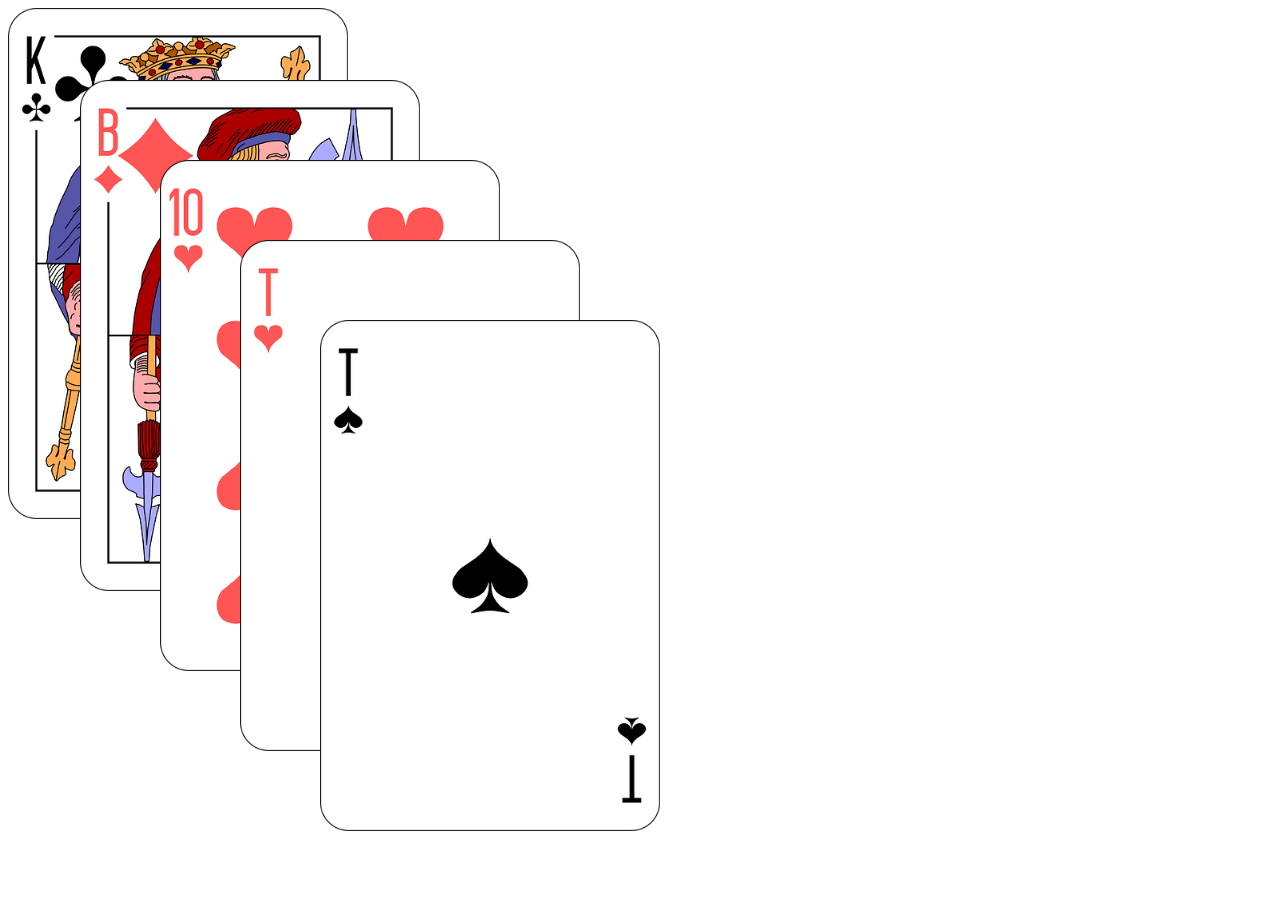
<file: cards/index.html>
<!DOCTYPE html>
<html lang="en">
  <head>
    <meta charset="UTF-8" />
    <meta name="viewport" content="width=device-width, initial-scale=1.0" />
    <link rel="stylesheet" href="style.css" />
    <title>Карты</title>
  </head>
  <body>
    <div class="one"></div>
    <div class="two"></div>
    <div class="three"></div>
    <div class="four"></div>
    <div class="five"></div>
  </body>
</html>
</file>
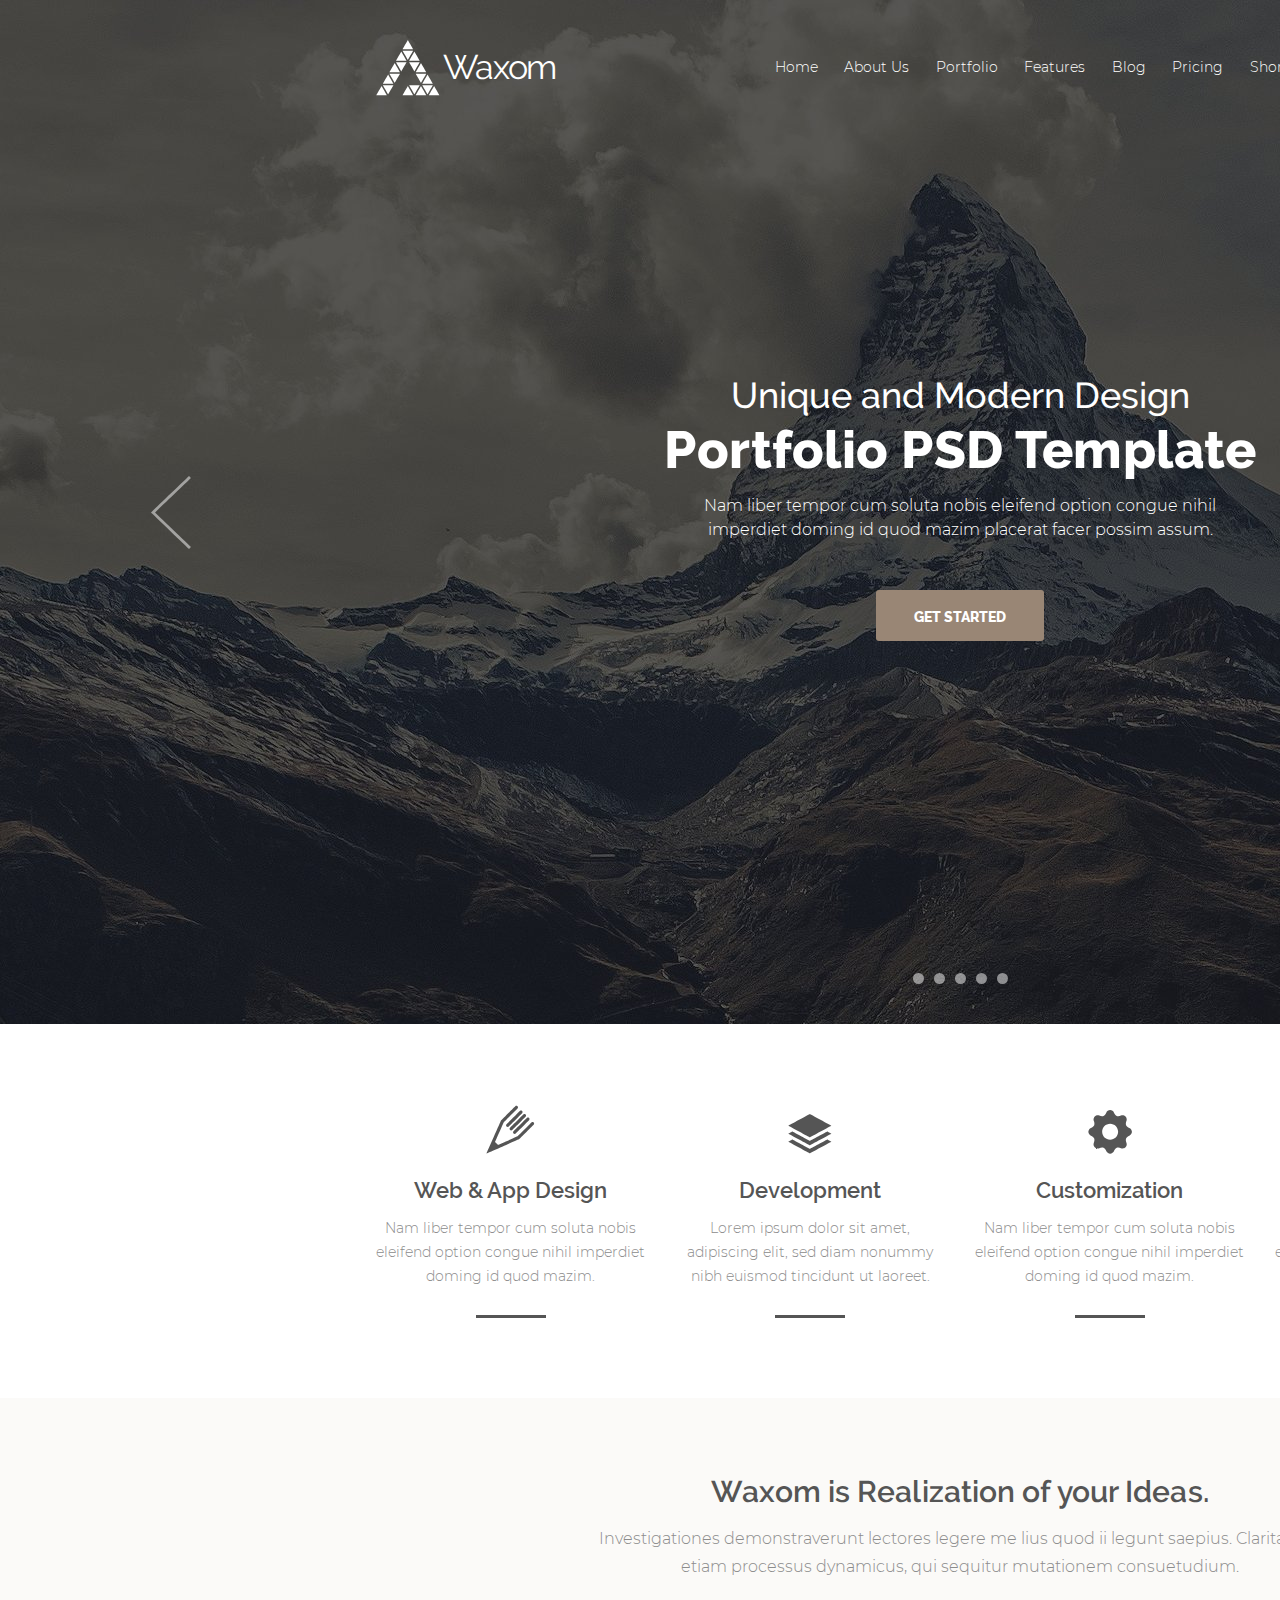
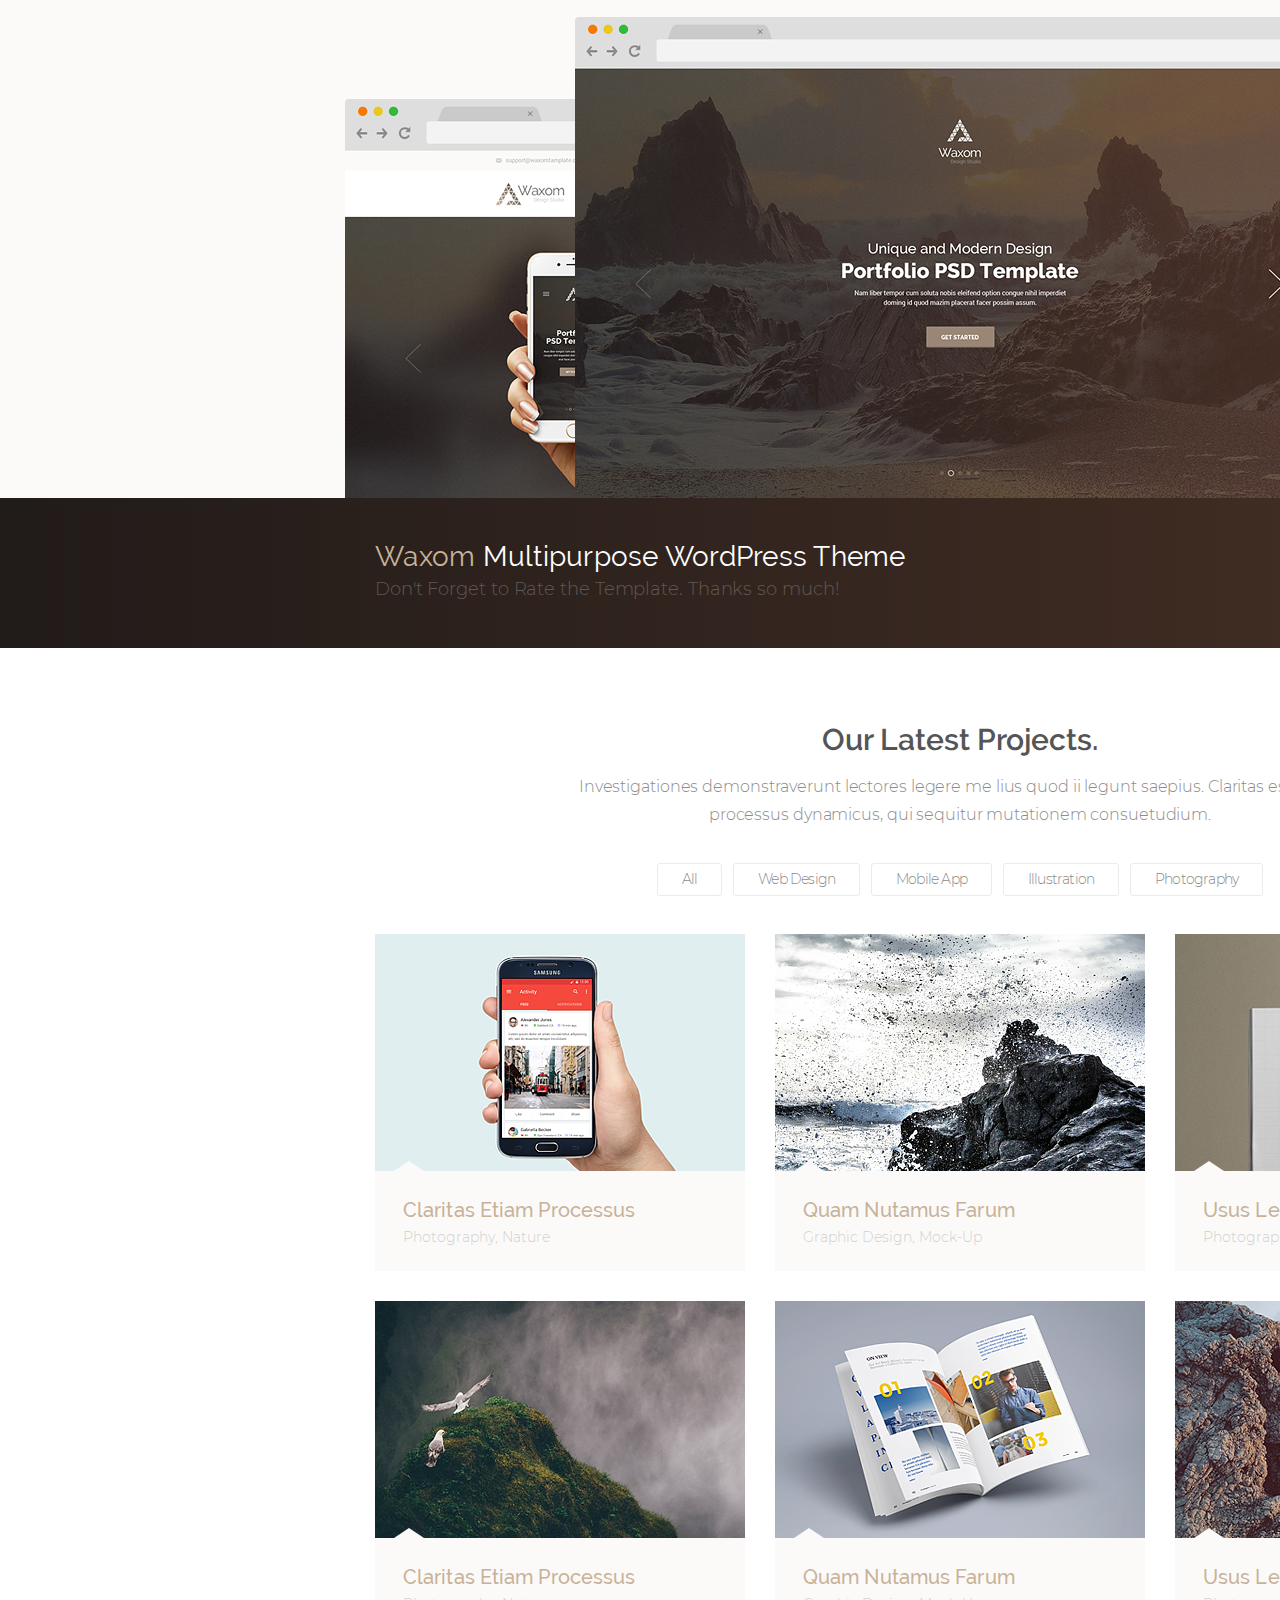
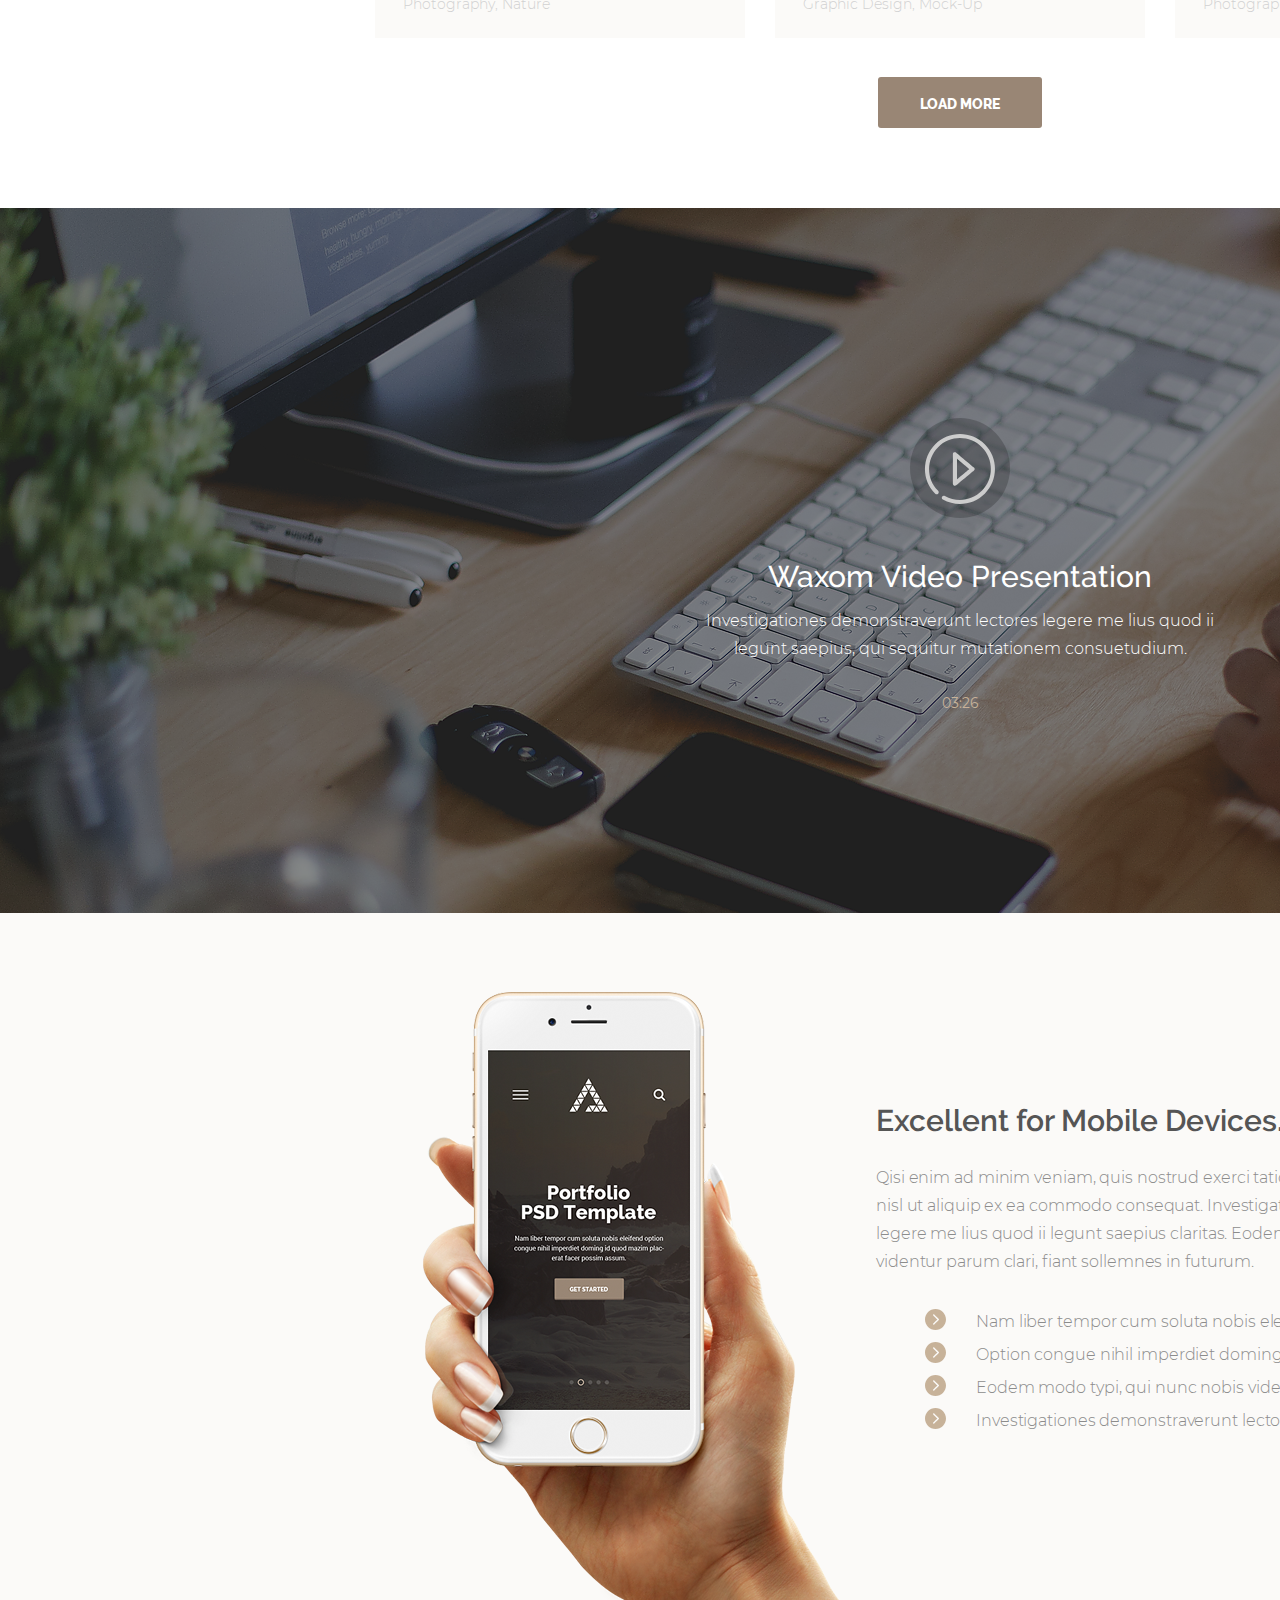
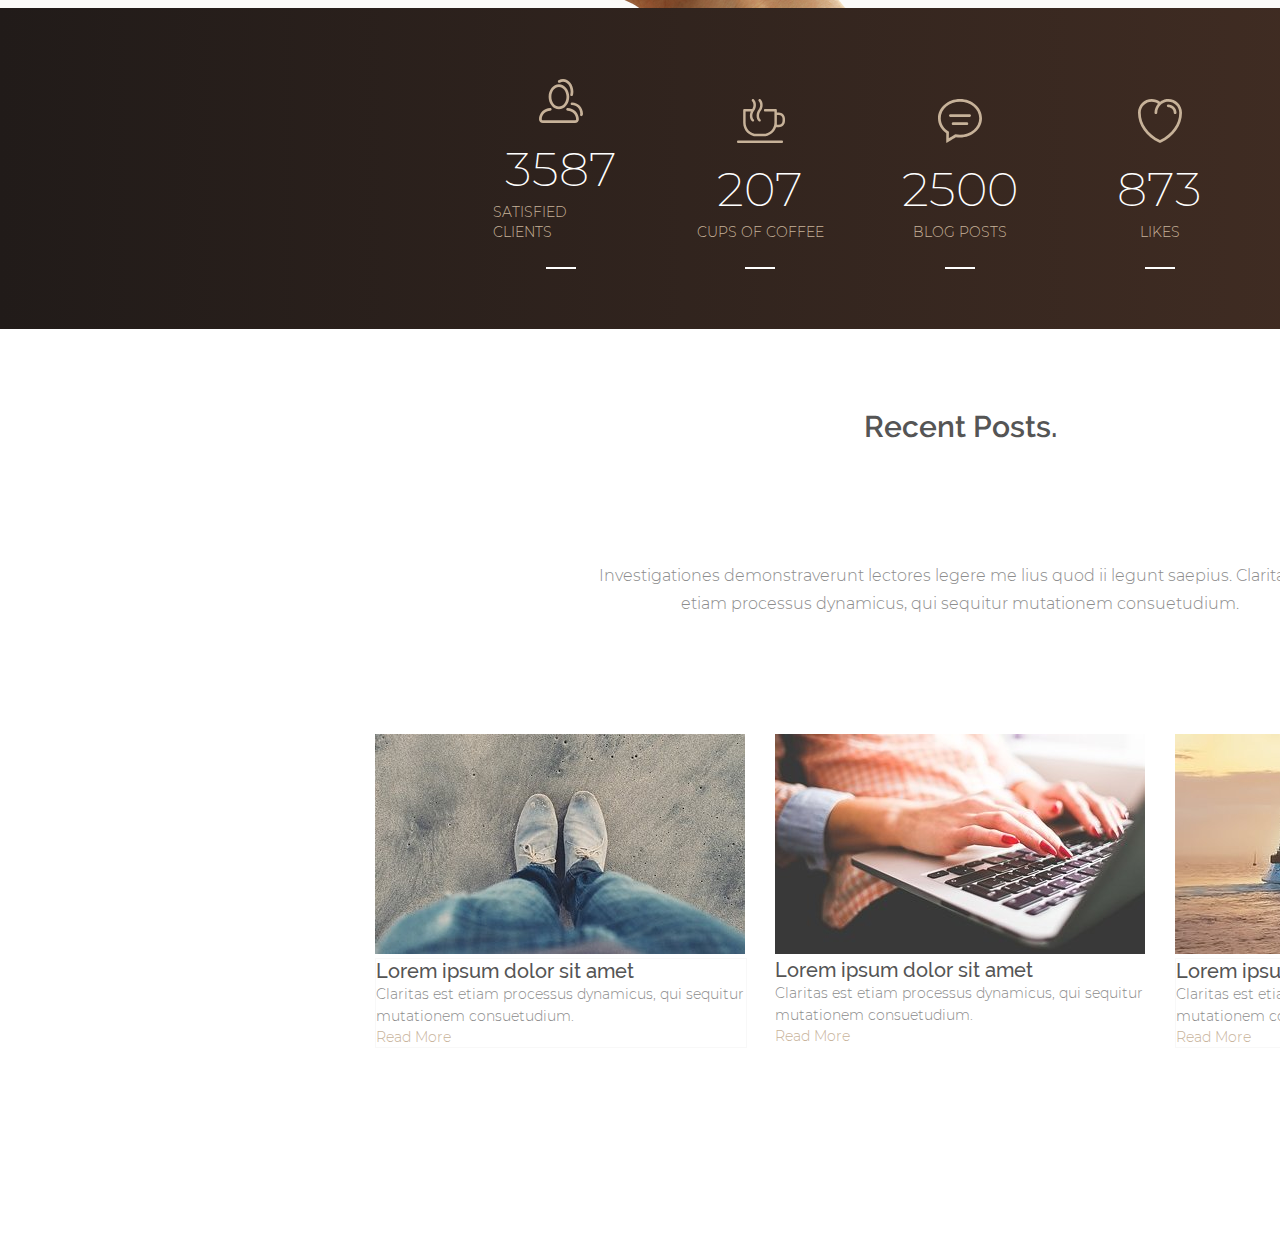
<file: final-template/index.html>
<!DOCTYPE html>
<html lang="en">

<head>
	<meta charset="UTF-8">
	<meta name="viewport" content="width=device-width, initial-scale=1.0">
	<title>Portfolio PSD Template</title>
	<link rel="stylesheet" href="css/style.css">
	<link rel="stylesheet" href="fonts/montserrat/stylesheet.css">
	<link rel="stylesheet" href="fonts/raleway/stylesheet.css">
</head>

<body>
	<header class="header">
		<div class="content header-row">
			<a class="header__logo" href="#">
				<svg class="header__logo__img" xmlns="http://www.w3.org/2000/svg"
					xmlns:xlink="http://www.w3.org/1999/xlink" width="66" height="59" viewBox="0 0 66 59">
					<path
						d="M38.107788,12.713295 C38.107788,12.713295 27.60028,12.713295 27.60028,12.713295 C27.60028,12.713295 32.854034,21.904587 32.854034,21.904587 C32.854034,21.904587 38.107788,12.713295 38.107788,12.713295 ZM26.286285,13.47979 C26.286285,13.47979 21.03241,22.671082 21.03241,22.671082 C21.03241,22.671082 31.54004,22.671082 31.54004,22.671082 C31.54004,22.671082 26.286285,13.47979 26.286285,13.47979 ZM44.67566,22.671082 C44.67566,22.671082 39.42169,13.47979 39.42169,13.47979 C39.42169,13.47979 34.16806,22.671082 34.16806,22.671082 C34.16806,22.671082 44.67566,22.671082 44.67566,22.671082 ZM34.16806,24.201576 C34.16806,24.201576 39.42169,33.38955 39.42169,33.38955 C39.42169,33.38955 44.67566,24.201576 44.67566,24.201576 C44.67566,24.201576 34.16806,24.201576 34.16806,24.201576 ZM21.03241,24.201576 C21.03241,24.201576 26.286285,33.38955 26.286285,33.38955 C26.286285,33.38955 31.54004,24.201576 31.54004,24.201576 C31.54004,24.201576 21.03241,24.201576 21.03241,24.201576 ZM14.464661,34.15396 C14.464661,34.15396 24.971344,34.15396 24.971344,34.15396 C24.971344,34.15396 19.718384,24.966827 19.718384,24.966827 C19.718384,24.966827 14.464661,34.15396 14.464661,34.15396 ZM51.243317,34.15396 C51.243317,34.15396 45.989685,24.966827 45.989685,24.966827 C45.989685,24.966827 40.73764,34.15396 40.73764,34.15396 C40.73764,34.15396 51.243317,34.15396 51.243317,34.15396 ZM32.854034,1.9935837 C32.854034,1.9935837 27.60028,11.184044 27.60028,11.184044 C27.60028,11.184044 38.107788,11.184044 38.107788,11.184044 C38.107788,11.184044 32.854034,1.9935837 32.854034,1.9935837 ZM45.989685,44.874092 C45.989685,44.874092 51.243317,35.68612 51.243317,35.68612 C51.243317,35.68612 40.73764,35.68612 40.73764,35.68612 C40.73764,35.68612 45.989685,44.874092 45.989685,44.874092 ZM19.718384,44.874092 C19.718384,44.874092 24.971344,35.68612 24.971344,35.68612 C24.971344,35.68612 14.464661,35.68612 14.464661,35.68612 C14.464661,35.68612 19.718384,44.874092 19.718384,44.874092 ZM7.897003,45.64142 C7.897003,45.64142 18.403687,45.64142 18.403687,45.64142 C18.403687,45.64142 13.150757,36.45096 13.150757,36.45096 C13.150757,36.45096 7.897003,45.64142 7.897003,45.64142 ZM57.811096,45.64142 C57.811096,45.64142 52.557343,36.45096 52.557343,36.45096 C52.557343,36.45096 47.303345,45.64142 47.303345,45.64142 C47.303345,45.64142 57.811096,45.64142 57.811096,45.64142 ZM47.303345,47.171913 C47.303345,47.171913 52.557343,56.359047 52.557343,56.359047 C52.557343,56.359047 57.811096,47.171913 57.811096,47.171913 C57.811096,47.171913 47.303345,47.171913 47.303345,47.171913 ZM34.16806,47.171913 C34.16806,47.171913 39.42169,56.359047 39.42169,56.359047 C39.42169,56.359047 44.67566,47.171913 44.67566,47.171913 C44.67566,47.171913 34.16806,47.171913 34.16806,47.171913 ZM13.150757,56.359047 C13.150757,56.359047 18.403687,47.171913 18.403687,47.171913 C18.403687,47.171913 7.897003,47.171913 7.897003,47.171913 C7.897003,47.171913 13.150757,56.359047 13.150757,56.359047 ZM1.3310547,57.127625 C1.3310547,57.127625 11.835815,57.127625 11.835815,57.127625 C11.835815,57.127625 6.582062,47.93924 6.582062,47.93924 C6.582062,47.93924 1.3310547,57.127625 1.3310547,57.127625 ZM27.60028,57.127625 C27.60028,57.127625 38.107788,57.127625 38.107788,57.127625 C38.107788,57.127625 32.854034,47.93924 32.854034,47.93924 C32.854034,47.93924 27.60028,57.127625 27.60028,57.127625 ZM40.73764,57.127625 C40.73764,57.127625 51.243317,57.127625 51.243317,57.127625 C51.243317,57.127625 45.989685,47.93924 45.989685,47.93924 C45.989685,47.93924 40.73764,57.127625 40.73764,57.127625 ZM59.12509,47.93924 C59.12509,47.93924 53.873047,57.127625 53.873047,57.127625 C53.873047,57.127625 64.377014,57.127625 64.377014,57.127625 C64.377014,57.127625 59.12509,47.93924 59.12509,47.93924 Z" />
				</svg>
				<span class="header__logo__txt">Waxom</span>
			</a>
			<div class="header-row-block">
				<nav class="header__menu">
					<ul class="header__menu__list">
						<li class="header__menu__list__item">
							<a href="#" class="header__menu__list__item__link">Home</a>
						</li>
						<li class="header__menu__list__item">
							<a href="#" class="header__menu__list__item__link">About Us</a>
						</li>
						<li class="header__menu__list__item">
							<a href="#" class="header__menu__list__item__link">Portfolio</a>
						</li>
						<li class="header__menu__list__item">
							<a href="#" class="header__menu__list__item__link">Features</a>
						</li>
						<li class="header__menu__list__item">
							<a href="#" class="header__menu__list__item__link">Blog</a>
						</li>
						<li class="header__menu__list__item">
							<a href="#" class="header__menu__list__item__link">Pricing</a>
						</li>
						<li class="header__menu__list__item">
							<a href="#" class="header__menu__list__item__link">Shortcodes</a>
						</li>
						<li class="header__menu__list__item">
							<a href="#" class="header__menu__list__item__link">Contact</a>
						</li>
					</ul>
				</nav>
				<button class="header__basket">
					<svg class="header__basket__icon" xmlns="http://www.w3.org/2000/svg"
						xmlns:xlink="http://www.w3.org/1999/xlink" width="20" height="27" viewBox="0 0 20 27">
						<path
							d="M15.995483,4.9985275 C15.995483,4.9985275 14.496216,4.9985275 14.496216,4.9985275 C14.496216,3.3417358 12.483032,1.998188 9.998779,1.998188 C7.5144043,1.998188 5.5009766,3.3417358 5.5009766,4.9985275 C5.5009766,4.9985275 4.001831,4.9985275 4.001831,4.9985275 C2.3458252,4.9985275 1.0032959,6.3412437 1.0032959,7.997204 C1.0032959,7.997204 1.0032959,22.995163 1.0032959,22.995163 C1.0032959,24.651123 2.3458252,25.994255 4.001831,25.994255 C4.001831,25.994255 15.995483,25.994255 15.995483,25.994255 C17.651611,25.994255 18.994263,24.651123 18.994263,22.995163 C18.994263,22.995163 18.994263,7.997204 18.994263,7.997204 C18.994263,6.3412437 17.651611,4.9985275 15.995483,4.9985275 ZM9.998779,3.4983559 C11.655029,3.4983559 12.99707,3.96241 12.99707,4.9985275 C12.99707,4.9985275 7.000244,4.9985275 7.000244,4.9985275 C7.000244,3.96241 8.342651,3.4983559 9.998779,3.4983559 ZM17.494995,22.995163 C17.494995,23.823143 16.823486,24.494087 15.995483,24.494087 C15.995483,24.494087 4.001831,24.494087 4.001831,24.494087 C3.173584,24.494087 2.5024414,23.823143 2.5024414,22.995163 C2.5024414,22.995163 2.5024414,21.495407 2.5024414,21.495407 C2.5024414,21.495407 17.494995,21.495407 17.494995,21.495407 C17.494995,21.495407 17.494995,22.995163 17.494995,22.995163 ZM17.494995,19.99524 C17.494995,19.99524 2.5024414,19.99524 2.5024414,19.99524 C2.5024414,19.99524 2.5024414,7.997204 2.5024414,7.997204 C2.5024414,7.168808 3.173584,6.497452 4.001831,6.497452 C4.001831,6.497452 5.5009766,6.497452 5.5009766,6.497452 C5.5009766,6.497452 5.5009766,10.997543 5.5009766,10.997543 C5.5009766,10.997543 7.000244,10.997543 7.000244,10.997543 C7.000244,10.997543 7.000244,6.497452 7.000244,6.497452 C7.000244,6.497452 12.99707,6.497452 12.99707,6.497452 C12.99707,6.497452 12.99707,10.997543 12.99707,10.997543 C12.99707,10.997543 14.496216,10.997543 14.496216,10.997543 C14.496216,10.997543 14.496216,6.497452 14.496216,6.497452 C14.496216,6.497452 15.995483,6.497452 15.995483,6.497452 C16.823975,6.497452 17.494995,7.168808 17.494995,7.997204 C17.494995,7.997204 17.494995,19.99524 17.494995,19.99524 Z" />
					</svg>
				</button>
				<form action="#" class="header__search">
					<label for="search" class="header__search__title">
						<svg class="header__search__title__icon" xmlns="http://www.w3.org/2000/svg"
							xmlns:xlink="http://www.w3.org/1999/xlink" width="27" height="28" viewBox="0 0 27 28">
							<path
								d="M24.762207,24.68145 C24.762207,24.68145 18.568604,18.586464 18.568604,18.586464 C20.190186,16.82457 21.18689,14.493507 21.18689,11.928558 C21.186035,6.4434433 16.667603,1.9977722 11.093384,1.9977722 C5.518921,1.9977722 1.0006104,6.4434433 1.0006104,11.928558 C1.0006104,17.415741 5.518921,21.862244 11.093384,21.862244 C13.501587,21.862244 15.710693,21.02803 17.4458,19.643776 C17.4458,19.643776 23.663452,25.763268 23.663452,25.763268 C23.966309,26.061554 24.45813,26.061554 24.761353,25.763268 C25.064697,25.46373 25.064697,24.979324 24.762207,24.68145 ZM11.093384,20.333824 C6.376953,20.333824 2.5533447,16.571564 2.5533447,11.928558 C2.5533447,7.28804 6.376953,3.5249443 11.093384,3.5249443 C15.809814,3.5249443 19.633057,7.28804 19.633057,11.928558 C19.633057,16.571564 15.809814,20.333824 11.093384,20.333824 Z" />
						</svg>
					</label>
					<input type="search" id="search" class="header__search__field"></form>
			</div>
		</div>
		<section class="header__slider">
			<a href="#" class="header__slider__arrow">
				<svg class="header__slider__arrow__icon" xmlns="http://www.w3.org/2000/svg"
					xmlns:xlink="http://www.w3.org/1999/xlink" width="42" height="75" viewBox="0 0 42 75">
					<path
						d="M39.02597,73.97943 C39.02597,73.97943 1.0048065,37.498016 1.0048065,37.498016 C1.0048065,37.498016 39.02597,1.01828 39.02597,1.01828 C39.02597,1.01828 40.99504,3.0219421 40.99504,3.0219421 C40.99504,3.0219421 5.065979,37.498016 5.065979,37.498016 C5.065979,37.498016 40.99504,71.97656 40.99504,71.97656 C40.99504,71.97656 39.02597,73.97943 39.02597,73.97943 Z" />
				</svg>
			</a>
			<div class="header__slider-box">
				<span class="header__slider__pretitle">Unique and Modern Design</span>
				<h1 class="header__slider__title">Portfolio PSD Template</h1>
				<p class="header__slider__text">Nam liber tempor cum soluta nobis eleifend option congue nihil
					imper&shy;diet doming id quod mazim placerat facer possim assum.</p>
				<button class="header__slider__btn">Get Started</button>
			</div>
			<a href="#" class="header__slider__arrow">
				<svg class="header__slider__arrow__icon" xmlns="http://www.w3.org/2000/svg"
					xmlns:xlink="http://www.w3.org/1999/xlink" width="42px" height="75px" width="40" height="73">
					<path
						d="M2.973877,73.97943 C2.973877,73.97943 40.995117,37.498016 40.995117,37.498016 C40.995117,37.498016 2.973877,1.01828 2.973877,1.01828 C2.973877,1.01828 1.0048828,3.0219421 1.0048828,3.0219421 C1.0048828,3.0219421 36.93396,37.498016 36.93396,37.498016 C36.93396,37.498016 1.0048828,71.97656 1.0048828,71.97656 C1.0048828,71.97656 2.973877,73.97943 2.973877,73.97943 Z" />
				</svg>
			</a>
			<div class="header__slider__pagination">
				<a href="#" class="header__slider__pagination__item"></a>
				<a href="#" class="header__slider__pagination__item"></a>
				<a href="#" class="header__slider__pagination__item"></a>
				<a href="#" class="header__slider__pagination__item"></a>
				<a href="#" class="header__slider__pagination__item"></a>
			</div>
		</section>
	</header>
	<main>
		<section class="content features">
			<div class="features-block">
				<svg class="features__icon" xmlns="http://www.w3.org/2000/svg"
					xmlns:xlink="http://www.w3.org/1999/xlink" width="51" height="51" viewBox="0 0 51 51">
					<path
						d="M48.66797,18.469604 C48.043335,17.84729 47.039368,17.84729 46.419556,18.469604 C46.419556,18.469604 32.573364,32.313965 32.573364,32.313965 C32.573364,32.313965 13.105682,40.886597 13.105682,40.886597 C13.105682,40.886597 10.106628,37.88794 10.106628,37.88794 C10.106628,37.88794 18.683075,18.422241 18.683075,18.422241 C18.683075,18.422241 32.526978,4.5755615 32.526978,4.5755615 C33.148193,3.954834 33.148193,2.9499512 32.526978,2.3271484 C31.903992,1.7056885 30.898376,1.7056885 30.278564,2.3271484 C30.278564,2.3271484 16.010864,16.59143 16.010864,16.59143 C16.010864,16.59143 1.5342102,49.4635 1.5342102,49.4635 C1.5342102,49.4635 34.401733,34.98523 34.401733,34.98523 C34.401733,34.98523 48.66797,20.717163 48.66797,20.717163 C49.289185,20.099854 49.289185,19.090332 48.66797,18.469604 ZM28.49524,29.466064 C28.805054,29.773438 29.211182,29.931396 29.620056,29.931396 C30.027588,29.931396 30.433655,29.773438 30.745117,29.466064 C30.745117,29.466064 44.07672,16.134033 44.07672,16.134033 C44.699585,15.510498 44.699585,14.505493 44.07672,13.884766 C43.453796,13.260376 42.44983,13.260376 41.826904,13.884766 C41.826904,13.884766 28.49524,27.21643 28.49524,27.21643 C27.875427,27.836304 27.875427,28.843262 28.49524,29.466064 ZM25.015076,25.985474 C25.326477,26.293335 25.73413,26.449951 26.139954,26.449951 C26.549072,26.449951 26.954956,26.293335 27.264893,25.985474 C27.264893,25.985474 40.598022,12.652588 40.598022,12.652588 C41.219482,12.030273 41.219482,11.023193 40.598022,10.402954 C39.973755,9.780273 38.969788,9.780273 38.348145,10.402954 C38.348145,10.402954 25.015076,23.73462 25.015076,23.73462 C24.393677,24.35437 24.393677,25.36438 25.015076,25.985474 ZM21.53415,22.50232 C21.844849,22.813599 22.253052,22.96814 22.65921,22.96814 C23.065002,22.96814 23.473236,22.813599 23.783936,22.50232 C23.783936,22.50232 37.116516,9.172363 37.116516,9.172363 C37.73944,8.547607 37.73944,7.5422363 37.116516,6.9223633 C36.49524,6.29834 35.489502,6.29834 34.86664,6.9223633 C34.86664,6.9223633 21.53415,20.253174 21.53415,20.253174 C20.913513,20.873413 20.913513,21.882935 21.53415,22.50232 Z" />
				</svg>
				<span class="features__title">Web & App Design</span>
				<p class="features__text">Nam liber tempor cum soluta nobis eleifend option congue nihil imperdiet
					doming id quod mazim.</p>
			</div>
			<div class="features-block">
				<svg class="features__icon" xmlns="http://www.w3.org/2000/svg"
					xmlns:xlink="http://www.w3.org/1999/xlink" width="46" height="42" viewBox="0 0 46 42">
					<path
						d="M22.850525,1.1054688 C22.850525,1.1054688 1.4135742,12.665649 1.4135742,12.665649 C1.4135742,12.665649 22.850525,24.22705 22.850525,24.22705 C22.850525,24.22705 44.287354,12.665649 44.287354,12.665649 C44.287354,12.665649 22.850525,1.1054688 22.850525,1.1054688 ZM22.850525,27.957764 C22.850525,27.957764 5.3987427,18.547974 5.3987427,18.547974 C5.3987427,18.547974 1.4135742,20.696655 1.4135742,20.696655 C1.4135742,20.696655 22.850525,32.253418 22.850525,32.253418 C22.850525,32.253418 44.287354,20.696655 44.287354,20.696655 C44.287354,20.696655 40.302307,18.547974 40.302307,18.547974 C40.302307,18.547974 22.850525,27.957764 22.850525,27.957764 ZM22.850525,35.98462 C22.850525,35.98462 5.3987427,26.57312 5.3987427,26.57312 C5.3987427,26.57312 1.4135742,28.720459 1.4135742,28.720459 C1.4135742,28.720459 22.850525,40.283203 22.850525,40.283203 C22.850525,40.283203 44.287354,28.720459 44.287354,28.720459 C44.287354,28.720459 40.302307,26.57312 40.302307,26.57312 C40.302307,26.57312 22.850525,35.98462 22.850525,35.98462 Z" />
				</svg>
				<span class="features__title">Development</span>
				<p class="features__text">Lorem ipsum dolor sit amet, adipiscing elit, sed diam nonummy nibh euismod
					tincidunt ut laoreet.</p>
			</div>
			<div class="features-block">
				<svg class="features__icon" xmlns="http://www.w3.org/2000/svg"
					xmlns:xlink="http://www.w3.org/1999/xlink" width="46" height="46" viewBox="0 0 46 46">
					<path
						d="M44.927124,22.849976 C44.927124,21.229736 43.76062,19.500732 42.321655,18.993042 C40.881714,18.483276 39.486572,17.23523 39.0813,16.25061 C38.675293,15.268921 38.78076,13.395752 39.4364,12.016846 C40.092407,10.637573 39.694946,8.590698 38.549683,7.442871 C37.404175,6.296631 35.35681,5.9014893 33.976685,6.557495 C32.597412,7.2143555 30.726929,7.321533 29.74585,6.914795 C28.764893,6.5097656 27.517456,5.1121826 27.005127,3.6730957 C26.493408,2.2340088 24.763916,1.0670166 23.143677,1.0670166 C21.523071,1.0670166 19.79419,2.2340088 19.281982,3.6730957 C18.770142,5.1121826 17.522217,6.508911 16.54126,6.914795 C15.559692,7.321533 13.689697,7.2143555 12.310425,6.557495 C10.931519,5.9014893 8.883301,6.296631 7.7374268,7.442871 C6.591797,8.590698 6.194824,10.637573 6.85083,12.016846 C7.507202,13.396606 7.61145,15.2664795 7.2039795,16.249878 C6.7960205,17.231567 5.4053955,18.483276 3.9660645,18.993042 C2.5263672,19.500732 1.3598633,21.229736 1.3598633,22.849976 C1.3598633,24.470703 2.5263672,26.198853 3.9660645,26.710693 C5.4053955,27.223022 6.7978516,28.474243 7.2058105,29.453857 C7.6136475,30.434326 7.507202,32.30432 6.85083,33.683105 C6.194824,35.061523 6.591797,37.10974 7.7374268,38.255127 C8.883301,39.4021 10.930298,39.799316 12.310425,39.142456 C13.69043,38.48645 15.559692,38.38098 16.54126,38.78894 C17.523193,39.196045 18.770142,40.593994 19.281982,42.03235 C19.79419,43.46814 21.523071,44.633423 23.143677,44.633423 C24.763916,44.633423 26.493408,43.46814 27.005127,42.03235 C27.517456,40.593994 28.763062,39.196533 29.744263,38.78601 C30.72522,38.37805 32.597412,38.48645 33.976685,39.142456 C35.355957,39.799316 37.404175,39.4021 38.549683,38.255127 C39.694946,37.10974 40.092407,35.061523 39.4364,33.683105 C38.78076,32.303833 38.673462,30.433105 39.078735,29.453125 C39.484863,28.471802 40.881714,27.223022 42.321655,26.710693 C43.76062,26.198853 44.927124,24.470703 44.927124,22.849976 ZM23.143677,30.841919 C18.723999,30.841919 15.1501465,27.270386 15.1501465,22.858765 C15.1501465,18.440063 18.723999,14.865112 23.143677,14.865112 C27.554443,14.865112 31.127808,18.440063 31.127808,22.858765 C31.127808,27.270386 27.554443,30.841919 23.143677,30.841919 Z" />
				</svg>
				<span class="features__title">Customization</span>
				<p class="features__text">Nam liber tempor cum soluta nobis eleifend option congue nihil imperdiet
					doming id quod mazim.</p>
			</div>
			<div class="features-block">
				<svg class="features__icon" xmlns="http://www.w3.org/2000/svg"
					xmlns:xlink="http://www.w3.org/1999/xlink" width="55" height="38" viewBox="0 0 55 38">
					<path
						d="M9.999756,14.245117 C11.002197,12.187012 13.474487,10.636963 15.741943,10.636963 C15.741943,10.636963 41.94873,10.636963 41.94873,10.636963 C41.94873,10.636963 41.94873,8.983032 41.94873,8.983032 C41.94873,7.6187744 40.841675,6.5008545 39.491333,6.5008545 C39.491333,6.5008545 28.674805,6.5008545 28.674805,6.5008545 C28.674805,6.5008545 28.674805,5.057617 28.674805,5.057617 C28.674805,3.0014648 27.019531,1.3347168 24.990967,1.3347168 C24.990967,1.3347168 18.700562,1.3347168 18.700562,1.3347168 C17.717041,1.3347168 16.793457,1.7227783 16.09375,2.4302979 C15.394165,3.1348877 15.012329,4.062622 15.012329,5.057617 C15.012329,5.057617 15.012329,6.5024414 15.012329,6.5024414 C15.012329,6.5024414 4.1956787,6.5024414 4.1956787,6.5024414 C2.8432617,6.5008545 1.7385254,7.6187744 1.7385254,8.983032 C1.7385254,8.983032 1.7385254,31.14746 1.7385254,31.14746 C1.7385254,31.14746 9.999756,14.245117 9.999756,14.245117 ZM17.469604,5.057617 C17.469604,4.7297363 17.60205,4.4173584 17.832153,4.1831055 C18.062622,3.9449463 18.37207,3.8154297 18.698242,3.8154297 C18.698242,3.8154297 24.988647,3.8154297 24.988647,3.8154297 C25.666992,3.8154297 26.217407,4.369995 26.217407,5.057617 C26.217407,5.057617 26.217407,6.5024414 26.217407,6.5024414 C26.217407,6.5024414 17.469604,6.5024414 17.469604,6.5024414 C17.469604,6.5024414 17.469604,5.057617 17.469604,5.057617 ZM42.921265,34.762695 C42.326294,35.98401 40.728516,36.983643 39.378418,36.983643 C39.378418,36.983643 4.0803223,36.983643 4.0803223,36.983643 C2.7302246,36.983643 2.1116943,35.981567 2.7109375,34.762695 C2.7109375,34.762695 12.203125,15.340698 12.203125,15.340698 C12.796265,14.117554 14.3914795,13.115112 15.741943,13.115112 C15.741943,13.115112 51.039795,13.115112 51.039795,13.115112 C52.39441,13.115112 53.008545,14.117554 52.411377,15.340698 C52.411377,15.340698 42.921265,34.762695 42.921265,34.762695 Z" />
				</svg>
				<span class="features__title">Marketing</span>
				<p class="features__text">Nam liber tempor cum soluta nobis eleifend option congue nihil imperdiet
					doming id quod mazim.</p>
			</div>
		</section>
		<section class="screenshots">
			<h2 class="screenshots__title">Waxom is Realization of your Ideas.</h2>
			<p class="screenshots__text">Investigationes demonstraverunt lectores legere me lius quod ii legunt saepius.
				Claritas est etiam processus dynamicus, qui sequitur mutationem consuetudium.</p>
		</section>
		<aside class="wordpress-theme">
			<div class="content wordpress-theme-row">
				<div class="wordpress-theme-textblock">
					<h3 class="wordpress-theme__title">Waxom <span class="white-color">Multipurpose WordPress
							Theme</span></h3>
					<span class="wordpress-theme__text">Don't Forget to Rate the Template. Thanks so much!</span>
				</div>
				<button class="wordpress-theme__btn">Purchase Now</button>
			</div>
		</aside>
		<section class="content projects">
			<h2 class="projects__title">Our Latest Projects.</h2>
			<p class="projects__text">Investigationes demonstraverunt lectores legere me lius quod ii legunt saepius.
				Claritas est etiam processus dynamicus, qui sequitur mutationem consuetudium.</p>
			<div class="projects-tag-row">
				<button class="projects__tag-btn">All</button>
				<button class="projects__tag-btn">Web Design</button>
				<button class="projects__tag-btn">Mobile App</button>
				<button class="projects__tag-btn">Illustration</button>
				<button class="projects__tag-btn">Photography</button>
			</div>
			<div class="projects-box">
				<article class="projects__card">
					<img src="img/project_1.png" alt="Image" class="projects__card__img" width="370">
					<div class="projects__card-textblock">
						<span class="projects__card__title">Claritas Etiam Processus</span>
						<span class="projects__card__tag">Photography, Nature</span>
					</div>
					<button class="projects__card__link"></button>
					<button class="projects__card__search"></button>
				</article>
				<article class="projects__card">
					<img src="img/project_2.png" alt="Image" class="projects__card__img" width="370">
					<div class="projects__card-textblock">
						<span class="projects__card__title">Quam Nutamus Farum</span>
						<span class="projects__card__tag">Graphic Design, Mock-Up</span>
					</div>
					<button class="projects__card__link"></button>
					<button class="projects__card__search"></button>
				</article>
				<article class="projects__card">
					<img src="img/project_3.png" alt="Image" class="projects__card__img" width="370">
					<div class="projects__card-textblock">
						<span class="projects__card__title">Usus Legentis Videntur</span>
						<span class="projects__card__tag">Photography, Holiday</span>
					</div>
					<button class="projects__card__link"></button>
					<button class="projects__card__search"></button>
				</article>
				<article class="projects__card">
					<img src="img/project_4.png" alt="Image" class="projects__card__img" width="370">
					<div class="projects__card-textblock">
						<span class="projects__card__title">Claritas Etiam Processus</span>
						<span class="projects__card__tag">Photography, Nature</span>
					</div>
					<button class="projects__card__link"></button>
					<button class="projects__card__search"></button>
				</article>
				<article class="projects__card">
					<img src="img/project_5.png" alt="Image" class="projects__card__img" width="370">
					<div class="projects__card-textblock">
						<span class="projects__card__title">Quam Nutamus Farum</span>
						<span class="projects__card__tag">Graphic Design, Mock-Up</span>
					</div>
					<button class="projects__card__link"></button>
					<button class="projects__card__search"></button>
				</article>
				<article class="projects__card">
					<img src="img/project_6.png" alt="Image" class="projects__card__img" width="370">
					<div class="projects__card-textblock">
						<span class="projects__card__title">Usus Legentis Videntur</span>
						<span class="projects__card__tag">Photography, Holiday</span>
					</div>
					<button class="projects__card__link"></button>
					<button class="projects__card__search"></button>
				</article>
			</div>
			<button class="projects__btn">Load More</button>
		</section>
		<section class="presentation">
			<video width="1920" height="705" class="presentation__video" id="video" poster="img/video.png"
				preload="auto" src="video/video.mp4" loop>
				Элемент video не поддерживается вашим браузером.
				<a href="video/video.mp4">Скачайте видео</a></video>
			<div class="presentation-box">
				<button id="button" class="presentation__btn">
					<svg class="presentation__btn__icon" xmlns="http://www.w3.org/2000/svg"
						xmlns:xlink="http://www.w3.org/1999/xlink" width="80" height="76" viewBox="0 0 80 76">
						<path
							d="M34.933594,56.81958 C34.637512,56.81958 34.339172,56.755127 34.060303,56.62549 C33.336792,56.28662 32.874207,55.559082 32.874207,54.760254 C32.874207,54.760254 32.874207,25.235107 32.874207,25.235107 C32.874207,24.436035 33.336548,23.708252 34.060303,23.369629 C34.783447,23.030273 35.639526,23.141113 36.252625,23.652588 C36.252625,23.652588 53.967285,38.415283 53.967285,38.415283 C54.437073,38.80664 54.70862,39.38623 54.70862,39.997314 C54.70862,40.609375 54.437256,41.188477 53.967285,41.580322 C53.967285,41.580322 36.252625,56.34253 36.252625,56.34253 C35.87567,56.65674 35.4068,56.81958 34.933594,56.81958 ZM36.99408,29.632812 C36.99408,29.632812 36.99408,50.362305 36.99408,50.362305 C36.99408,50.362305 49.431274,39.997314 49.431274,39.997314 C49.431274,39.997314 36.99408,29.632812 36.99408,29.632812 ZM39.93683,74.99829 C34.072144,74.99902 28.173218,73.53589 22.830505,70.52759 C21.839355,69.96997 21.487915,68.71338 22.046387,67.72217 C22.603699,66.73096 23.860046,66.37891 24.851929,66.937744 C36.869812,73.703125 52.082397,71.61157 61.845276,61.845215 C73.89203,49.798096 73.89203,30.19751 61.845276,18.149902 C49.7984,6.1013184 30.19629,6.1018066 18.150024,18.149902 C6.10376,30.19751 6.10376,49.798096 18.150024,61.845215 C18.954529,62.649414 18.954529,63.954346 18.150024,64.75903 C17.346497,65.56348 16.04187,65.56348 15.237244,64.75903 C1.5844727,51.104736 1.5844727,28.890137 15.237244,15.236084 C28.890625,1.5842285 51.104065,1.5830078 64.75903,15.236084 C78.411865,28.890137 78.411865,51.104736 64.75903,64.75903 C58.033325,71.484375 49.025696,74.99829 39.93683,74.99829 Z" />
					</svg>
				</button>
				<h2 class="presentation__title">Waxom Video Presentation</h2>
				<p class="presentation__text">Investigationes demonstraverunt lectores legere me lius quod ii legunt
					saepius, qui sequitur mutationem consuetudium.</p>
				<span class="presentation__time">03:26</span>
			</div>
		</section>
		<section class="mobile">
			<div class="content mobile-wrap">
				<div class="mobile-textblock">
					<h2 class="mobile__title">Excellent for Mobile Devices.</h2>
					<p class="mobile__text">Qisi enim ad minim veniam, quis nostrud exerci tation ullamcorper suscipit
						lobortis nisl ut aliquip ex ea commodo consequat. Investigationes demonstraverunt lectores
						legere me
						lius quod ii legunt saepius claritas. Eodem modo typi, qui nunc nobis videntur parum clari,
						fiant
						sollemnes in futurum.</p>
					<ul class="mobile__list">
						<li class="mobile__list__item">Nam liber tempor cum soluta nobis eleifend option;</li>
						<li class="mobile__list__item">Option congue nihil imperdiet doming id quod mazim placerat
							facer;</li>
						<li class="mobile__list__item">Eodem modo typi, qui nunc nobis videntur parum futurum;</li>
						<li class="mobile__list__item">Investigationes demonstraverunt lectores</li>
					</ul>
				</div>
			</div>
		</section>
		<section class="statistics">
			<div class="content statistics-row">
				<div class="statistics__item">
					<svg class="statistics__item__icon" xmlns="http://www.w3.org/2000/svg"
						xmlns:xlink="http://www.w3.org/1999/xlink" width="46" height="47" viewBox="0 0 46 47">
						<path
							d="M20.937439,32.24951 C26.625366,32.24951 31.249939,26.620605 31.249939,19.702637 C31.249939,12.783691 26.625366,7.15625 20.937439,7.15625 C18.12439,7.15625 15.497803,8.501953 13.542847,10.943848 C11.660156,13.297852 10.623535,16.408203 10.624939,19.702637 C10.624939,26.62207 15.250183,32.24951 20.937439,32.24951 ZM20.937439,9.905762 C25.10675,9.905762 28.499939,14.300293 28.499939,19.702637 C28.499939,25.105957 25.10675,29.5 20.937439,29.5 C16.768127,29.5 13.374939,25.105957 13.372192,19.702637 C13.372192,14.300293 16.76538,9.905762 20.937439,9.905762 ZM29.598328,30.875 C28.838318,30.875 28.223328,31.489746 28.223328,32.24951 C28.223328,33.009766 28.838318,33.625 29.598328,33.625 C34.29944,33.625 38.125,37.450195 38.125,42.152832 C38.125,42.75537 37.6308,43.25 37.023804,43.25 C37.023804,43.25 4.8483276,43.25 4.8483276,43.25 C4.243469,43.25 3.749878,42.7583 3.749878,42.152832 C3.749878,37.450195 7.5741577,33.625 12.273804,33.625 C13.033936,33.625 13.648804,33.009766 13.648804,32.24951 C13.648804,31.489746 13.033936,30.875 12.273804,30.875 C6.057495,30.875 1.0,35.934082 1.0,42.152832 C1.0,44.274414 2.7268066,45.99951 4.8483276,45.99951 C4.8483276,45.99951 37.023804,45.99951 37.023804,45.99951 C39.14685,45.99951 40.875,44.274414 40.875,42.152832 C40.875,35.934082 35.815308,30.875 29.598328,30.875 ZM21.942566,5.6289062 C22.926758,5.044922 23.976196,4.7509766 25.062439,4.7509766 C29.23175,4.7509766 32.62494,9.145996 32.62494,14.546875 C32.62494,15.516113 32.51758,16.466309 32.30542,17.375 C32.1308,18.114258 32.590027,18.854004 33.328552,19.027344 C33.434753,19.05371 33.539307,19.063965 33.644043,19.063965 C34.268433,19.063965 34.83252,18.63623 34.981506,18.003906 C35.2406,16.888672 35.37494,15.726074 35.37494,14.546875 C35.37494,7.6289062 30.750427,2.0 25.062439,2.0 C23.498718,2.0 21.938477,2.4355469 20.544128,3.2607422 C19.889404,3.6469727 19.674011,4.491211 20.059937,5.1445312 C20.446716,5.7978516 21.29187,6.0146484 21.942566,5.6289062 ZM33.99994,25.375 C33.23993,25.375 32.62494,25.989746 32.62494,26.749512 C32.62494,27.509766 33.23993,28.124512 33.99994,28.124512 C38.700928,28.124512 42.25,32.04297 42.25,36.742676 C42.25,36.898438 42.220337,37.053223 42.155945,37.190918 C41.84845,37.88672 42.161316,38.697754 42.854248,39.006348 C43.03418,39.086914 43.224792,39.125 43.41284,39.125 C43.939148,39.125 44.441406,38.818848 44.669617,38.308105 C44.888428,37.813965 44.999878,37.287598 44.999878,36.739746 C44.999878,30.527344 40.21698,25.375 33.99994,25.375 Z" />
					</svg>
					<span class="statistics__item__count">3587</span>
					<span class="statistics__item__name">Satisfied Clients</span>
				</div>
				<div class="statistics__item">
					<svg class="statistics__item__icon" xmlns="http://www.w3.org/2000/svg"
						xmlns:xlink="http://www.w3.org/1999/xlink" width="51" height="47" viewBox="0 0 51 47">
						<path
							d="M48.043335,44.748535 C48.043335,45.439453 47.490845,45.99951 46.809326,45.99951 C46.809326,45.99951 3.2338867,45.99951 3.2338867,45.99951 C2.5524902,45.99951 2.0,45.439453 2.0,44.748535 C2.0,44.058105 2.5524902,43.498047 3.2338867,43.498047 C3.2338867,43.498047 46.809326,43.498047 46.809326,43.498047 C47.490845,43.498047 48.043335,44.058105 48.043335,44.748535 ZM23.769165,24.21289 C24.006958,24.437988 24.309082,24.549316 24.6109,24.549316 C24.940918,24.549316 25.270264,24.416016 25.513367,24.151855 C25.97821,23.646484 25.951294,22.855469 25.453064,22.38379 C23.337524,20.382324 23.7901,16.313965 25.608215,14.01416 C28.075134,10.893555 28.618164,5.3305664 25.452942,2.336914 C24.954773,1.8657227 24.173706,1.8930664 23.70874,2.3984375 C23.243896,2.9033203 23.270996,3.6953125 23.76941,4.166504 C25.6698,5.963867 25.627441,9.98877 23.682434,12.449707 C22.403992,14.066895 21.639893,16.234375 21.585876,18.396484 C21.52649,20.759277 22.302002,22.824707 23.769165,24.21289 ZM49.99994,21.614258 C49.99994,21.614258 49.99994,24.01416 49.99994,24.01416 C49.99994,27.45459 47.23938,30.25293 43.845886,30.25293 C43.845886,30.25293 41.09131,30.25293 41.09131,30.25293 C39.221313,35.523926 34.240173,39.30371 28.40503,39.30371 C28.40503,39.30371 21.63861,39.30371 21.63861,39.30371 C14.207886,39.30371 8.162537,33.175293 8.162537,25.642578 C8.162537,25.642578 8.162537,13.231934 8.162537,13.231934 C8.162537,12.541016 8.715027,11.980957 9.396545,11.980957 C9.396545,11.980957 17.311829,11.980957 17.311829,11.980957 C18.918457,9.504883 18.846619,5.8535156 17.062805,4.166504 C16.564636,3.6948242 16.537659,2.9033203 17.002502,2.3984375 C17.467468,1.8930664 18.248413,1.8657227 18.746582,2.3374023 C21.91101,5.3305664 21.368164,10.893555 18.901978,14.01416 C17.08319,16.314453 16.630432,20.382324 18.746582,22.38379 C19.244873,22.855469 19.271973,23.646484 18.807129,24.151855 C18.342163,24.657227 17.561218,24.68457 17.062927,24.213379 C15.595459,22.824707 14.819885,20.759277 14.878906,18.396484 C14.91272,17.049316 15.222168,15.700195 15.76001,14.48291 C15.76001,14.48291 10.630432,14.48291 10.630432,14.48291 C10.630432,14.48291 10.630432,25.642578 10.630432,25.642578 C10.630432,31.795898 15.568787,36.801758 21.63861,36.801758 C21.63861,36.801758 28.40503,36.801758 28.40503,36.801758 C34.474854,36.801758 39.413208,31.79541 39.413208,25.642578 C39.413208,25.642578 39.413208,14.48291 39.413208,14.48291 C39.413208,14.48291 30.134949,14.48291 30.134949,14.48291 C29.45343,14.48291 28.90094,13.922852 28.90094,13.231934 C28.90094,12.541016 29.45343,11.980957 30.134949,11.980957 C30.134949,11.980957 40.647278,11.980957 40.647278,11.980957 C41.328613,11.980957 41.881165,12.541016 41.881165,13.231934 C41.881165,13.231934 41.881165,15.375 41.881165,15.375 C41.881165,15.375 43.84601,15.375 43.84601,15.375 C47.239136,15.375 49.99994,18.173828 49.99994,21.614258 ZM47.53192,21.614258 C47.53192,19.55371 45.878357,17.876953 43.845886,17.876953 C43.845886,17.876953 41.881042,17.876953 41.881042,17.876953 C41.881042,17.876953 41.881042,27.751465 41.881042,27.751465 C41.881042,27.751465 43.845886,27.751465 43.845886,27.751465 C45.878357,27.751465 47.53192,26.074707 47.53192,24.01416 C47.53192,24.01416 47.53192,21.614258 47.53192,21.614258 Z" />
					</svg>
					<span class="statistics__item__count">207</span>
					<span class="statistics__item__name">Cups of coffee</span>
				</div>
				<div class="statistics__item">
					<svg class="statistics__item__icon" xmlns="http://www.w3.org/2000/svg"
						xmlns:xlink="http://www.w3.org/1999/xlink" width="46" height="46" viewBox="0 0 46 46">
						<path
							d="M29.872864,24.373535 C29.872864,24.373535 16.125488,24.373535 16.125488,24.373535 C15.366577,24.373535 14.750732,24.989746 14.750732,25.748535 C14.750732,26.507812 15.366577,27.123535 16.125488,27.123535 C16.125488,27.123535 29.872864,27.123535 29.872864,27.123535 C30.632141,27.123535 31.247498,26.507812 31.247498,25.748535 C31.247498,24.989746 30.632141,24.373535 29.872864,24.373535 ZM32.622192,16.125977 C32.622192,16.125977 13.376099,16.125977 13.376099,16.125977 C12.617126,16.125977 12.001282,16.74121 12.001282,17.500488 C12.001282,18.259277 12.617126,18.875 13.376099,18.875 C13.376099,18.875 32.622192,18.875 32.622192,18.875 C33.38159,18.875 33.99695,18.259277 33.99695,17.500488 C33.99695,16.74121 33.38159,16.125977 32.622192,16.125977 ZM22.999268,1.003418 C10.852051,1.003418 1.003418,9.619629 1.003418,20.249512 C1.003418,26.324707 4.227234,31.733398 9.251648,35.260742 C9.251648,35.260742 9.251648,44.995117 9.251648,44.995117 C9.251648,44.995117 18.887451,39.148438 18.887451,39.148438 C20.22113,39.368164 21.592834,39.496094 22.999268,39.496094 C35.148132,39.496094 44.9953,30.878906 44.9953,20.249512 C44.9953,9.619629 35.148132,1.003418 22.999268,1.003418 ZM22.999268,36.74707 C21.393433,36.74707 19.843018,36.56006 18.352661,36.242188 C18.352661,36.242188 11.880127,40.132812 11.880127,40.132812 C11.880127,40.132812 11.966858,33.756348 11.966858,33.756348 C7.005371,30.77246 3.7527466,25.839355 3.7527466,20.249512 C3.7527466,11.13916 12.36969,3.7524414 22.999268,3.7524414 C33.628662,3.7524414 42.24585,11.13916 42.24585,20.249512 C42.24585,29.360352 33.628662,36.74707 22.999268,36.74707 Z" />
					</svg>
					<span class="statistics__item__count">2500</span>
					<span class="statistics__item__name">Blog posts</span>
				</div>
				<div class="statistics__item">
					<svg class="statistics__item__icon" xmlns="http://www.w3.org/2000/svg"
						xmlns:xlink="http://www.w3.org/1999/xlink" width="47" height="47" viewBox="0 0 47 47">
						<path
							d="M32.25,2.0 C31.825562,2.0 31.402588,2.025879 30.9823,2.0644531 C30.82788,2.0786133 30.67627,2.100586 30.523071,2.1206055 C30.26538,2.1518555 30.010254,2.190918 29.755005,2.237793 C29.567017,2.272461 29.383057,2.3105469 29.203247,2.3520508 C28.992432,2.3999023 28.782837,2.4560547 28.573486,2.5136719 C28.374634,2.569336 28.177368,2.6225586 27.982666,2.6860352 C27.80542,2.7436523 27.633545,2.8134766 27.458862,2.878418 C26.999634,3.0507812 26.55127,3.244629 26.11621,3.4614258 C26.030273,3.503418 25.940308,3.5424805 25.855713,3.588379 C25.62732,3.7089844 25.407104,3.8432617 25.184204,3.975586 C25.063354,4.050293 24.939941,4.120117 24.819092,4.198242 C24.603638,4.3359375 24.39746,4.4833984 24.191406,4.631836 C24.128906,4.677246 24.06311,4.7182617 23.999878,4.76416 C21.622559,2.9746094 18.734985,2.0 15.75,2.0 C8.167969,2.0 1.9998779,8.166504 1.9998779,15.75 C1.9998779,28.194336 10.002197,39.45215 23.405884,45.862793 C23.594482,45.9541 23.797852,45.99951 23.999878,45.99951 C24.202148,45.99951 24.405518,45.9541 24.594116,45.862793 C37.99707,39.45215 45.999878,28.194336 45.999878,15.75 C45.999878,8.166504 39.8313,2.0 32.25,2.0 ZM23.999878,43.097168 C11.934448,37.10791 4.749878,26.927246 4.749878,15.75 C4.749878,9.68457 9.684692,4.75 15.75,4.75 C17.968872,4.75 20.118042,5.4345703 21.940186,6.6831055 C19.805054,9.106934 18.5,12.274902 18.5,15.75 C18.5,16.5083 19.114258,17.124512 19.875,17.124512 C20.63562,17.124512 21.249878,16.5083 21.249878,15.75 C21.249878,12.476074 22.696167,9.538574 24.97351,7.5234375 C25.184204,7.3344727 25.404541,7.1572266 25.62732,6.9868164 C25.678467,6.951172 25.728027,6.911621 25.779053,6.8740234 C25.997925,6.7148438 26.22229,6.5620117 26.451782,6.42041 C26.515015,6.380371 26.578003,6.3408203 26.642578,6.303711 C26.864014,6.17041 27.090942,6.0463867 27.320557,5.930664 C27.399902,5.8911133 27.481812,5.852539 27.562378,5.813965 C27.78247,5.709961 28.005493,5.6103516 28.2323,5.5214844 C28.331787,5.4814453 28.433838,5.4453125 28.53711,5.408203 C28.750732,5.331543 28.965454,5.258789 29.183105,5.1953125 C29.315918,5.158203 29.444946,5.125 29.577759,5.0932617 C29.775146,5.0439453 29.96997,4.992676 30.171387,4.953125 C30.35254,4.919922 30.536499,4.895508 30.719238,4.869629 C30.875,4.845703 31.030762,4.819336 31.189087,4.8032227 C31.538208,4.770508 31.8927,4.75 32.25,4.75 C38.315186,4.75 43.249878,9.68457 43.249878,15.75 C43.249878,26.927246 36.066162,37.10791 23.999878,43.097168 ZM32.25,7.4995117 C31.48999,7.4995117 30.875,8.116211 30.875,8.874512 C30.875,9.633301 31.48999,10.25 32.25,10.25 C35.283325,10.25 37.75,12.716309 37.75,15.75 C37.75,16.5083 38.36499,17.124512 39.125,17.124512 C39.884888,17.124512 40.5,16.5083 40.5,15.75 C40.5,11.200195 36.799316,7.4995117 32.25,7.4995117 Z" />
					</svg>
					<span class="statistics__item__count">873</span>
					<span class="statistics__item__name">Likes</span>
				</div>
				<div class="statistics__item">
					<svg class="statistics__item__icon" xmlns="http://www.w3.org/2000/svg"
						xmlns:xlink="http://www.w3.org/1999/xlink" width="56" height="46" viewBox="0 0 56 46">
						<path
							d="M53.31018,41.61133 C53.31018,41.61133 2.690796,41.61133 2.690796,41.61133 C1.7593994,41.61133 1.0032959,42.36914 1.0032959,43.30371 C1.0032959,44.237305 1.7593994,44.995117 2.690796,44.995117 C2.690796,44.995117 53.31018,44.995117 53.31018,44.995117 C54.241943,44.995117 54.998413,44.237305 54.998413,43.30371 C54.998413,42.36914 54.241943,41.61133 53.31018,41.61133 ZM29.6875,7.7714844 C29.6875,7.7714844 29.6875,4.387207 29.6875,4.387207 C29.6875,4.387207 33.062622,4.387207 33.062622,4.387207 C33.99353,4.387207 34.750122,3.6293945 34.750122,2.694336 C34.750122,1.7612305 33.99353,1.003418 33.062622,1.003418 C33.062622,1.003418 22.938843,1.003418 22.938843,1.003418 C22.007324,1.003418 21.25122,1.7612305 21.25122,2.694336 C21.25122,3.6293945 22.007324,4.387207 22.938843,4.387207 C22.938843,4.387207 26.313599,4.387207 26.313599,4.387207 C26.313599,4.387207 26.301392,7.9101562 26.313599,7.7714844 C12.193848,8.648926 1.0032959,20.46289 1.0032959,34.84326 C1.0032959,36.217285 1.0032959,35.601074 1.0032959,36.535156 C1.0032959,37.46924 1.7593994,38.22705 2.690796,38.22705 C2.690796,38.22705 53.31018,38.22705 53.31018,38.22705 C54.241943,38.22705 54.998413,37.46924 54.998413,36.535156 C54.998413,35.601074 54.998413,36.32373 54.998413,34.84326 C54.998413,20.46289 43.807617,8.648926 29.6875,7.7714844 ZM4.3779297,34.84326 C4.3779297,21.760742 14.954102,11.155273 28.00061,11.155273 C41.04773,11.155273 51.62329,21.760742 51.62329,34.84326 C51.62329,34.84326 4.3779297,34.84326 4.3779297,34.84326 Z" />
					</svg>
					<span class="statistics__item__count">900</span>
					<span class="statistics__item__name">We launched</span>
				</div>
			</div>
		</section>
		<section class="content posts">
			<h2 class="posts__title">Recent Posts.</h2>
			<p class="posts__text">Investigationes demonstraverunt lectores legere me lius quod ii legunt saepius.
				Claritas est etiam processus dynamicus, qui sequitur mutationem consuetudium.</p>
			<div class="posts-row">
				<article class="posts__card">
					<img src="img/post_1.jpg" alt="Image" class="posts__card__img" width="370">
					<div class="posts__card-textblock">
						<span class="posts__card__title">Lorem ipsum dolor sit amet</span>
						<span class="posts__card__text">Claritas est etiam processus dynamicus, qui sequitur mutationem
							consuetudium.</span>
						<a href="#" class="posts__card__link">Read More</a>
					</div>
				</article>
				<article class="posts__card">
					<img src="img/post_2.jpg" alt="Image" class="posts__card__img" width="370">
					<div class="posts__card__card-textblock">
						<span class="posts__card__title">Lorem ipsum dolor sit amet</span>
						<span class="posts__card__text">Claritas est etiam processus dynamicus, qui sequitur mutationem
							consuetudium.</span>
						<a href="#" class="posts__card__link">Read More</a>
					</div>
				</article>
				<article class="posts__card">
					<img src="img/post_3.jpg" alt="Image" class="posts__card__img" width="370">
					<div class="posts__card-textblock">
						<span class="posts__card__title">Lorem ipsum dolor sit amet</span>
						<span class="posts__card__text">Claritas est etiam processus dynamicus, qui sequitur mutationem
							consuetudium.</span>
						<a href="#" class="posts__card__link">Read More</a>
					</div>
				</article>
			</div>
		</section>
	</main>
	<script src="https://code.jquery.com/jquery-3.3.1.js"
		integrity="sha256-2Kok7MbOyxpgUVvAk/HJ2jigOSYS2auK4Pfzbm7uH60=" crossorigin="anonymous"></script>
	<script src="js/controls.js"></script>
</body>

</html>
</file>
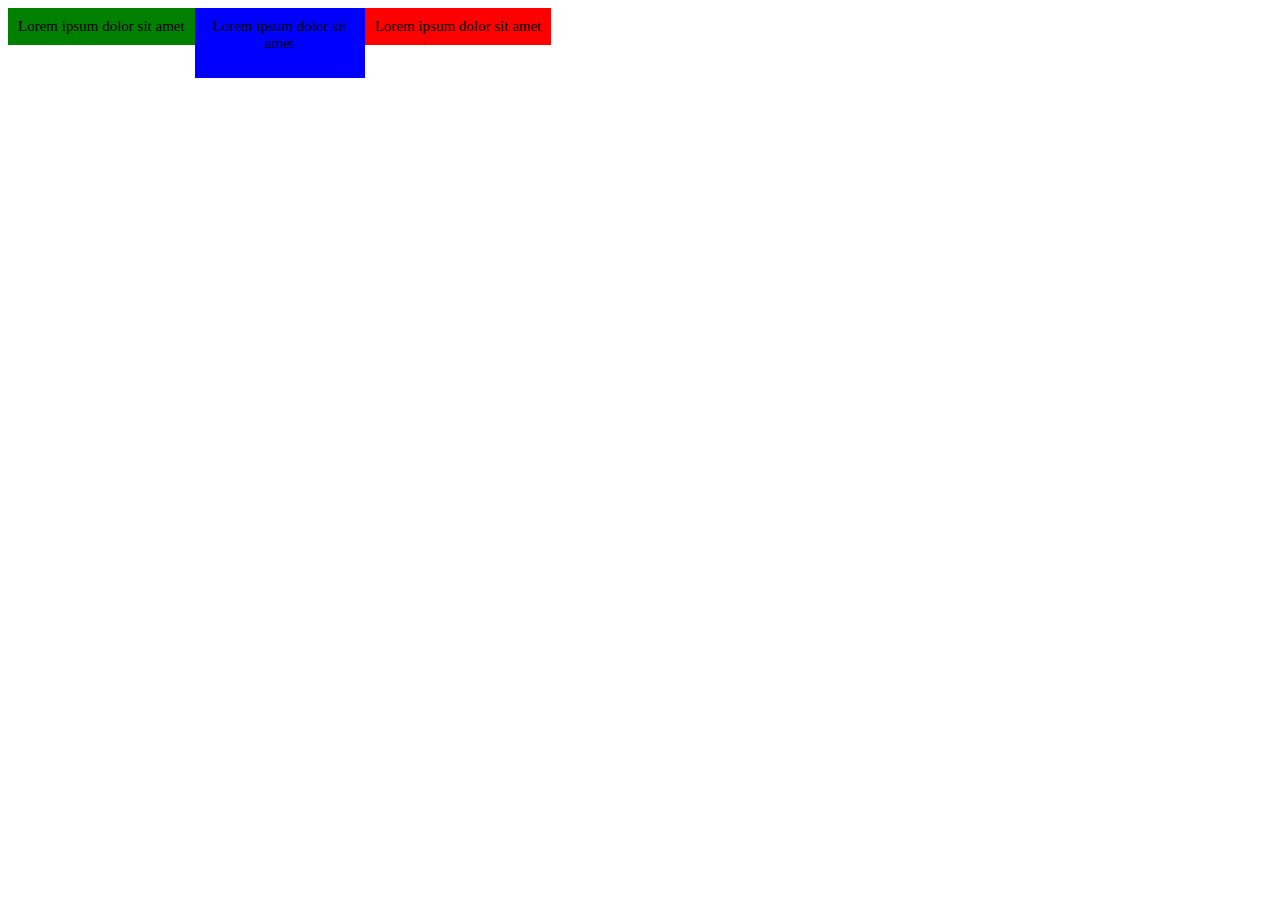
<file: inline-block/index.html>
<!DOCTYPE html>
<html lang="en">

<head>
    <meta charset="UTF-8">
    <meta name="viewport" content="width=device-width, initial-scale=1.0">
    <title>inline-block</title>
    <link rel="stylesheet" href="style.css">
</head>

<body>
    <div class="block_1">Lorem ipsum dolor sit amet</div>
    <div class="block_2">Lorem ipsum dolor sit amet</div>
    <div class="block_3">Lorem ipsum dolor sit amet</div>
</body>

</html>
</file>
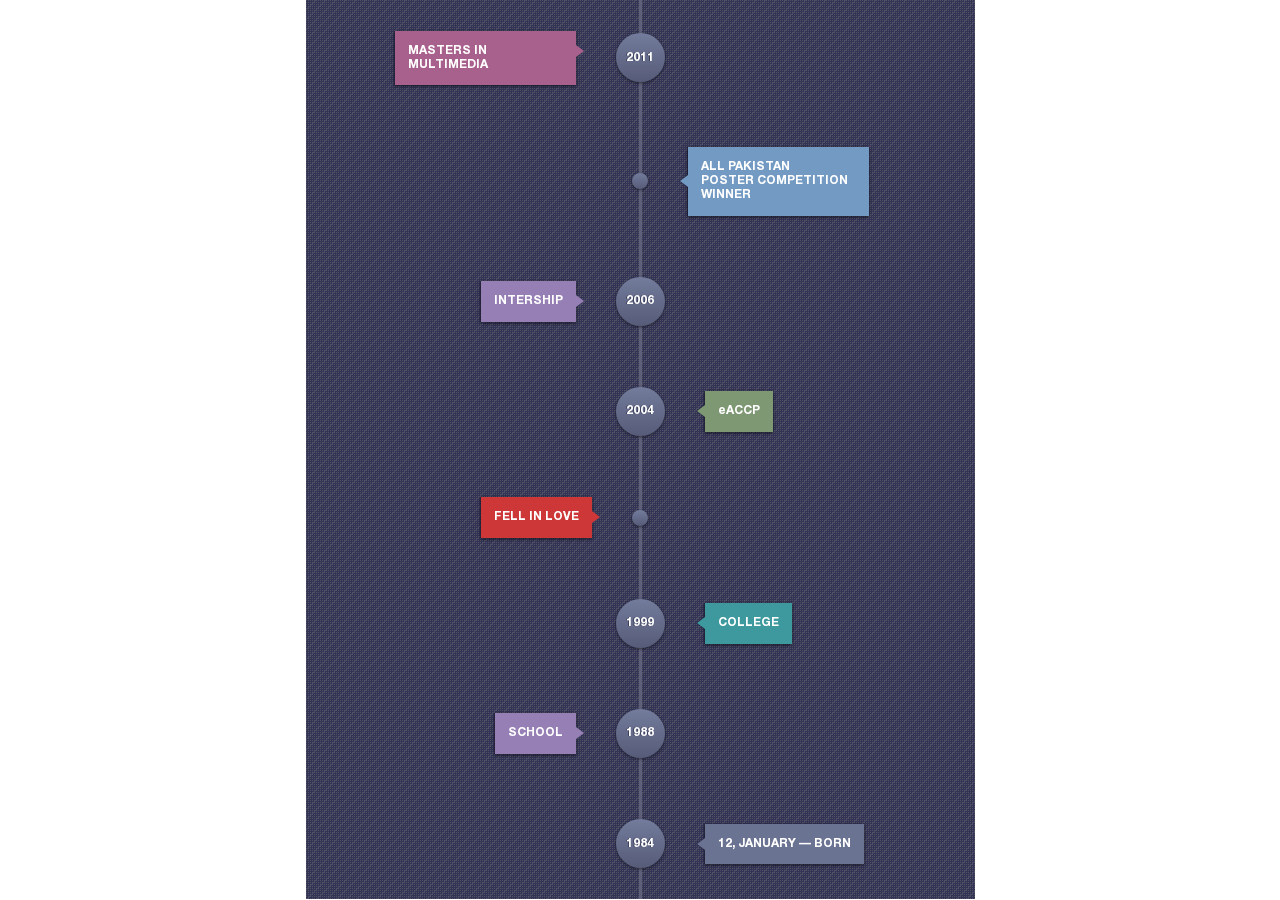
<file: timeline/index.html>
<!DOCTYPE html>
<html lang="en">

<head>
    <meta charset="UTF-8">
    <meta name="viewport" content="width=device-width, initial-scale=1.0">
    <title>Timeline</title>
    <link rel="stylesheet" href="css/style.css">
    <link rel="stylesheet" href="fonts/stylesheet.css">
</head>

<body>
    <main class="container">
        <section class="timeline">
            <div class="timeline__axis">
                <div class="timeline__axis__period">
                    <div class="timeline__axis__period__point">
                        <time class="timeline__axis__period__point__date">2011</time>
                    </div>
                    <p class="timeline__axis__period__event-1">masters in multimedia</p>
                </div>

                <div class="timeline__axis__period timeline__axis__period-without-date">
                    <div class="timeline__axis__period__point timeline__axis__period__point-mini">
                    </div>
                    <p class="timeline__axis__period__event-2">all pakistan<br>poster competition winner</p>
                </div>

                <div class="timeline__axis__period">
                    <div class="timeline__axis__period__point">
                        <time class="timeline__axis__period__point__date">2006</time>
                    </div>
                    <p class="timeline__axis__period__event-3">intership</p>
                </div>

                <div class="timeline__axis__period">
                    <div class="timeline__axis__period__point">
                        <time class="timeline__axis__period__point__date">2004</time>
                    </div>
                    <p class="timeline__axis__period__event-4 eaccp">eaccp</p>
                </div>

                <div class="timeline__axis__period timeline__axis__period-without-date">
                    <div class="timeline__axis__period__point timeline__axis__period__point-mini">
                    </div>
                    <p class="timeline__axis__period__event-5">fell in love</p>
                </div>

                <div class="timeline__axis__period">
                    <div class="timeline__axis__period__point">
                        <time class="timeline__axis__period__point__date">1999</time>
                    </div>
                    <p class="timeline__axis__period__event-6">college</p>
                </div>

                <div class="timeline__axis__period">
                    <div class="timeline__axis__period__point">
                        <time class="timeline__axis__period__point__date">1988</time>
                    </div>
                    <p class="timeline__axis__period__event-7">school</p>
                </div>

                <div class="timeline__axis__period">
                    <div class="timeline__axis__period__point">
                        <time class="timeline__axis__period__point__date">1984</time>
                    </div>
                    <p class="timeline__axis__period__event-8">12, january — born</p>
                </div>

            </div>
        </section>
    </main>
</body>

</html>
</file>
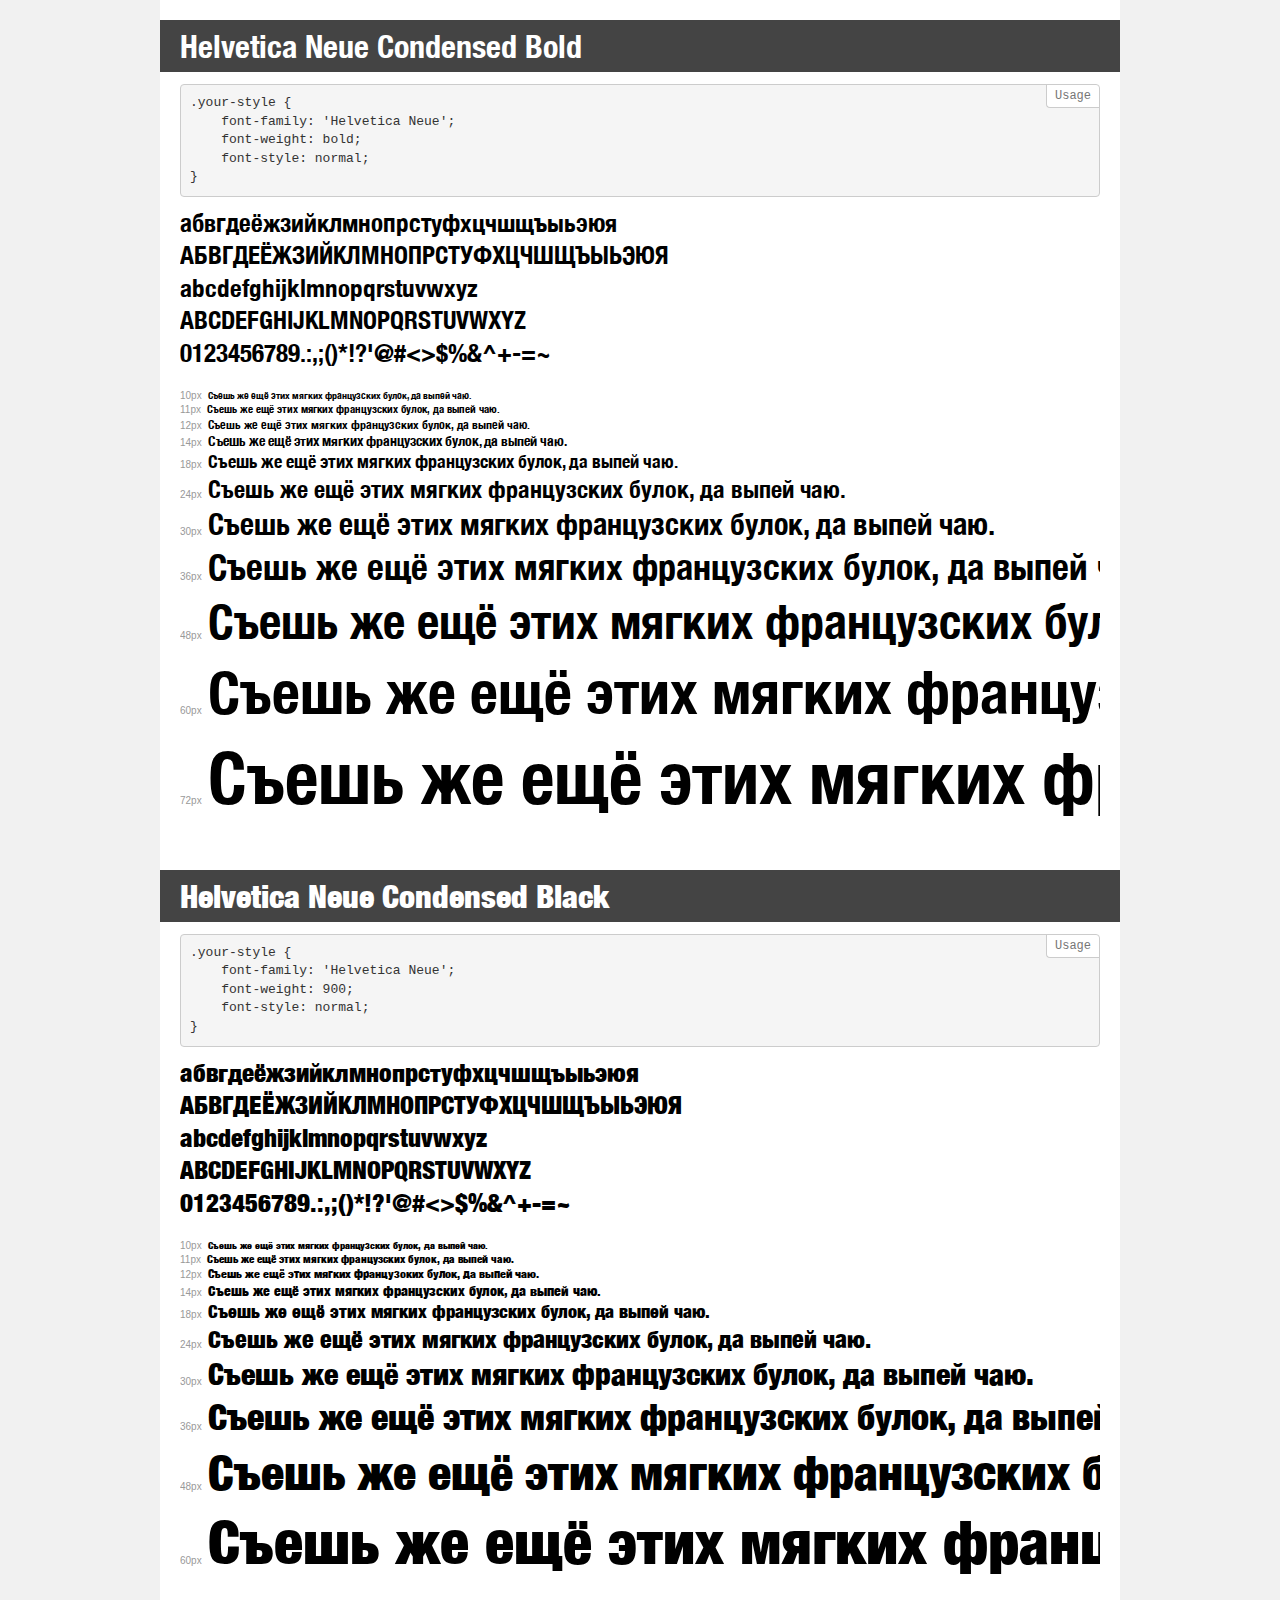
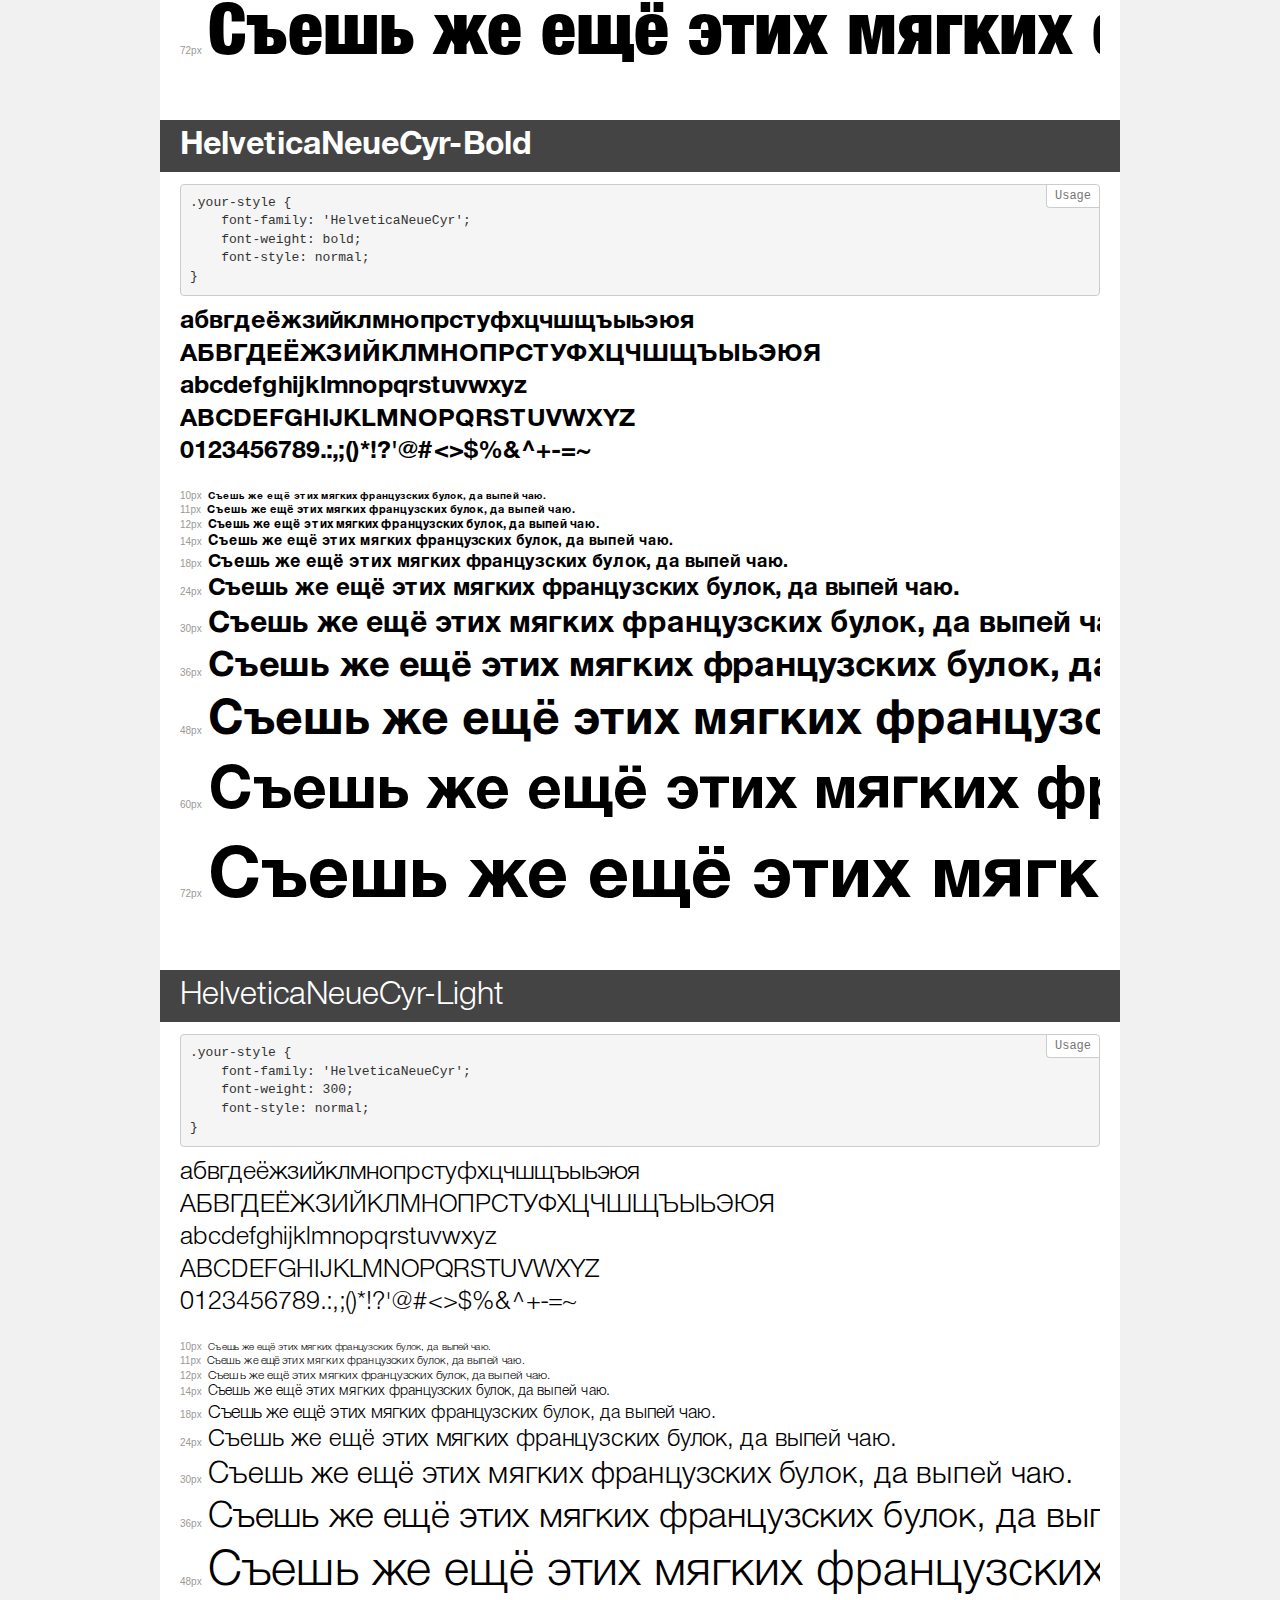
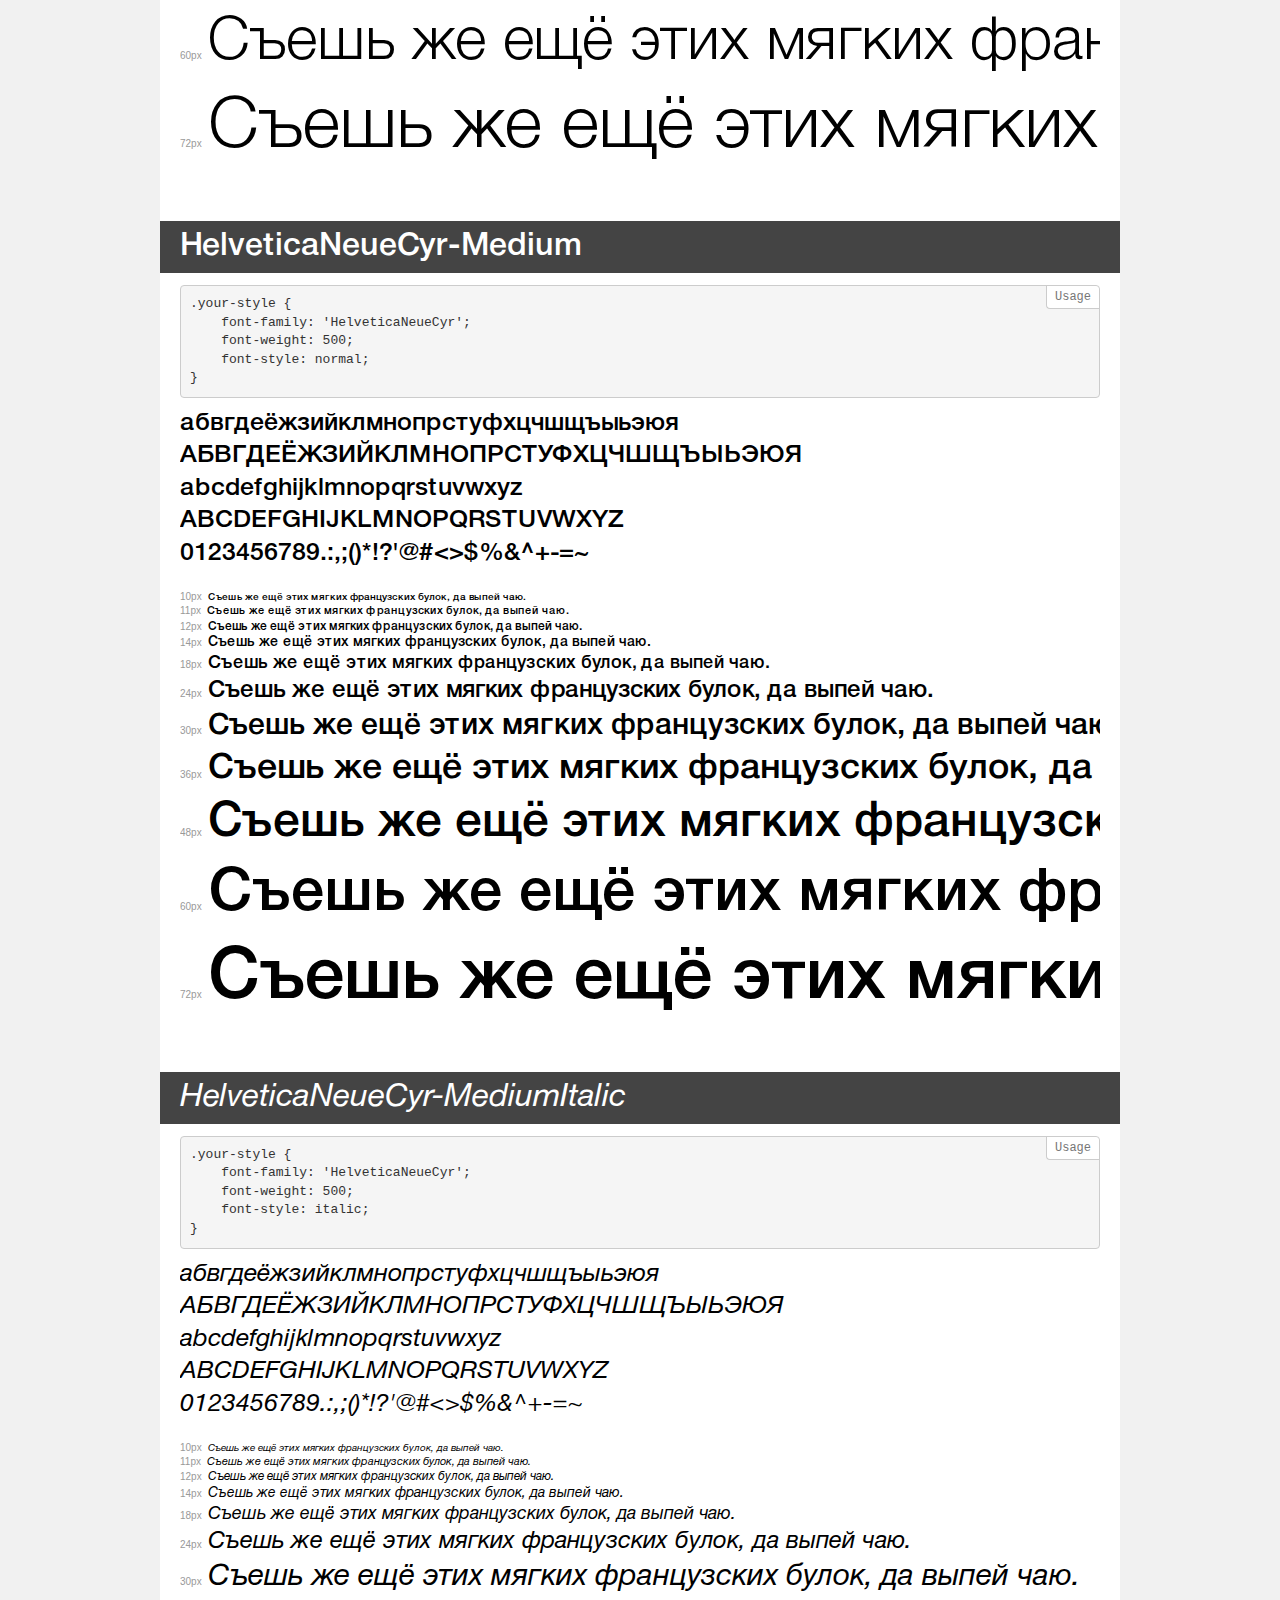
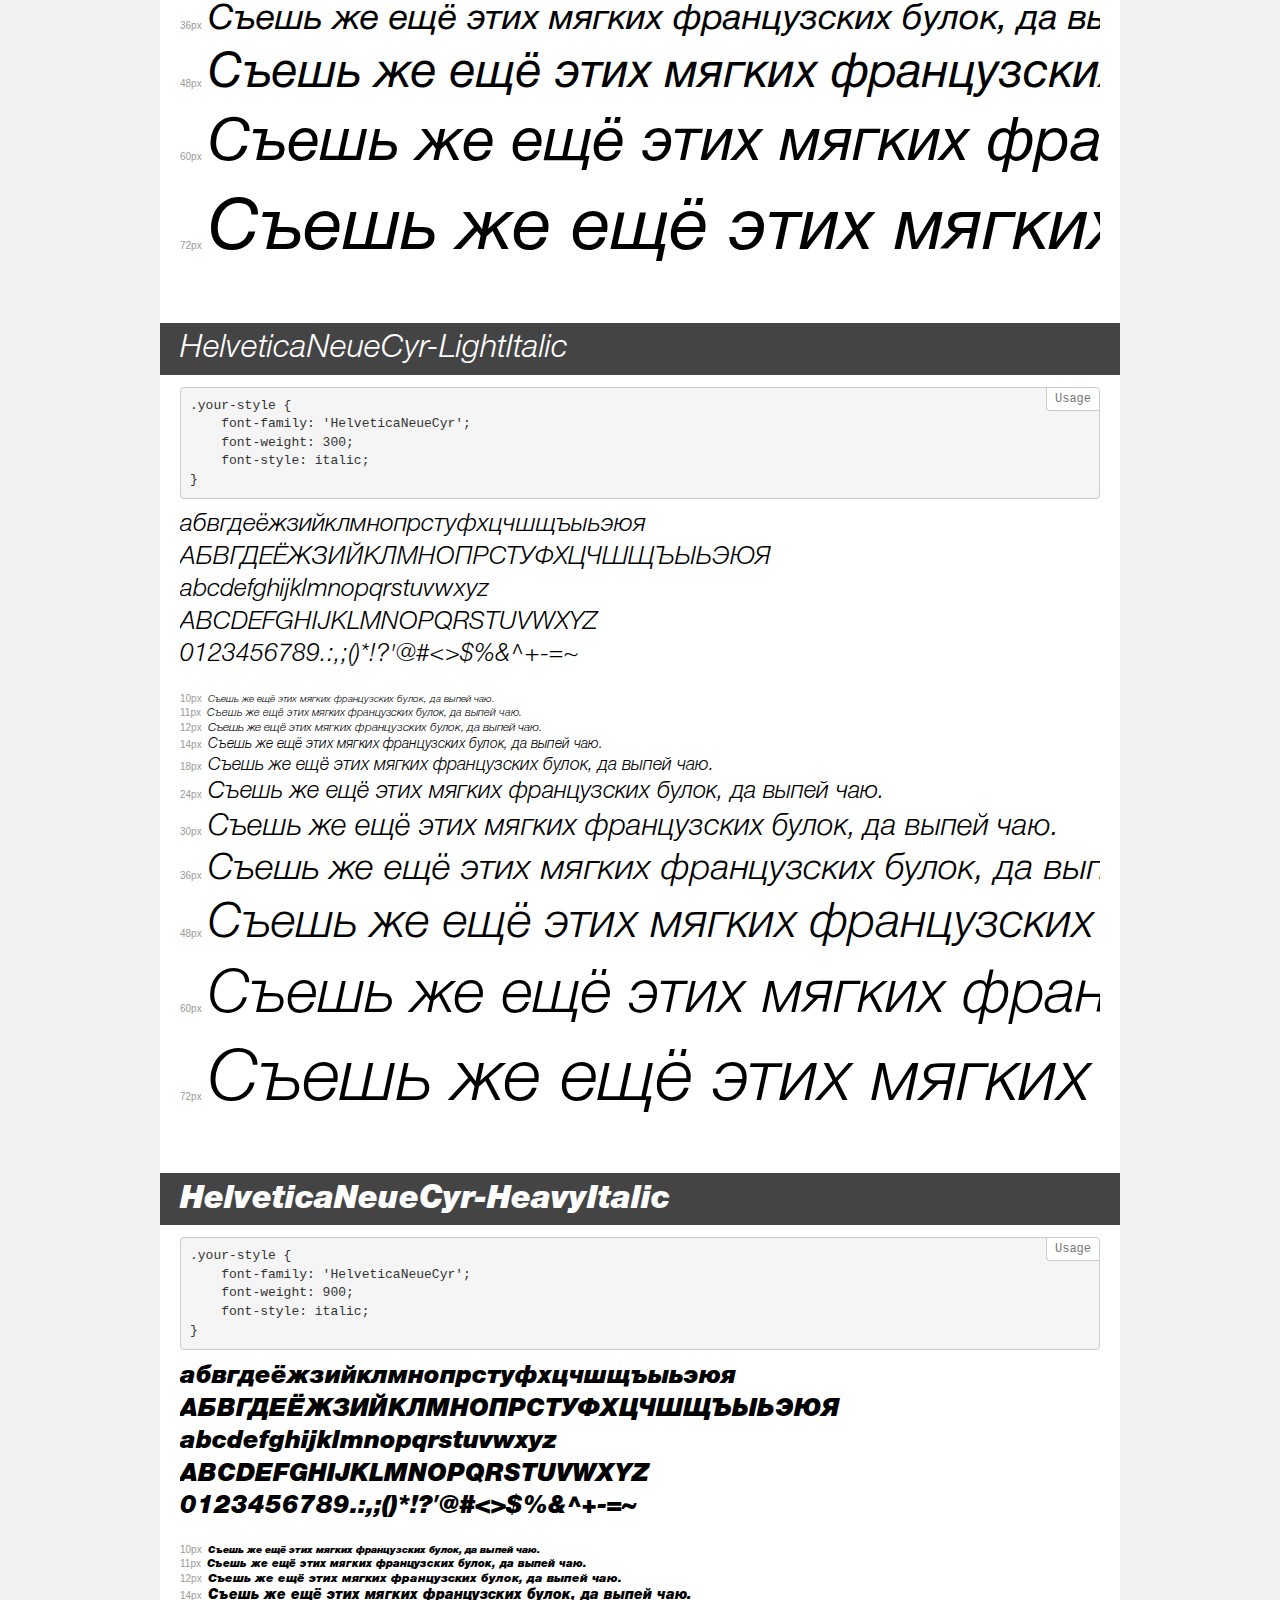
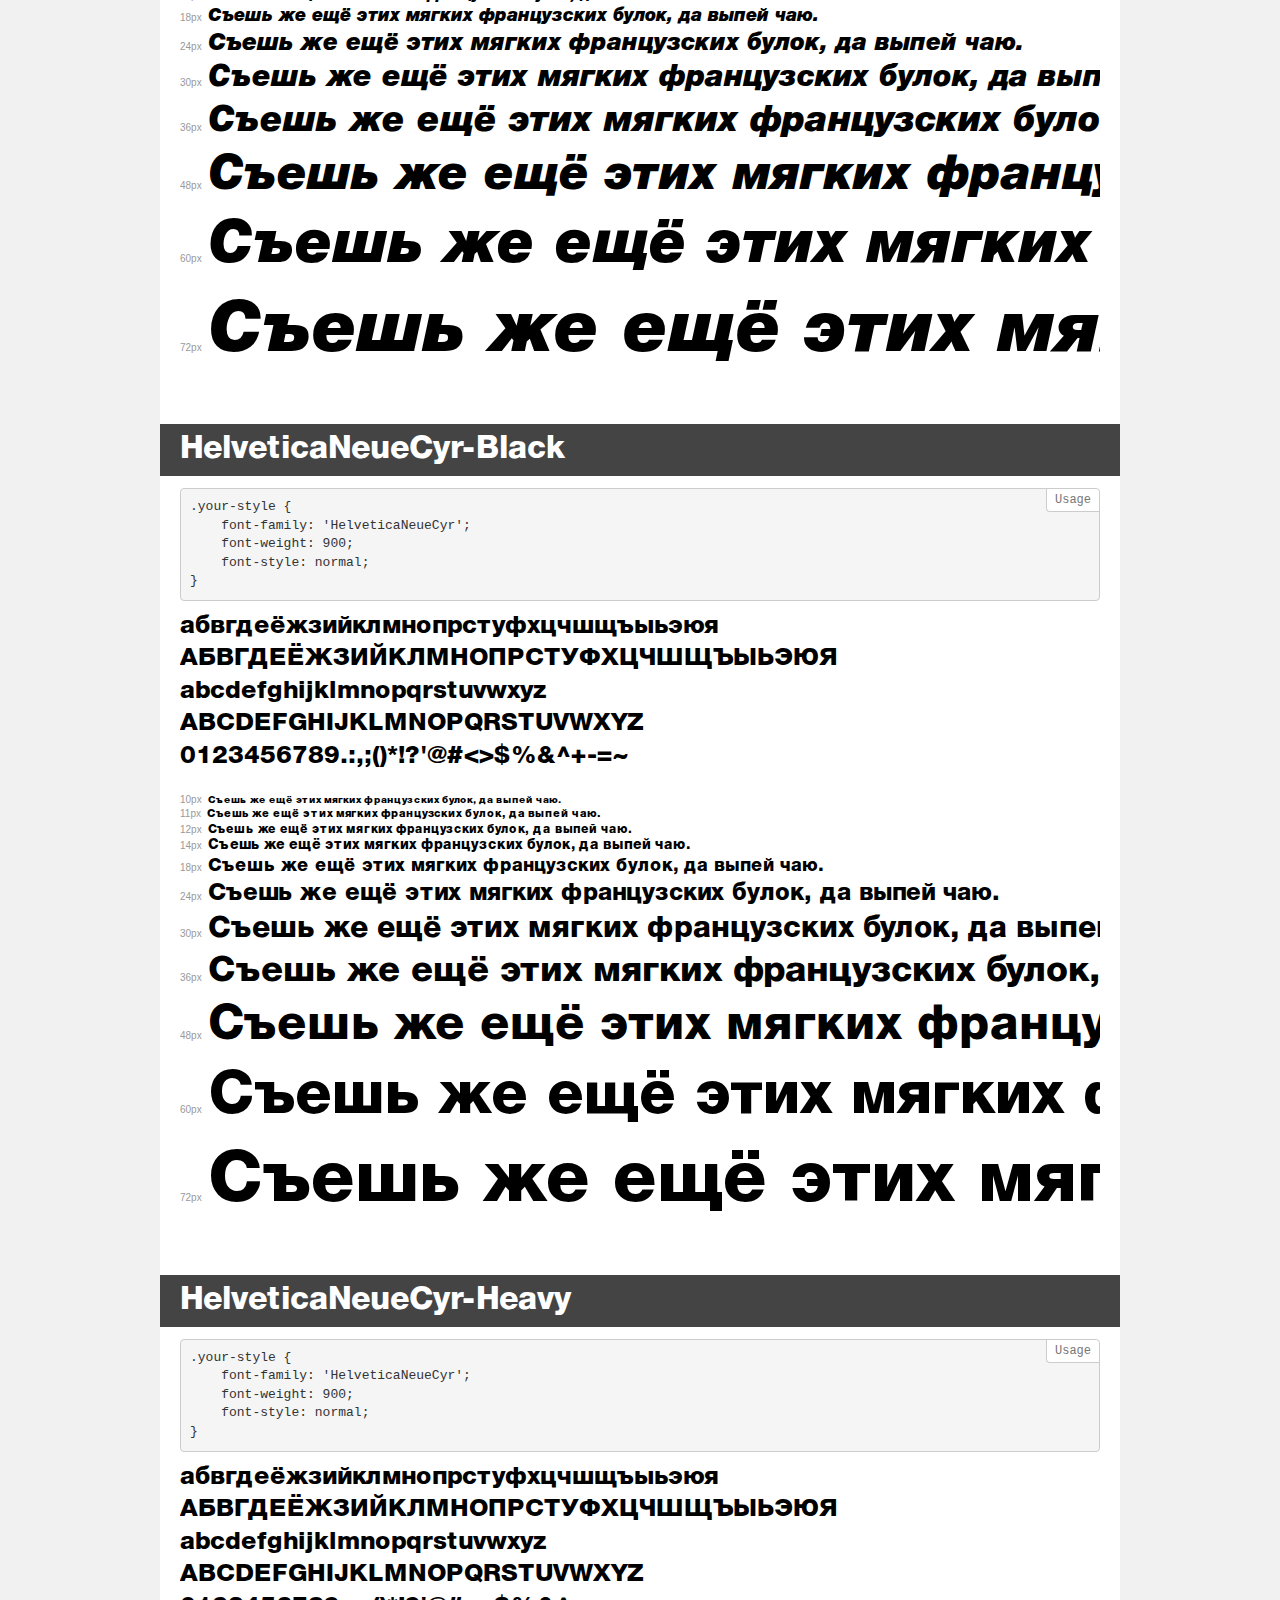
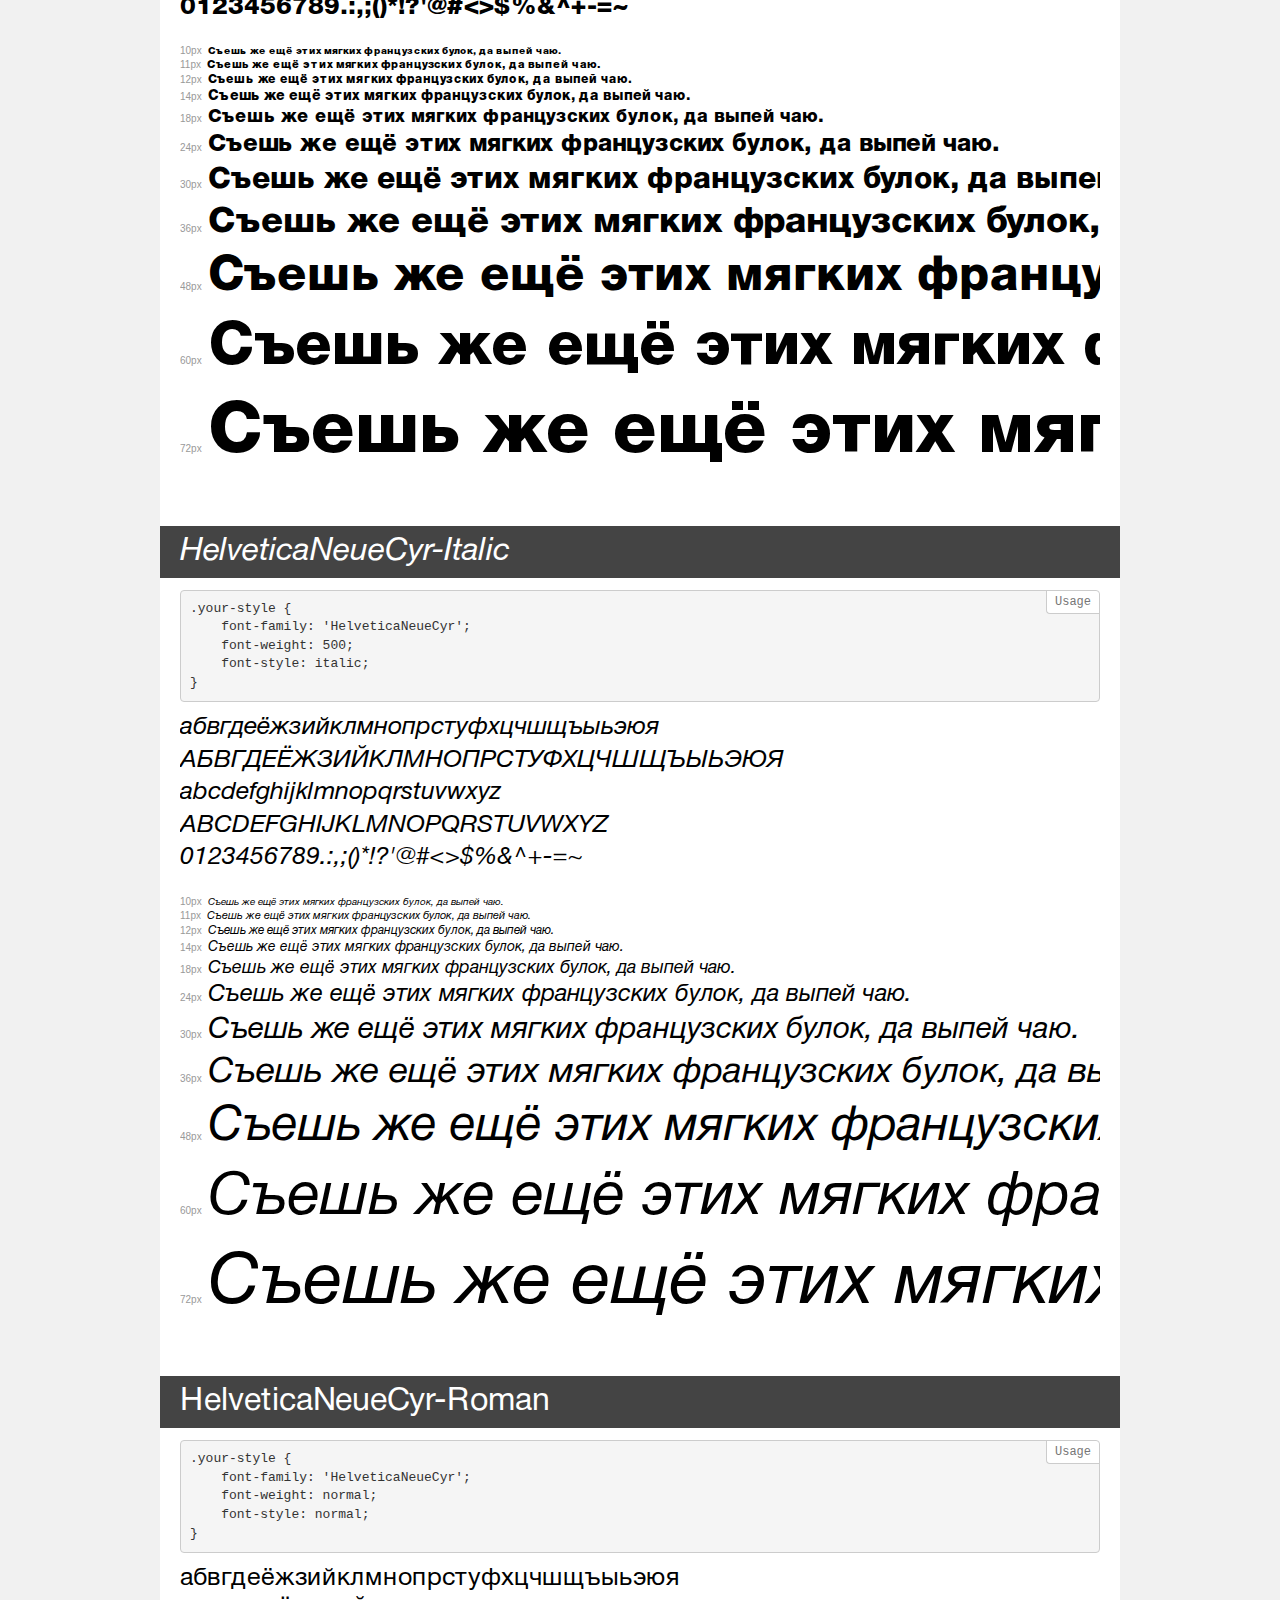
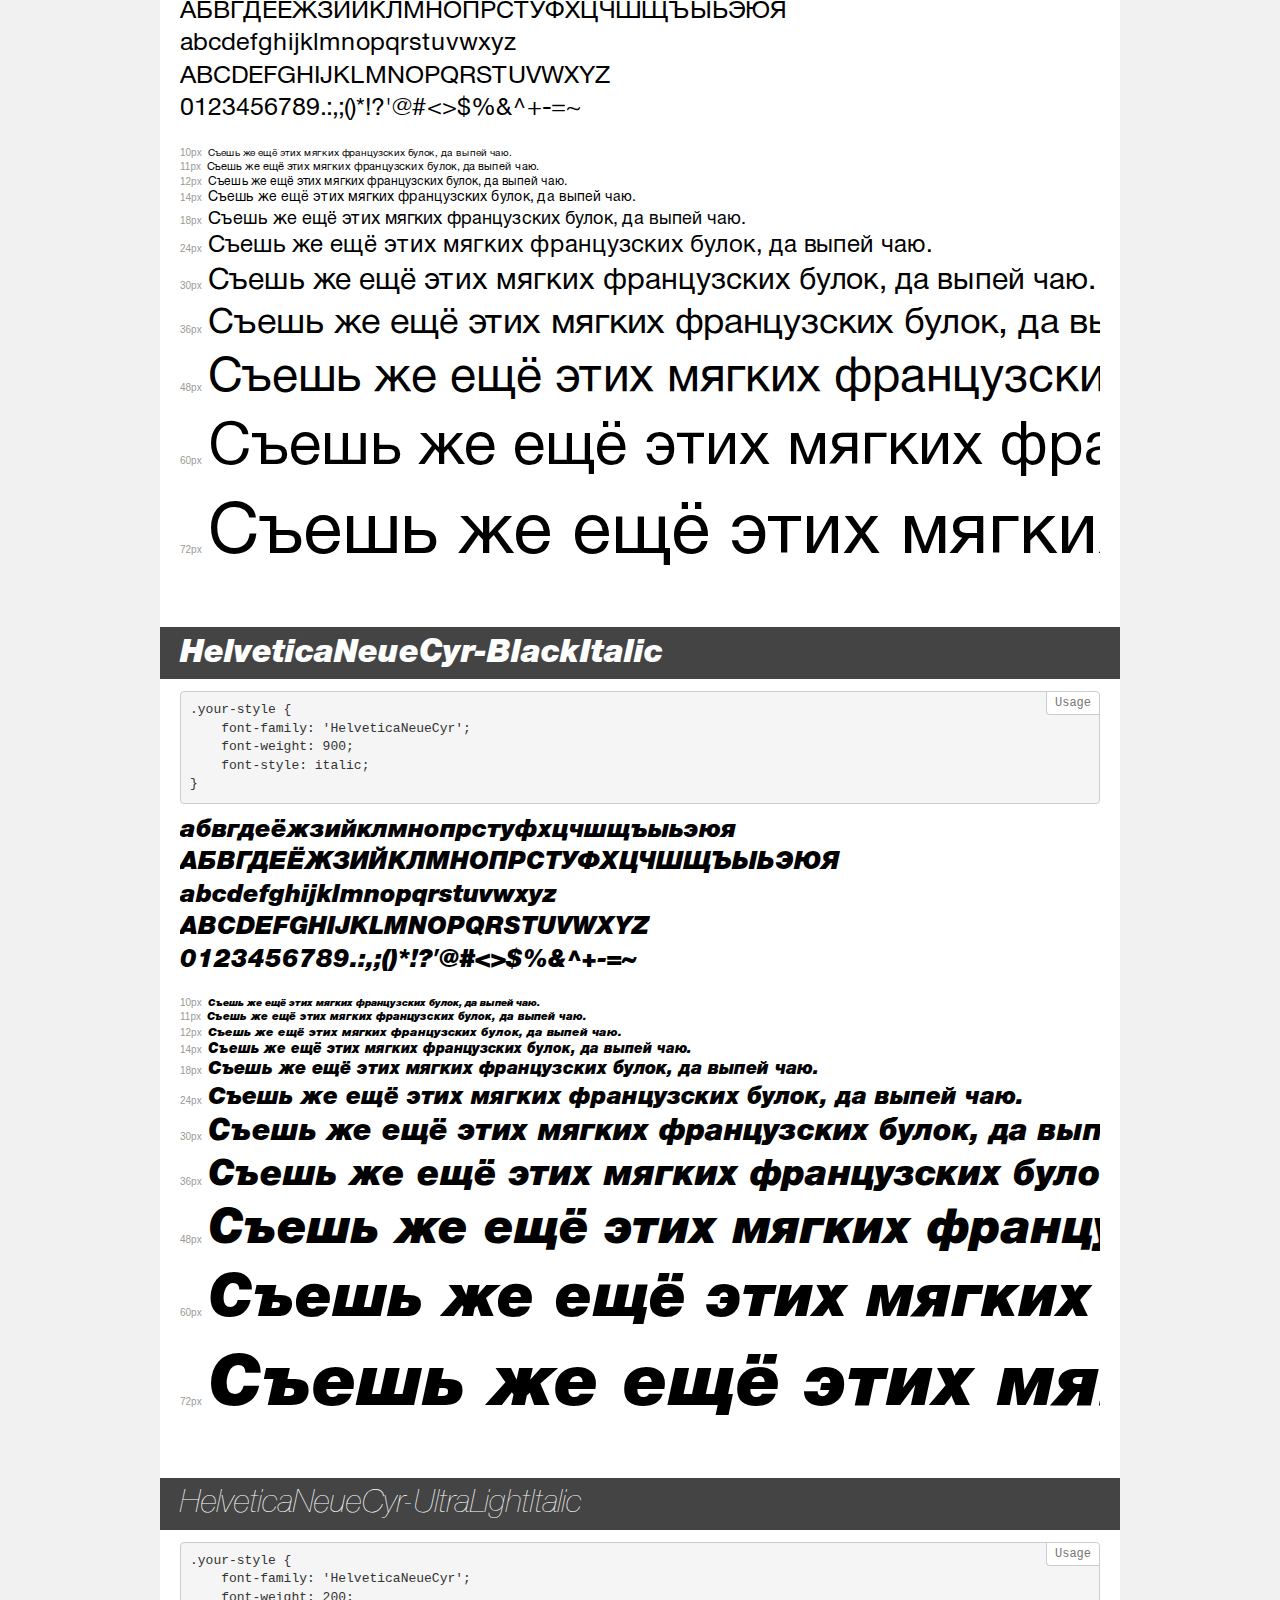
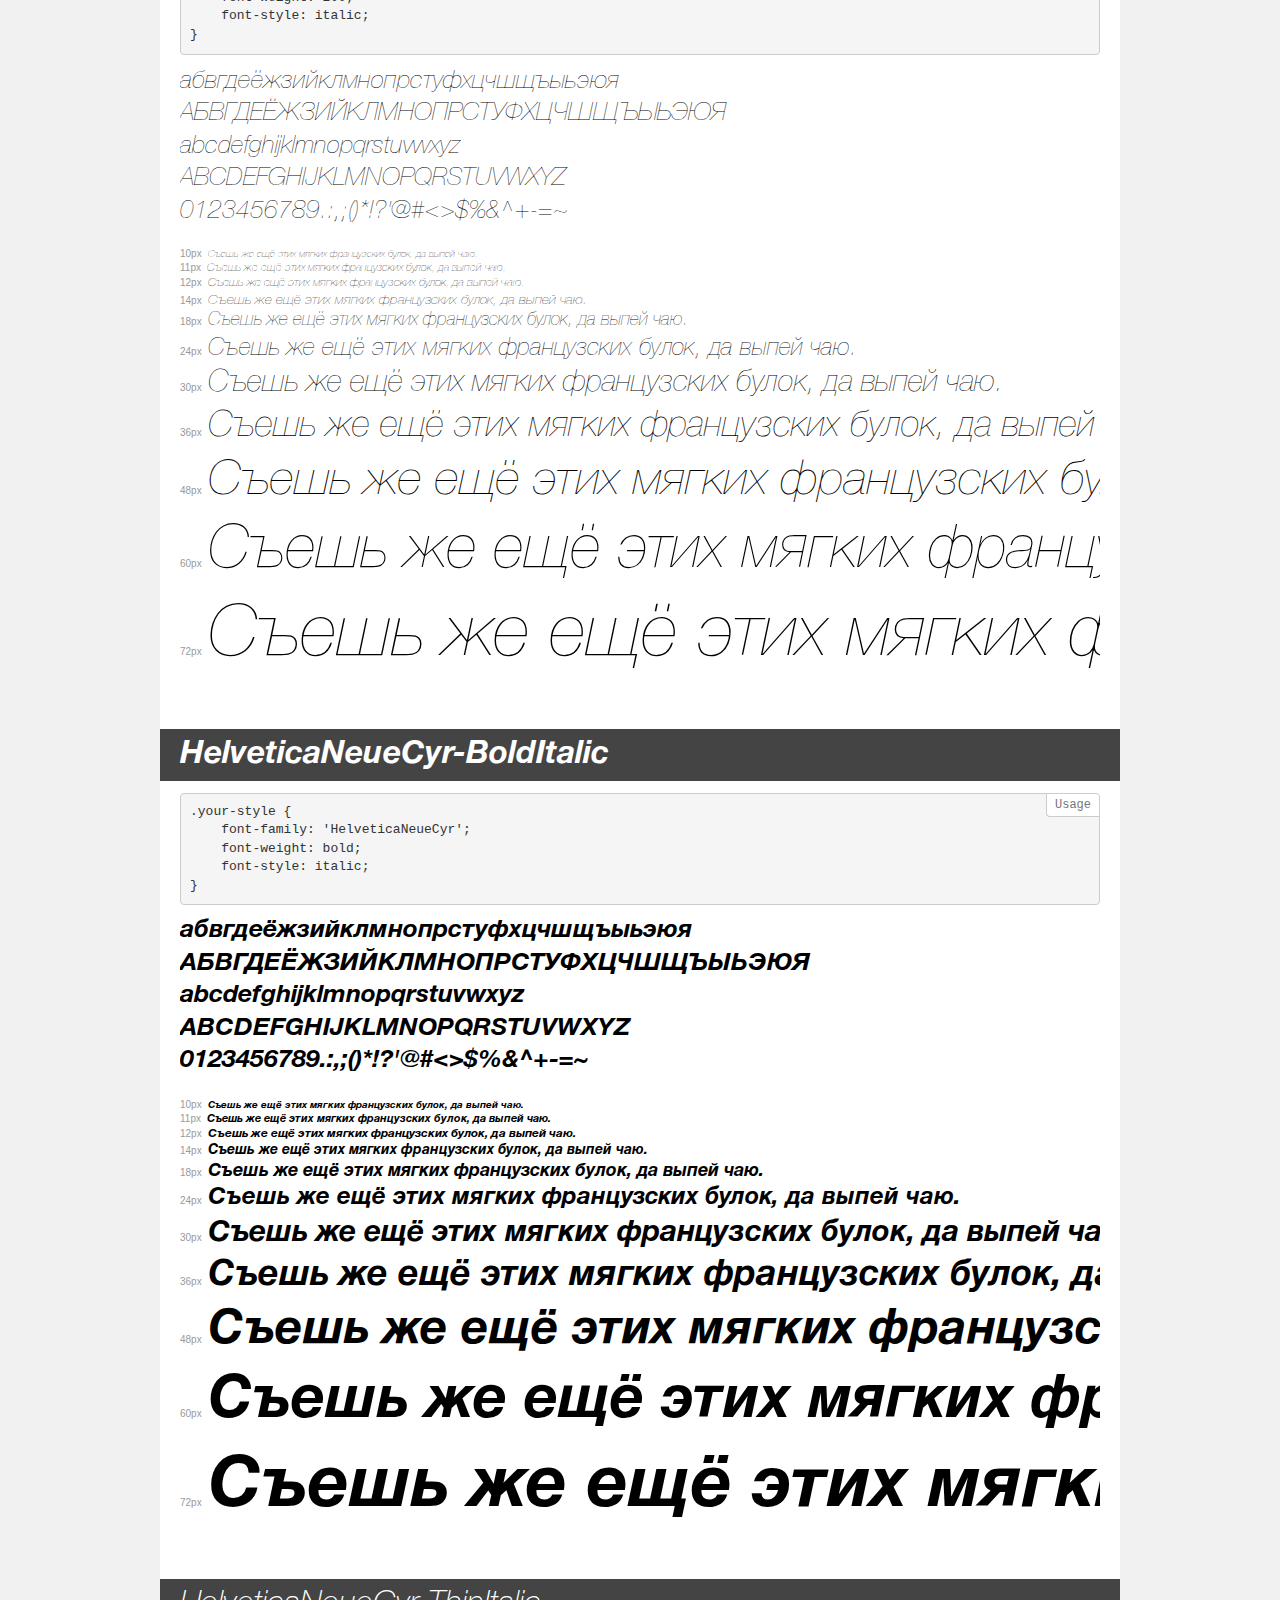
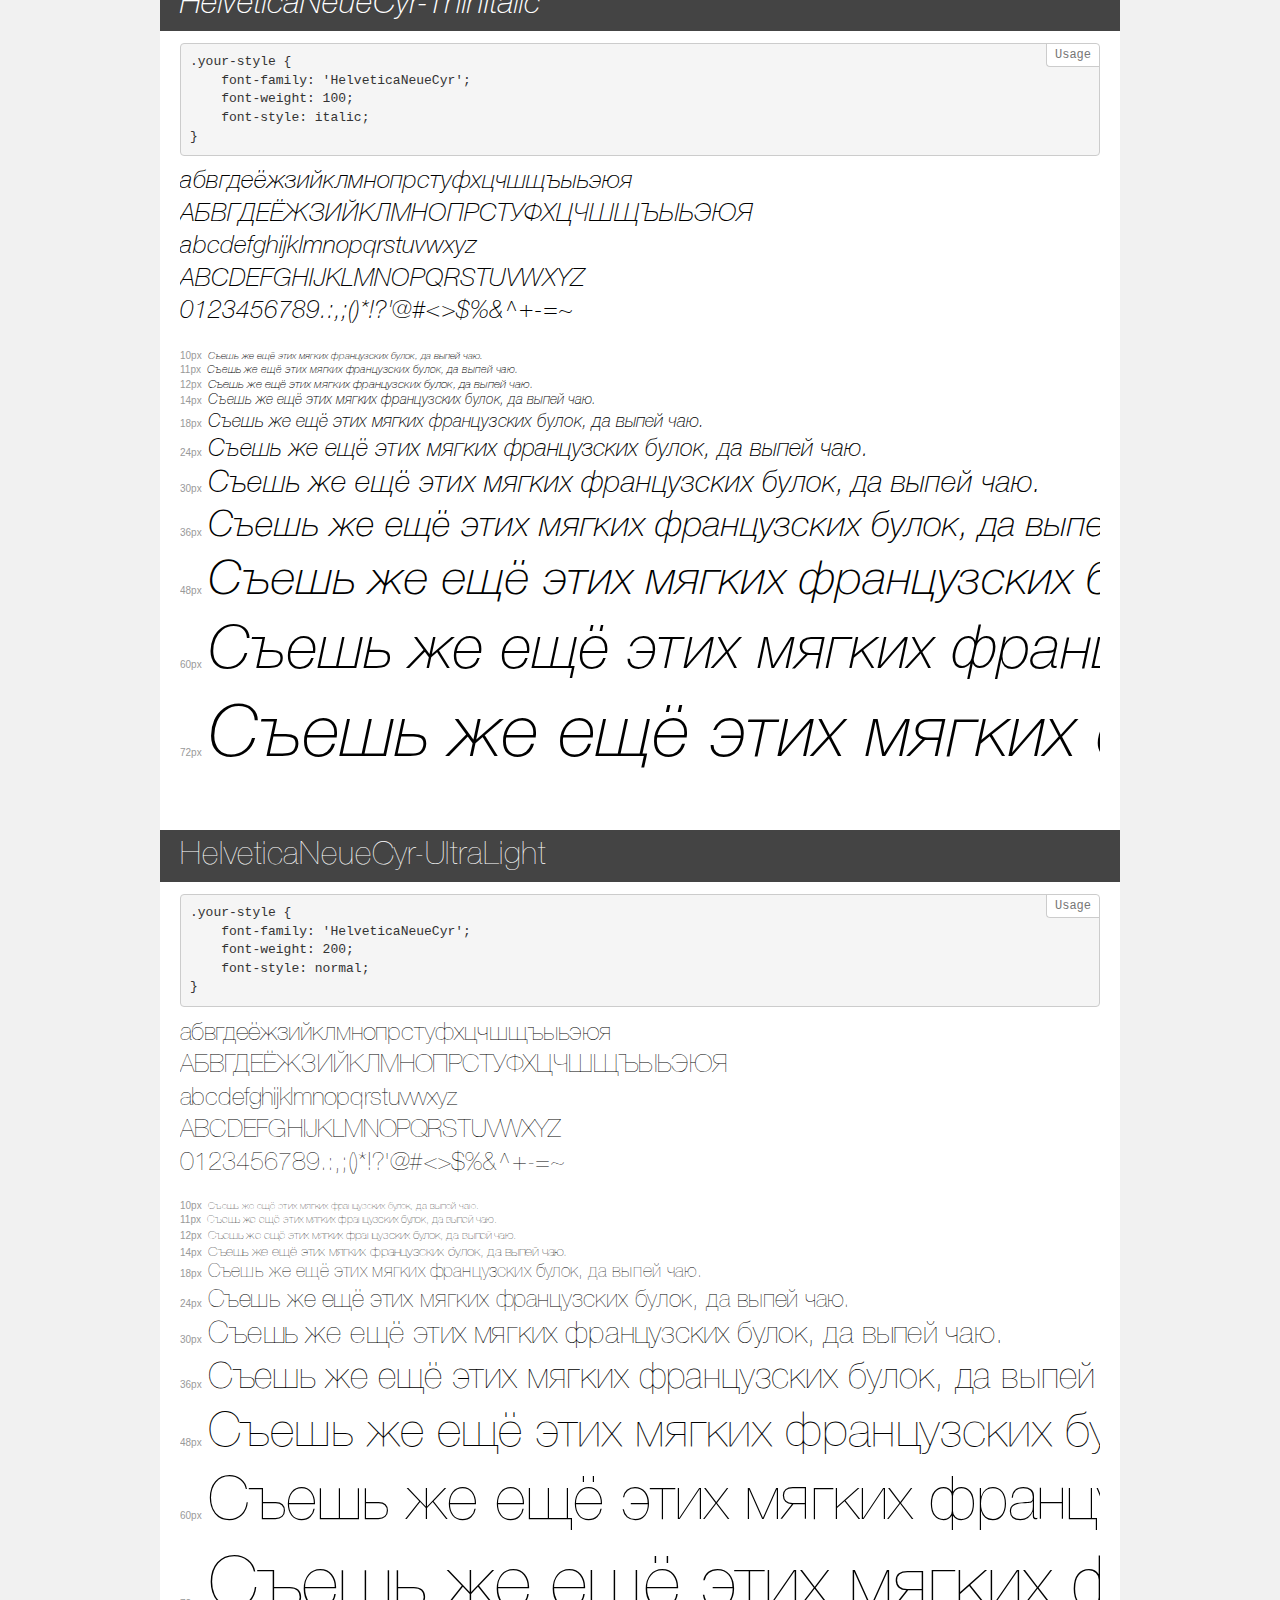
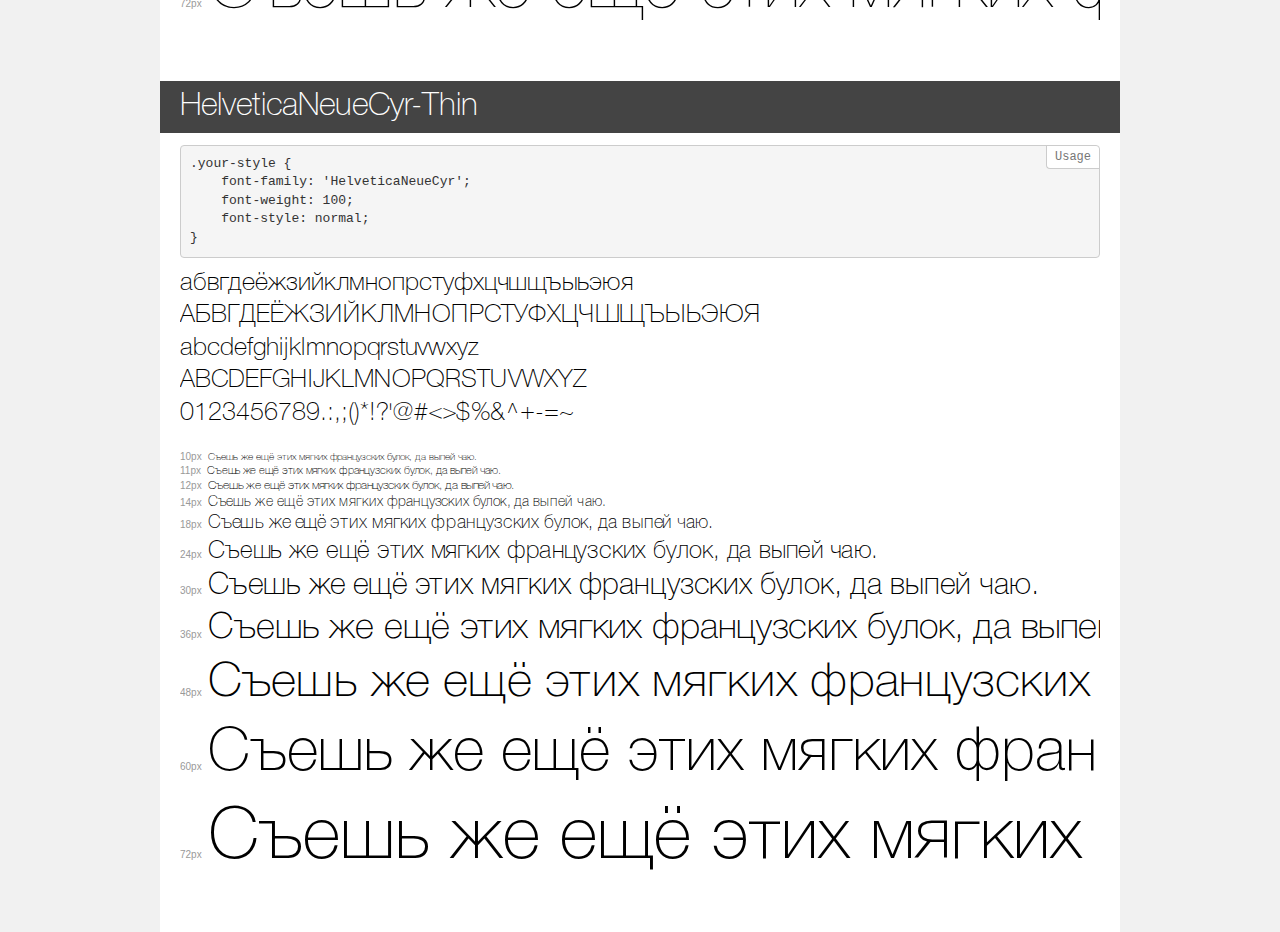
<file: timeline/fonts/demo.html>
<!DOCTYPE html>
<html>
<head>
    <meta charset="utf-8">
    <meta http-equiv="X-UA-Compatible" content="IE=edge">
    <meta name="viewport" content="width=device-width, initial-scale=1">
    <meta name="robots" content="noindex, noarchive">
    <meta name="format-detection" content="telephone=no">
    <title>Transfonter demo</title>
    <link href="stylesheet.css" rel="stylesheet">
    <style>
        /*
        http://meyerweb.com/eric/tools/css/reset/
        v2.0 | 20110126
        License: none (public domain)
        */
        html, body, div, span, applet, object, iframe,
        h1, h2, h3, h4, h5, h6, p, blockquote, pre,
        a, abbr, acronym, address, big, cite, code,
        del, dfn, em, img, ins, kbd, q, s, samp,
        small, strike, strong, sub, sup, tt, var,
        b, u, i, center,
        dl, dt, dd, ol, ul, li,
        fieldset, form, label, legend,
        table, caption, tbody, tfoot, thead, tr, th, td,
        article, aside, canvas, details, embed,
        figure, figcaption, footer, header, hgroup,
        menu, nav, output, ruby, section, summary,
        time, mark, audio, video {
            margin: 0;
            padding: 0;
            border: 0;
            font-size: 100%;
            font: inherit;
            vertical-align: baseline;
        }
        /* HTML5 display-role reset for older browsers */
        article, aside, details, figcaption, figure,
        footer, header, hgroup, menu, nav, section {
            display: block;
        }
        body {
            line-height: 1;
        }
        ol, ul {
            list-style: none;
        }
        blockquote, q {
            quotes: none;
        }
        blockquote:before, blockquote:after,
        q:before, q:after {
            content: '';
            content: none;
        }
        table {
            border-collapse: collapse;
            border-spacing: 0;
        }
        /* common styles */
        body {
            background: #f1f1f1;
            color: #000;
        }
        .page {
            background: #fff;
            width: 920px;
            margin: 0 auto;
            padding: 20px 20px 0 20px;
            overflow: hidden;
        }
        .font-container {
            overflow-x: auto;
            overflow-y: hidden;
            margin-bottom: 40px;
            line-height: 1.3;
            white-space: nowrap;
            padding-bottom: 5px;
        }
        h1 {
            position: relative;
            background: #444;
            font-size: 32px;
            color: #fff;
            padding: 10px 20px;
            margin: 0 -20px 12px -20px;
        }
        .letters {
            font-size: 25px;
            margin-bottom: 20px;
        }
        .s10:before {
            content: '10px';
        }
        .s11:before {
            content: '11px';
        }
        .s12:before {
            content: '12px';
        }
        .s14:before {
            content: '14px';
        }
        .s18:before {
            content: '18px';
        }
        .s24:before {
            content: '24px';
        }
        .s30:before {
            content: '30px';
        }
        .s36:before {
            content: '36px';
        }
        .s48:before {
            content: '48px';
        }
        .s60:before {
            content: '60px';
        }
        .s72:before {
            content: '72px';
        }
        .s10:before, .s11:before, .s12:before, .s14:before,
        .s18:before, .s24:before, .s30:before, .s36:before,
        .s48:before, .s60:before, .s72:before {
            font-family: Arial, sans-serif;
            font-size: 10px;
            font-weight: normal;
            font-style: normal;
            color: #999;
            padding-right: 6px;
        }
        pre {
            display: block;
            position: relative;
            padding: 9px;
            margin: 0 0 10px;
            font-family: Monaco, Menlo, Consolas, "Courier New", monospace !important;
            font-size: 13px;
            line-height: 1.428571429;
            color: #333;
            font-weight: normal !important;
            font-style: normal !important;
            background-color: #f5f5f5;
            border: 1px solid #ccc;
            overflow-x: auto;
            border-radius: 4px;
        }
        pre:after {
            display: block;
            position: absolute;
            right: 0;
            top: 0;
            content: 'Usage';
            line-height: 1;
            padding: 5px 8px;
            font-size: 12px;
            color: #767676;
            background-color: #fff;
            border: 1px solid #ccc;
            border-right: none;
            border-top: none;
            border-radius: 0 4px 0 4px;
            z-index: 10;
        }
        /* responsive */
        @media (max-width: 959px) {
            .page {
                width: auto;
                margin: 0;
            }
        }
    </style>
</head>
<body>
<div class="page">
    <div class="demo" style="font-family: 'Helvetica Neue'; font-weight: bold; font-style: normal;">
        <h1>Helvetica Neue Condensed Bold</h1>
        <pre>.your-style {
    font-family: 'Helvetica Neue';
    font-weight: bold;
    font-style: normal;
}</pre>
        <div class="font-container">
            <p class="letters">
                абвгдеёжзийклмнопрстуфхцчшщъыьэюя<br>
АБВГДЕЁЖЗИЙКЛМНОПРСТУФХЦЧШЩЪЫЬЭЮЯ<br>
abcdefghijklmnopqrstuvwxyz<br>
ABCDEFGHIJKLMNOPQRSTUVWXYZ<br>
                0123456789.:,;()*!?'@#<>$%&^+-=~
            </p>
            <p class="s10" style="font-size: 10px;">Съешь же ещё этих мягких французских булок, да выпей чаю.</p>
            <p class="s11" style="font-size: 11px;">Съешь же ещё этих мягких французских булок, да выпей чаю.</p>
            <p class="s12" style="font-size: 12px;">Съешь же ещё этих мягких французских булок, да выпей чаю.</p>
            <p class="s14" style="font-size: 14px;">Съешь же ещё этих мягких французских булок, да выпей чаю.</p>
            <p class="s18" style="font-size: 18px;">Съешь же ещё этих мягких французских булок, да выпей чаю.</p>
            <p class="s24" style="font-size: 24px;">Съешь же ещё этих мягких французских булок, да выпей чаю.</p>
            <p class="s30" style="font-size: 30px;">Съешь же ещё этих мягких французских булок, да выпей чаю.</p>
            <p class="s36" style="font-size: 36px;">Съешь же ещё этих мягких французских булок, да выпей чаю.</p>
            <p class="s48" style="font-size: 48px;">Съешь же ещё этих мягких французских булок, да выпей чаю.</p>
            <p class="s60" style="font-size: 60px;">Съешь же ещё этих мягких французских булок, да выпей чаю.</p>
            <p class="s72" style="font-size: 72px;">Съешь же ещё этих мягких французских булок, да выпей чаю.</p>
        </div>
    </div>
    <div class="demo" style="font-family: 'Helvetica Neue'; font-weight: 900; font-style: normal;">
        <h1>Helvetica Neue Condensed Black</h1>
        <pre>.your-style {
    font-family: 'Helvetica Neue';
    font-weight: 900;
    font-style: normal;
}</pre>
        <div class="font-container">
            <p class="letters">
                абвгдеёжзийклмнопрстуфхцчшщъыьэюя<br>
АБВГДЕЁЖЗИЙКЛМНОПРСТУФХЦЧШЩЪЫЬЭЮЯ<br>
abcdefghijklmnopqrstuvwxyz<br>
ABCDEFGHIJKLMNOPQRSTUVWXYZ<br>
                0123456789.:,;()*!?'@#<>$%&^+-=~
            </p>
            <p class="s10" style="font-size: 10px;">Съешь же ещё этих мягких французских булок, да выпей чаю.</p>
            <p class="s11" style="font-size: 11px;">Съешь же ещё этих мягких французских булок, да выпей чаю.</p>
            <p class="s12" style="font-size: 12px;">Съешь же ещё этих мягких французских булок, да выпей чаю.</p>
            <p class="s14" style="font-size: 14px;">Съешь же ещё этих мягких французских булок, да выпей чаю.</p>
            <p class="s18" style="font-size: 18px;">Съешь же ещё этих мягких французских булок, да выпей чаю.</p>
            <p class="s24" style="font-size: 24px;">Съешь же ещё этих мягких французских булок, да выпей чаю.</p>
            <p class="s30" style="font-size: 30px;">Съешь же ещё этих мягких французских булок, да выпей чаю.</p>
            <p class="s36" style="font-size: 36px;">Съешь же ещё этих мягких французских булок, да выпей чаю.</p>
            <p class="s48" style="font-size: 48px;">Съешь же ещё этих мягких французских булок, да выпей чаю.</p>
            <p class="s60" style="font-size: 60px;">Съешь же ещё этих мягких французских булок, да выпей чаю.</p>
            <p class="s72" style="font-size: 72px;">Съешь же ещё этих мягких французских булок, да выпей чаю.</p>
        </div>
    </div>
    <div class="demo" style="font-family: 'HelveticaNeueCyr'; font-weight: bold; font-style: normal;">
        <h1>HelveticaNeueCyr-Bold</h1>
        <pre>.your-style {
    font-family: 'HelveticaNeueCyr';
    font-weight: bold;
    font-style: normal;
}</pre>
        <div class="font-container">
            <p class="letters">
                абвгдеёжзийклмнопрстуфхцчшщъыьэюя<br>
АБВГДЕЁЖЗИЙКЛМНОПРСТУФХЦЧШЩЪЫЬЭЮЯ<br>
abcdefghijklmnopqrstuvwxyz<br>
ABCDEFGHIJKLMNOPQRSTUVWXYZ<br>
                0123456789.:,;()*!?'@#<>$%&^+-=~
            </p>
            <p class="s10" style="font-size: 10px;">Съешь же ещё этих мягких французских булок, да выпей чаю.</p>
            <p class="s11" style="font-size: 11px;">Съешь же ещё этих мягких французских булок, да выпей чаю.</p>
            <p class="s12" style="font-size: 12px;">Съешь же ещё этих мягких французских булок, да выпей чаю.</p>
            <p class="s14" style="font-size: 14px;">Съешь же ещё этих мягких французских булок, да выпей чаю.</p>
            <p class="s18" style="font-size: 18px;">Съешь же ещё этих мягких французских булок, да выпей чаю.</p>
            <p class="s24" style="font-size: 24px;">Съешь же ещё этих мягких французских булок, да выпей чаю.</p>
            <p class="s30" style="font-size: 30px;">Съешь же ещё этих мягких французских булок, да выпей чаю.</p>
            <p class="s36" style="font-size: 36px;">Съешь же ещё этих мягких французских булок, да выпей чаю.</p>
            <p class="s48" style="font-size: 48px;">Съешь же ещё этих мягких французских булок, да выпей чаю.</p>
            <p class="s60" style="font-size: 60px;">Съешь же ещё этих мягких французских булок, да выпей чаю.</p>
            <p class="s72" style="font-size: 72px;">Съешь же ещё этих мягких французских булок, да выпей чаю.</p>
        </div>
    </div>
    <div class="demo" style="font-family: 'HelveticaNeueCyr'; font-weight: 300; font-style: normal;">
        <h1>HelveticaNeueCyr-Light</h1>
        <pre>.your-style {
    font-family: 'HelveticaNeueCyr';
    font-weight: 300;
    font-style: normal;
}</pre>
        <div class="font-container">
            <p class="letters">
                абвгдеёжзийклмнопрстуфхцчшщъыьэюя<br>
АБВГДЕЁЖЗИЙКЛМНОПРСТУФХЦЧШЩЪЫЬЭЮЯ<br>
abcdefghijklmnopqrstuvwxyz<br>
ABCDEFGHIJKLMNOPQRSTUVWXYZ<br>
                0123456789.:,;()*!?'@#<>$%&^+-=~
            </p>
            <p class="s10" style="font-size: 10px;">Съешь же ещё этих мягких французских булок, да выпей чаю.</p>
            <p class="s11" style="font-size: 11px;">Съешь же ещё этих мягких французских булок, да выпей чаю.</p>
            <p class="s12" style="font-size: 12px;">Съешь же ещё этих мягких французских булок, да выпей чаю.</p>
            <p class="s14" style="font-size: 14px;">Съешь же ещё этих мягких французских булок, да выпей чаю.</p>
            <p class="s18" style="font-size: 18px;">Съешь же ещё этих мягких французских булок, да выпей чаю.</p>
            <p class="s24" style="font-size: 24px;">Съешь же ещё этих мягких французских булок, да выпей чаю.</p>
            <p class="s30" style="font-size: 30px;">Съешь же ещё этих мягких французских булок, да выпей чаю.</p>
            <p class="s36" style="font-size: 36px;">Съешь же ещё этих мягких французских булок, да выпей чаю.</p>
            <p class="s48" style="font-size: 48px;">Съешь же ещё этих мягких французских булок, да выпей чаю.</p>
            <p class="s60" style="font-size: 60px;">Съешь же ещё этих мягких французских булок, да выпей чаю.</p>
            <p class="s72" style="font-size: 72px;">Съешь же ещё этих мягких французских булок, да выпей чаю.</p>
        </div>
    </div>
    <div class="demo" style="font-family: 'HelveticaNeueCyr'; font-weight: 500; font-style: normal;">
        <h1>HelveticaNeueCyr-Medium</h1>
        <pre>.your-style {
    font-family: 'HelveticaNeueCyr';
    font-weight: 500;
    font-style: normal;
}</pre>
        <div class="font-container">
            <p class="letters">
                абвгдеёжзийклмнопрстуфхцчшщъыьэюя<br>
АБВГДЕЁЖЗИЙКЛМНОПРСТУФХЦЧШЩЪЫЬЭЮЯ<br>
abcdefghijklmnopqrstuvwxyz<br>
ABCDEFGHIJKLMNOPQRSTUVWXYZ<br>
                0123456789.:,;()*!?'@#<>$%&^+-=~
            </p>
            <p class="s10" style="font-size: 10px;">Съешь же ещё этих мягких французских булок, да выпей чаю.</p>
            <p class="s11" style="font-size: 11px;">Съешь же ещё этих мягких французских булок, да выпей чаю.</p>
            <p class="s12" style="font-size: 12px;">Съешь же ещё этих мягких французских булок, да выпей чаю.</p>
            <p class="s14" style="font-size: 14px;">Съешь же ещё этих мягких французских булок, да выпей чаю.</p>
            <p class="s18" style="font-size: 18px;">Съешь же ещё этих мягких французских булок, да выпей чаю.</p>
            <p class="s24" style="font-size: 24px;">Съешь же ещё этих мягких французских булок, да выпей чаю.</p>
            <p class="s30" style="font-size: 30px;">Съешь же ещё этих мягких французских булок, да выпей чаю.</p>
            <p class="s36" style="font-size: 36px;">Съешь же ещё этих мягких французских булок, да выпей чаю.</p>
            <p class="s48" style="font-size: 48px;">Съешь же ещё этих мягких французских булок, да выпей чаю.</p>
            <p class="s60" style="font-size: 60px;">Съешь же ещё этих мягких французских булок, да выпей чаю.</p>
            <p class="s72" style="font-size: 72px;">Съешь же ещё этих мягких французских булок, да выпей чаю.</p>
        </div>
    </div>
    <div class="demo" style="font-family: 'HelveticaNeueCyr'; font-weight: 500; font-style: italic;">
        <h1>HelveticaNeueCyr-MediumItalic</h1>
        <pre>.your-style {
    font-family: 'HelveticaNeueCyr';
    font-weight: 500;
    font-style: italic;
}</pre>
        <div class="font-container">
            <p class="letters">
                абвгдеёжзийклмнопрстуфхцчшщъыьэюя<br>
АБВГДЕЁЖЗИЙКЛМНОПРСТУФХЦЧШЩЪЫЬЭЮЯ<br>
abcdefghijklmnopqrstuvwxyz<br>
ABCDEFGHIJKLMNOPQRSTUVWXYZ<br>
                0123456789.:,;()*!?'@#<>$%&^+-=~
            </p>
            <p class="s10" style="font-size: 10px;">Съешь же ещё этих мягких французских булок, да выпей чаю.</p>
            <p class="s11" style="font-size: 11px;">Съешь же ещё этих мягких французских булок, да выпей чаю.</p>
            <p class="s12" style="font-size: 12px;">Съешь же ещё этих мягких французских булок, да выпей чаю.</p>
            <p class="s14" style="font-size: 14px;">Съешь же ещё этих мягких французских булок, да выпей чаю.</p>
            <p class="s18" style="font-size: 18px;">Съешь же ещё этих мягких французских булок, да выпей чаю.</p>
            <p class="s24" style="font-size: 24px;">Съешь же ещё этих мягких французских булок, да выпей чаю.</p>
            <p class="s30" style="font-size: 30px;">Съешь же ещё этих мягких французских булок, да выпей чаю.</p>
            <p class="s36" style="font-size: 36px;">Съешь же ещё этих мягких французских булок, да выпей чаю.</p>
            <p class="s48" style="font-size: 48px;">Съешь же ещё этих мягких французских булок, да выпей чаю.</p>
            <p class="s60" style="font-size: 60px;">Съешь же ещё этих мягких французских булок, да выпей чаю.</p>
            <p class="s72" style="font-size: 72px;">Съешь же ещё этих мягких французских булок, да выпей чаю.</p>
        </div>
    </div>
    <div class="demo" style="font-family: 'HelveticaNeueCyr'; font-weight: 300; font-style: italic;">
        <h1>HelveticaNeueCyr-LightItalic</h1>
        <pre>.your-style {
    font-family: 'HelveticaNeueCyr';
    font-weight: 300;
    font-style: italic;
}</pre>
        <div class="font-container">
            <p class="letters">
                абвгдеёжзийклмнопрстуфхцчшщъыьэюя<br>
АБВГДЕЁЖЗИЙКЛМНОПРСТУФХЦЧШЩЪЫЬЭЮЯ<br>
abcdefghijklmnopqrstuvwxyz<br>
ABCDEFGHIJKLMNOPQRSTUVWXYZ<br>
                0123456789.:,;()*!?'@#<>$%&^+-=~
            </p>
            <p class="s10" style="font-size: 10px;">Съешь же ещё этих мягких французских булок, да выпей чаю.</p>
            <p class="s11" style="font-size: 11px;">Съешь же ещё этих мягких французских булок, да выпей чаю.</p>
            <p class="s12" style="font-size: 12px;">Съешь же ещё этих мягких французских булок, да выпей чаю.</p>
            <p class="s14" style="font-size: 14px;">Съешь же ещё этих мягких французских булок, да выпей чаю.</p>
            <p class="s18" style="font-size: 18px;">Съешь же ещё этих мягких французских булок, да выпей чаю.</p>
            <p class="s24" style="font-size: 24px;">Съешь же ещё этих мягких французских булок, да выпей чаю.</p>
            <p class="s30" style="font-size: 30px;">Съешь же ещё этих мягких французских булок, да выпей чаю.</p>
            <p class="s36" style="font-size: 36px;">Съешь же ещё этих мягких французских булок, да выпей чаю.</p>
            <p class="s48" style="font-size: 48px;">Съешь же ещё этих мягких французских булок, да выпей чаю.</p>
            <p class="s60" style="font-size: 60px;">Съешь же ещё этих мягких французских булок, да выпей чаю.</p>
            <p class="s72" style="font-size: 72px;">Съешь же ещё этих мягких французских булок, да выпей чаю.</p>
        </div>
    </div>
    <div class="demo" style="font-family: 'HelveticaNeueCyr'; font-weight: 900; font-style: italic;">
        <h1>HelveticaNeueCyr-HeavyItalic</h1>
        <pre>.your-style {
    font-family: 'HelveticaNeueCyr';
    font-weight: 900;
    font-style: italic;
}</pre>
        <div class="font-container">
            <p class="letters">
                абвгдеёжзийклмнопрстуфхцчшщъыьэюя<br>
АБВГДЕЁЖЗИЙКЛМНОПРСТУФХЦЧШЩЪЫЬЭЮЯ<br>
abcdefghijklmnopqrstuvwxyz<br>
ABCDEFGHIJKLMNOPQRSTUVWXYZ<br>
                0123456789.:,;()*!?'@#<>$%&^+-=~
            </p>
            <p class="s10" style="font-size: 10px;">Съешь же ещё этих мягких французских булок, да выпей чаю.</p>
            <p class="s11" style="font-size: 11px;">Съешь же ещё этих мягких французских булок, да выпей чаю.</p>
            <p class="s12" style="font-size: 12px;">Съешь же ещё этих мягких французских булок, да выпей чаю.</p>
            <p class="s14" style="font-size: 14px;">Съешь же ещё этих мягких французских булок, да выпей чаю.</p>
            <p class="s18" style="font-size: 18px;">Съешь же ещё этих мягких французских булок, да выпей чаю.</p>
            <p class="s24" style="font-size: 24px;">Съешь же ещё этих мягких французских булок, да выпей чаю.</p>
            <p class="s30" style="font-size: 30px;">Съешь же ещё этих мягких французских булок, да выпей чаю.</p>
            <p class="s36" style="font-size: 36px;">Съешь же ещё этих мягких французских булок, да выпей чаю.</p>
            <p class="s48" style="font-size: 48px;">Съешь же ещё этих мягких французских булок, да выпей чаю.</p>
            <p class="s60" style="font-size: 60px;">Съешь же ещё этих мягких французских булок, да выпей чаю.</p>
            <p class="s72" style="font-size: 72px;">Съешь же ещё этих мягких французских булок, да выпей чаю.</p>
        </div>
    </div>
    <div class="demo" style="font-family: 'HelveticaNeueCyr'; font-weight: 900; font-style: normal;">
        <h1>HelveticaNeueCyr-Black</h1>
        <pre>.your-style {
    font-family: 'HelveticaNeueCyr';
    font-weight: 900;
    font-style: normal;
}</pre>
        <div class="font-container">
            <p class="letters">
                абвгдеёжзийклмнопрстуфхцчшщъыьэюя<br>
АБВГДЕЁЖЗИЙКЛМНОПРСТУФХЦЧШЩЪЫЬЭЮЯ<br>
abcdefghijklmnopqrstuvwxyz<br>
ABCDEFGHIJKLMNOPQRSTUVWXYZ<br>
                0123456789.:,;()*!?'@#<>$%&^+-=~
            </p>
            <p class="s10" style="font-size: 10px;">Съешь же ещё этих мягких французских булок, да выпей чаю.</p>
            <p class="s11" style="font-size: 11px;">Съешь же ещё этих мягких французских булок, да выпей чаю.</p>
            <p class="s12" style="font-size: 12px;">Съешь же ещё этих мягких французских булок, да выпей чаю.</p>
            <p class="s14" style="font-size: 14px;">Съешь же ещё этих мягких французских булок, да выпей чаю.</p>
            <p class="s18" style="font-size: 18px;">Съешь же ещё этих мягких французских булок, да выпей чаю.</p>
            <p class="s24" style="font-size: 24px;">Съешь же ещё этих мягких французских булок, да выпей чаю.</p>
            <p class="s30" style="font-size: 30px;">Съешь же ещё этих мягких французских булок, да выпей чаю.</p>
            <p class="s36" style="font-size: 36px;">Съешь же ещё этих мягких французских булок, да выпей чаю.</p>
            <p class="s48" style="font-size: 48px;">Съешь же ещё этих мягких французских булок, да выпей чаю.</p>
            <p class="s60" style="font-size: 60px;">Съешь же ещё этих мягких французских булок, да выпей чаю.</p>
            <p class="s72" style="font-size: 72px;">Съешь же ещё этих мягких французских булок, да выпей чаю.</p>
        </div>
    </div>
    <div class="demo" style="font-family: 'HelveticaNeueCyr'; font-weight: 900; font-style: normal;">
        <h1>HelveticaNeueCyr-Heavy</h1>
        <pre>.your-style {
    font-family: 'HelveticaNeueCyr';
    font-weight: 900;
    font-style: normal;
}</pre>
        <div class="font-container">
            <p class="letters">
                абвгдеёжзийклмнопрстуфхцчшщъыьэюя<br>
АБВГДЕЁЖЗИЙКЛМНОПРСТУФХЦЧШЩЪЫЬЭЮЯ<br>
abcdefghijklmnopqrstuvwxyz<br>
ABCDEFGHIJKLMNOPQRSTUVWXYZ<br>
                0123456789.:,;()*!?'@#<>$%&^+-=~
            </p>
            <p class="s10" style="font-size: 10px;">Съешь же ещё этих мягких французских булок, да выпей чаю.</p>
            <p class="s11" style="font-size: 11px;">Съешь же ещё этих мягких французских булок, да выпей чаю.</p>
            <p class="s12" style="font-size: 12px;">Съешь же ещё этих мягких французских булок, да выпей чаю.</p>
            <p class="s14" style="font-size: 14px;">Съешь же ещё этих мягких французских булок, да выпей чаю.</p>
            <p class="s18" style="font-size: 18px;">Съешь же ещё этих мягких французских булок, да выпей чаю.</p>
            <p class="s24" style="font-size: 24px;">Съешь же ещё этих мягких французских булок, да выпей чаю.</p>
            <p class="s30" style="font-size: 30px;">Съешь же ещё этих мягких французских булок, да выпей чаю.</p>
            <p class="s36" style="font-size: 36px;">Съешь же ещё этих мягких французских булок, да выпей чаю.</p>
            <p class="s48" style="font-size: 48px;">Съешь же ещё этих мягких французских булок, да выпей чаю.</p>
            <p class="s60" style="font-size: 60px;">Съешь же ещё этих мягких французских булок, да выпей чаю.</p>
            <p class="s72" style="font-size: 72px;">Съешь же ещё этих мягких французских булок, да выпей чаю.</p>
        </div>
    </div>
    <div class="demo" style="font-family: 'HelveticaNeueCyr'; font-weight: 500; font-style: italic;">
        <h1>HelveticaNeueCyr-Italic</h1>
        <pre>.your-style {
    font-family: 'HelveticaNeueCyr';
    font-weight: 500;
    font-style: italic;
}</pre>
        <div class="font-container">
            <p class="letters">
                абвгдеёжзийклмнопрстуфхцчшщъыьэюя<br>
АБВГДЕЁЖЗИЙКЛМНОПРСТУФХЦЧШЩЪЫЬЭЮЯ<br>
abcdefghijklmnopqrstuvwxyz<br>
ABCDEFGHIJKLMNOPQRSTUVWXYZ<br>
                0123456789.:,;()*!?'@#<>$%&^+-=~
            </p>
            <p class="s10" style="font-size: 10px;">Съешь же ещё этих мягких французских булок, да выпей чаю.</p>
            <p class="s11" style="font-size: 11px;">Съешь же ещё этих мягких французских булок, да выпей чаю.</p>
            <p class="s12" style="font-size: 12px;">Съешь же ещё этих мягких французских булок, да выпей чаю.</p>
            <p class="s14" style="font-size: 14px;">Съешь же ещё этих мягких французских булок, да выпей чаю.</p>
            <p class="s18" style="font-size: 18px;">Съешь же ещё этих мягких французских булок, да выпей чаю.</p>
            <p class="s24" style="font-size: 24px;">Съешь же ещё этих мягких французских булок, да выпей чаю.</p>
            <p class="s30" style="font-size: 30px;">Съешь же ещё этих мягких французских булок, да выпей чаю.</p>
            <p class="s36" style="font-size: 36px;">Съешь же ещё этих мягких французских булок, да выпей чаю.</p>
            <p class="s48" style="font-size: 48px;">Съешь же ещё этих мягких французских булок, да выпей чаю.</p>
            <p class="s60" style="font-size: 60px;">Съешь же ещё этих мягких французских булок, да выпей чаю.</p>
            <p class="s72" style="font-size: 72px;">Съешь же ещё этих мягких французских булок, да выпей чаю.</p>
        </div>
    </div>
    <div class="demo" style="font-family: 'HelveticaNeueCyr'; font-weight: normal; font-style: normal;">
        <h1>HelveticaNeueCyr-Roman</h1>
        <pre>.your-style {
    font-family: 'HelveticaNeueCyr';
    font-weight: normal;
    font-style: normal;
}</pre>
        <div class="font-container">
            <p class="letters">
                абвгдеёжзийклмнопрстуфхцчшщъыьэюя<br>
АБВГДЕЁЖЗИЙКЛМНОПРСТУФХЦЧШЩЪЫЬЭЮЯ<br>
abcdefghijklmnopqrstuvwxyz<br>
ABCDEFGHIJKLMNOPQRSTUVWXYZ<br>
                0123456789.:,;()*!?'@#<>$%&^+-=~
            </p>
            <p class="s10" style="font-size: 10px;">Съешь же ещё этих мягких французских булок, да выпей чаю.</p>
            <p class="s11" style="font-size: 11px;">Съешь же ещё этих мягких французских булок, да выпей чаю.</p>
            <p class="s12" style="font-size: 12px;">Съешь же ещё этих мягких французских булок, да выпей чаю.</p>
            <p class="s14" style="font-size: 14px;">Съешь же ещё этих мягких французских булок, да выпей чаю.</p>
            <p class="s18" style="font-size: 18px;">Съешь же ещё этих мягких французских булок, да выпей чаю.</p>
            <p class="s24" style="font-size: 24px;">Съешь же ещё этих мягких французских булок, да выпей чаю.</p>
            <p class="s30" style="font-size: 30px;">Съешь же ещё этих мягких французских булок, да выпей чаю.</p>
            <p class="s36" style="font-size: 36px;">Съешь же ещё этих мягких французских булок, да выпей чаю.</p>
            <p class="s48" style="font-size: 48px;">Съешь же ещё этих мягких французских булок, да выпей чаю.</p>
            <p class="s60" style="font-size: 60px;">Съешь же ещё этих мягких французских булок, да выпей чаю.</p>
            <p class="s72" style="font-size: 72px;">Съешь же ещё этих мягких французских булок, да выпей чаю.</p>
        </div>
    </div>
    <div class="demo" style="font-family: 'HelveticaNeueCyr'; font-weight: 900; font-style: italic;">
        <h1>HelveticaNeueCyr-BlackItalic</h1>
        <pre>.your-style {
    font-family: 'HelveticaNeueCyr';
    font-weight: 900;
    font-style: italic;
}</pre>
        <div class="font-container">
            <p class="letters">
                абвгдеёжзийклмнопрстуфхцчшщъыьэюя<br>
АБВГДЕЁЖЗИЙКЛМНОПРСТУФХЦЧШЩЪЫЬЭЮЯ<br>
abcdefghijklmnopqrstuvwxyz<br>
ABCDEFGHIJKLMNOPQRSTUVWXYZ<br>
                0123456789.:,;()*!?'@#<>$%&^+-=~
            </p>
            <p class="s10" style="font-size: 10px;">Съешь же ещё этих мягких французских булок, да выпей чаю.</p>
            <p class="s11" style="font-size: 11px;">Съешь же ещё этих мягких французских булок, да выпей чаю.</p>
            <p class="s12" style="font-size: 12px;">Съешь же ещё этих мягких французских булок, да выпей чаю.</p>
            <p class="s14" style="font-size: 14px;">Съешь же ещё этих мягких французских булок, да выпей чаю.</p>
            <p class="s18" style="font-size: 18px;">Съешь же ещё этих мягких французских булок, да выпей чаю.</p>
            <p class="s24" style="font-size: 24px;">Съешь же ещё этих мягких французских булок, да выпей чаю.</p>
            <p class="s30" style="font-size: 30px;">Съешь же ещё этих мягких французских булок, да выпей чаю.</p>
            <p class="s36" style="font-size: 36px;">Съешь же ещё этих мягких французских булок, да выпей чаю.</p>
            <p class="s48" style="font-size: 48px;">Съешь же ещё этих мягких французских булок, да выпей чаю.</p>
            <p class="s60" style="font-size: 60px;">Съешь же ещё этих мягких французских булок, да выпей чаю.</p>
            <p class="s72" style="font-size: 72px;">Съешь же ещё этих мягких французских булок, да выпей чаю.</p>
        </div>
    </div>
    <div class="demo" style="font-family: 'HelveticaNeueCyr'; font-weight: 200; font-style: italic;">
        <h1>HelveticaNeueCyr-UltraLightItalic</h1>
        <pre>.your-style {
    font-family: 'HelveticaNeueCyr';
    font-weight: 200;
    font-style: italic;
}</pre>
        <div class="font-container">
            <p class="letters">
                абвгдеёжзийклмнопрстуфхцчшщъыьэюя<br>
АБВГДЕЁЖЗИЙКЛМНОПРСТУФХЦЧШЩЪЫЬЭЮЯ<br>
abcdefghijklmnopqrstuvwxyz<br>
ABCDEFGHIJKLMNOPQRSTUVWXYZ<br>
                0123456789.:,;()*!?'@#<>$%&^+-=~
            </p>
            <p class="s10" style="font-size: 10px;">Съешь же ещё этих мягких французских булок, да выпей чаю.</p>
            <p class="s11" style="font-size: 11px;">Съешь же ещё этих мягких французских булок, да выпей чаю.</p>
            <p class="s12" style="font-size: 12px;">Съешь же ещё этих мягких французских булок, да выпей чаю.</p>
            <p class="s14" style="font-size: 14px;">Съешь же ещё этих мягких французских булок, да выпей чаю.</p>
            <p class="s18" style="font-size: 18px;">Съешь же ещё этих мягких французских булок, да выпей чаю.</p>
            <p class="s24" style="font-size: 24px;">Съешь же ещё этих мягких французских булок, да выпей чаю.</p>
            <p class="s30" style="font-size: 30px;">Съешь же ещё этих мягких французских булок, да выпей чаю.</p>
            <p class="s36" style="font-size: 36px;">Съешь же ещё этих мягких французских булок, да выпей чаю.</p>
            <p class="s48" style="font-size: 48px;">Съешь же ещё этих мягких французских булок, да выпей чаю.</p>
            <p class="s60" style="font-size: 60px;">Съешь же ещё этих мягких французских булок, да выпей чаю.</p>
            <p class="s72" style="font-size: 72px;">Съешь же ещё этих мягких французских булок, да выпей чаю.</p>
        </div>
    </div>
    <div class="demo" style="font-family: 'HelveticaNeueCyr'; font-weight: bold; font-style: italic;">
        <h1>HelveticaNeueCyr-BoldItalic</h1>
        <pre>.your-style {
    font-family: 'HelveticaNeueCyr';
    font-weight: bold;
    font-style: italic;
}</pre>
        <div class="font-container">
            <p class="letters">
                абвгдеёжзийклмнопрстуфхцчшщъыьэюя<br>
АБВГДЕЁЖЗИЙКЛМНОПРСТУФХЦЧШЩЪЫЬЭЮЯ<br>
abcdefghijklmnopqrstuvwxyz<br>
ABCDEFGHIJKLMNOPQRSTUVWXYZ<br>
                0123456789.:,;()*!?'@#<>$%&^+-=~
            </p>
            <p class="s10" style="font-size: 10px;">Съешь же ещё этих мягких французских булок, да выпей чаю.</p>
            <p class="s11" style="font-size: 11px;">Съешь же ещё этих мягких французских булок, да выпей чаю.</p>
            <p class="s12" style="font-size: 12px;">Съешь же ещё этих мягких французских булок, да выпей чаю.</p>
            <p class="s14" style="font-size: 14px;">Съешь же ещё этих мягких французских булок, да выпей чаю.</p>
            <p class="s18" style="font-size: 18px;">Съешь же ещё этих мягких французских булок, да выпей чаю.</p>
            <p class="s24" style="font-size: 24px;">Съешь же ещё этих мягких французских булок, да выпей чаю.</p>
            <p class="s30" style="font-size: 30px;">Съешь же ещё этих мягких французских булок, да выпей чаю.</p>
            <p class="s36" style="font-size: 36px;">Съешь же ещё этих мягких французских булок, да выпей чаю.</p>
            <p class="s48" style="font-size: 48px;">Съешь же ещё этих мягких французских булок, да выпей чаю.</p>
            <p class="s60" style="font-size: 60px;">Съешь же ещё этих мягких французских булок, да выпей чаю.</p>
            <p class="s72" style="font-size: 72px;">Съешь же ещё этих мягких французских булок, да выпей чаю.</p>
        </div>
    </div>
    <div class="demo" style="font-family: 'HelveticaNeueCyr'; font-weight: 100; font-style: italic;">
        <h1>HelveticaNeueCyr-ThinItalic</h1>
        <pre>.your-style {
    font-family: 'HelveticaNeueCyr';
    font-weight: 100;
    font-style: italic;
}</pre>
        <div class="font-container">
            <p class="letters">
                абвгдеёжзийклмнопрстуфхцчшщъыьэюя<br>
АБВГДЕЁЖЗИЙКЛМНОПРСТУФХЦЧШЩЪЫЬЭЮЯ<br>
abcdefghijklmnopqrstuvwxyz<br>
ABCDEFGHIJKLMNOPQRSTUVWXYZ<br>
                0123456789.:,;()*!?'@#<>$%&^+-=~
            </p>
            <p class="s10" style="font-size: 10px;">Съешь же ещё этих мягких французских булок, да выпей чаю.</p>
            <p class="s11" style="font-size: 11px;">Съешь же ещё этих мягких французских булок, да выпей чаю.</p>
            <p class="s12" style="font-size: 12px;">Съешь же ещё этих мягких французских булок, да выпей чаю.</p>
            <p class="s14" style="font-size: 14px;">Съешь же ещё этих мягких французских булок, да выпей чаю.</p>
            <p class="s18" style="font-size: 18px;">Съешь же ещё этих мягких французских булок, да выпей чаю.</p>
            <p class="s24" style="font-size: 24px;">Съешь же ещё этих мягких французских булок, да выпей чаю.</p>
            <p class="s30" style="font-size: 30px;">Съешь же ещё этих мягких французских булок, да выпей чаю.</p>
            <p class="s36" style="font-size: 36px;">Съешь же ещё этих мягких французских булок, да выпей чаю.</p>
            <p class="s48" style="font-size: 48px;">Съешь же ещё этих мягких французских булок, да выпей чаю.</p>
            <p class="s60" style="font-size: 60px;">Съешь же ещё этих мягких французских булок, да выпей чаю.</p>
            <p class="s72" style="font-size: 72px;">Съешь же ещё этих мягких французских булок, да выпей чаю.</p>
        </div>
    </div>
    <div class="demo" style="font-family: 'HelveticaNeueCyr'; font-weight: 200; font-style: normal;">
        <h1>HelveticaNeueCyr-UltraLight</h1>
        <pre>.your-style {
    font-family: 'HelveticaNeueCyr';
    font-weight: 200;
    font-style: normal;
}</pre>
        <div class="font-container">
            <p class="letters">
                абвгдеёжзийклмнопрстуфхцчшщъыьэюя<br>
АБВГДЕЁЖЗИЙКЛМНОПРСТУФХЦЧШЩЪЫЬЭЮЯ<br>
abcdefghijklmnopqrstuvwxyz<br>
ABCDEFGHIJKLMNOPQRSTUVWXYZ<br>
                0123456789.:,;()*!?'@#<>$%&^+-=~
            </p>
            <p class="s10" style="font-size: 10px;">Съешь же ещё этих мягких французских булок, да выпей чаю.</p>
            <p class="s11" style="font-size: 11px;">Съешь же ещё этих мягких французских булок, да выпей чаю.</p>
            <p class="s12" style="font-size: 12px;">Съешь же ещё этих мягких французских булок, да выпей чаю.</p>
            <p class="s14" style="font-size: 14px;">Съешь же ещё этих мягких французских булок, да выпей чаю.</p>
            <p class="s18" style="font-size: 18px;">Съешь же ещё этих мягких французских булок, да выпей чаю.</p>
            <p class="s24" style="font-size: 24px;">Съешь же ещё этих мягких французских булок, да выпей чаю.</p>
            <p class="s30" style="font-size: 30px;">Съешь же ещё этих мягких французских булок, да выпей чаю.</p>
            <p class="s36" style="font-size: 36px;">Съешь же ещё этих мягких французских булок, да выпей чаю.</p>
            <p class="s48" style="font-size: 48px;">Съешь же ещё этих мягких французских булок, да выпей чаю.</p>
            <p class="s60" style="font-size: 60px;">Съешь же ещё этих мягких французских булок, да выпей чаю.</p>
            <p class="s72" style="font-size: 72px;">Съешь же ещё этих мягких французских булок, да выпей чаю.</p>
        </div>
    </div>
    <div class="demo" style="font-family: 'HelveticaNeueCyr'; font-weight: 100; font-style: normal;">
        <h1>HelveticaNeueCyr-Thin</h1>
        <pre>.your-style {
    font-family: 'HelveticaNeueCyr';
    font-weight: 100;
    font-style: normal;
}</pre>
        <div class="font-container">
            <p class="letters">
                абвгдеёжзийклмнопрстуфхцчшщъыьэюя<br>
АБВГДЕЁЖЗИЙКЛМНОПРСТУФХЦЧШЩЪЫЬЭЮЯ<br>
abcdefghijklmnopqrstuvwxyz<br>
ABCDEFGHIJKLMNOPQRSTUVWXYZ<br>
                0123456789.:,;()*!?'@#<>$%&^+-=~
            </p>
            <p class="s10" style="font-size: 10px;">Съешь же ещё этих мягких французских булок, да выпей чаю.</p>
            <p class="s11" style="font-size: 11px;">Съешь же ещё этих мягких французских булок, да выпей чаю.</p>
            <p class="s12" style="font-size: 12px;">Съешь же ещё этих мягких французских булок, да выпей чаю.</p>
            <p class="s14" style="font-size: 14px;">Съешь же ещё этих мягких французских булок, да выпей чаю.</p>
            <p class="s18" style="font-size: 18px;">Съешь же ещё этих мягких французских булок, да выпей чаю.</p>
            <p class="s24" style="font-size: 24px;">Съешь же ещё этих мягких французских булок, да выпей чаю.</p>
            <p class="s30" style="font-size: 30px;">Съешь же ещё этих мягких французских булок, да выпей чаю.</p>
            <p class="s36" style="font-size: 36px;">Съешь же ещё этих мягких французских булок, да выпей чаю.</p>
            <p class="s48" style="font-size: 48px;">Съешь же ещё этих мягких французских булок, да выпей чаю.</p>
            <p class="s60" style="font-size: 60px;">Съешь же ещё этих мягких французских булок, да выпей чаю.</p>
            <p class="s72" style="font-size: 72px;">Съешь же ещё этих мягких французских булок, да выпей чаю.</p>
        </div>
    </div>
</div>
</body>
</html>
</file>
<file: cards/style.css>
.one {
  width: 340px;
  height: 511px;
  background-image: url("images/clubs-884194_640.png");
  background-size: cover;
  position: absolute;
}

.two {
  width: 340px;
  height: 511px;
  background-image: url("images/diamonds-884189_640.png");
  background-size: cover;
  position: absolute;
  top: 80px;
  left: 80px;
}

.three {
  width: 340px;
  height: 511px;
  background-image: url("images/hearts-884146_640.png");
  background-size: cover;
  position: absolute;
  top: 160px;
  left: 160px;
}

.four {
  width: 340px;
  height: 511px;
  background-image: url("images/hearts-884186_640.png");
  background-size: cover;
  position: absolute;
  top: 240px;
  left: 240px;
}

.five {
  width: 340px;
  height: 511px;
  background-image: url("images/spades-884187_640.png");
  background-size: cover;
  position: absolute;
  top: 320px;
  left: 320px;
}

.one:hover,
.two:hover,
.three:hover,
.four:hover,
.five:hover {
  z-index: 6;
}
</file>
<file: final-template/css/style.css>
body {
  margin: 0 auto;
  width: 1920px;
}
.content {
  max-width: 1170px;
  margin: 0 auto;
}
.header {
  min-height: 1024px;
  background-image: url("../img/header-bg.jpg");
  background-repeat: no-repeat;
  background-size: content;
  background-position: center;
  display: flex;
  justify-content: space-between;
  flex-direction: column;
}
.header-row {
  width: 100%;
  display: flex;
  justify-content: space-between;
  align-items: center;
  padding: 38px 0 0 0;
}
.header-row-block {
  display: flex;
  align-items: center;
  width: 770px;
}
.header__logo {
  color: #fff;
  text-decoration: none;
  width: 181px;
  display: flex;
  justify-content: space-between;
  align-items: center;
}
.header__logo:hover {
  color: #c7b299;
}
.header__logo:active {
  color: #d1d1d1;
}
.header__logo__img {
  fill: currentColor;
}
.header__logo__txt {
  font-family: raleway, sans-serif;
  font-style: normal;
  font-weight: 400;
  font-size: 34px;
  line-height: 1.2;
  letter-spacing: -0.04em;
}
.header__menu {
  margin: 0 63px 0 0;
}
.header__menu__list {
  width: 637px;
  display: flex;
  justify-content: space-between;
  list-style-type: none;
  margin: 0;
  padding: 0;
}
.header__menu__list__item {
  font-family: montserrat, sans-serif;
  font-style: normal;
  font-weight: 300;
  font-size: 14px;
  line-height: 1.2;
}
.header__menu__list__item__link {
  color: #fff;
  text-decoration: none;
}
.header__menu__list__item__link:hover {
  color: #c7b299;
}
.header__menu__list__item__link:active {
  color: #d1d1d1;
}
.header__basket {
  border: none;
  outline: none;
  background-color: transparent;
  cursor: pointer;
  display: block;
  padding: 0;
  margin: 0 28px 0 0;
}
.header__basket__icon {
  fill: #fff;
}
.header__basket__icon:hover {
  fill: #c7b299;
}
.header__basket__icon:active {
  fill: #d1d1d1;
}
.header__search {
  position: relative;
}
.header__search__title {
  cursor: pointer;
  position: absolute;
  top: -15px;
  left: -2px;
}
.header__search__title__icon {
  fill: #fff;
}
.header__search__field {
  outline: none;
  background-color: transparent;
  border: none;
  width: 24px;
  height: 24px;
  margin: 0;
  border-radius: 3px;
  padding: 5px;
  font-family: montserrat, sans-serif;
  font-style: normal;
  font-weight: 300;
  font-size: 14px;
  line-height: 1.2;
  color: #555555;
  position: absolute;
  top: 17px;
  left: 24px;
}
.header__search__field:hover,
.header__search__field:focus {
  transform: translate(-300px, 0);
  width: 300px;
  transition: all 0.5s ease;
  cursor: text;
  background-color: #c7b299;
}
.header__search__field::-webkit-search-decoration,
.header__search__field::-webkit-search-cancel-button,
.header__search__field::-webkit-search-results-button,
.header__search__field::-webkit-search-results-decoration {
  display: none;
}
.header__slider {
  margin: 0 auto;
  width: 100%;
  max-width: 1620px;
  padding: 0 0 40px 0;
  min-height: 603px;
  display: flex;
  flex-wrap: wrap;
  justify-content: space-between;
}
.header__slider__arrow {
  display: block;
  width: 40px;
  height: 73px;
  padding: 94px 0 0 0;
  color: #fff;
}
.header__slider__arrow:hover {
  color: #d3c1ad;
}
.header__slider__arrow:active {
  color: #d1d1d1;
}
.header__slider__arrow__icon {
  fill: currentColor;
  opacity: 0.5;
}
.header__slider-box {
  display: flex;
  flex-direction: column;
  align-items: center;
}
.header__slider__pretitle {
  font-family: raleway, sans-serif;
  font-style: normal;
  font-weight: 500;
  font-size: 36px;
  line-height: 1.2;
  color: #fff;
  display: block;
  margin: -7px 0 0 0;
}
.header__slider__title {
  font-family: raleway, sans-serif;
  font-style: normal;
  font-weight: 800;
  font-size: 52px;
  line-height: 1.2;
  color: #fff;
  text-align: center;
  margin: 2px 0 0 0;
  letter-spacing: 0.5px;
}
.header__slider__text {
  font-family: montserrat, sans-serif;
  font-style: normal;
  font-weight: 300;
  font-size: 16px;
  line-height: 28px;
  color: #8c8c8c;
  text-align: center;
  line-height: 24px;
  color: #fff;
  width: 568px;
  margin: 12px 0 0 0;
}
.header__slider__btn {
  border: none;
  outline: none;
  cursor: pointer;
  display: block;
  padding: 16px 38px 12px;
  background-color: #998675;
  color: #fff;
  border-radius: 3px;
  font-family: raleway, sans-serif;
  font-style: normal;
  font-weight: 800;
  font-size: 14px;
  line-height: 23px;
  text-transform: uppercase;
  transition: all 0.2 ease;
  margin: 48px 0 0 0;
}
.header__slider__btn:hover {
  background-color: #c7b299;
  color: #555555;
}
.header__slider__btn:active {
  background-color: #998675;
  color: #d1d1d1;
  transform: translate(0, 2px);
}
.header__slider__pagination {
  width: 100%;
  display: flex;
  justify-content: center;
  align-self: flex-end;
}
.header__slider__pagination__item {
  display: block;
  width: 11px;
  height: 11px;
  background-color: #fff;
  opacity: 50%;
  border-radius: 50%;
  border: 2px solid transparent;
  margin: 0 10px 0 0;
  box-sizing: border-box;
}
.header__slider__pagination__item:hover {
  background-color: transparent;
  border: 2px solid #d3c1ad;
  transform: scale(1.36);
}
.header__slider__pagination__item:last-child {
  margin: 0;
}
.features {
  display: flex;
  justify-content: space-between;
  min-height: 300px;
}
.features-block {
  display: flex;
  flex-direction: column;
  align-items: center;
  justify-content: flex-end;
  margin: 80px 0 80px 0;
  width: 271px;
  color: #555555;
}
.features-block:hover {
  color: #c7b299;
}
.features-block:after {
  content: "";
  display: block;
  width: 70px;
  height: 3px;
  background-color: currentColor;
}
.features__icon {
  fill: currentColor;
}
.features__title {
  display: block;
  font-family: raleway, sans-serif;
  font-style: normal;
  font-weight: 600;
  font-size: 22px;
  line-height: 1.2;
  margin: 22px 0 0 0;
}
.features__text {
  font-family: montserrat, sans-serif;
  font-style: normal;
  font-weight: 300;
  font-size: 16px;
  line-height: 28px;
  color: #8c8c8c;
  text-align: center;
  font-size: 14px;
  line-height: 24px;
  margin: 13px 0 0 0;
  padding: 0 0 27px 0;
}
.screenshots {
  min-height: 700px;
  background-image: url("../img/screenshots.png");
  background-position: center bottom;
  background-color: #fbfaf8;
  background-repeat: no-repeat;
  display: flex;
  flex-direction: column;
  align-items: center;
}
.screenshots__title {
  font-family: raleway, sans-serif;
  font-style: normal;
  font-weight: 600;
  font-size: 30px;
  line-height: 1.2;
  color: #555555;
  text-align: center;
  margin: 0;
  max-width: 757px;
  padding: 76px 0 0 0;
  letter-spacing: 0.1px;
}
.screenshots__text {
  font-family: montserrat, sans-serif;
  font-style: normal;
  font-weight: 300;
  font-size: 16px;
  line-height: 28px;
  color: #8c8c8c;
  text-align: center;
  margin: 15px 0 0 0;
  max-width: 769px;
}
.wordpress-theme {
  min-height: 150px;
  background-color: #f4f5f8;
  background-image: linear-gradient(90deg, #211b19 0%, #4e3427 100%);
}
.wordpress-theme-row {
  display: flex;
  justify-content: space-between;
  align-items: center;
  padding: 42px 0 42px 0;
}
.wordpress-theme__title {
  font-family: raleway, sans-serif;
  font-style: normal;
  font-weight: 400;
  font-size: 28px;
  line-height: 1.2;
  color: #c7b299;
  text-align: left;
  margin: 0;
  letter-spacing: 0.25px;
}
.wordpress-theme__text {
  display: block;
  font-family: montserrat, sans-serif;
  font-style: normal;
  font-weight: 300;
  font-size: 18px;
  line-height: 1.2;
  color: #615855;
  margin: 5px 0 0 0;
  letter-spacing: -0.09px;
}
.wordpress-theme__btn {
  border: none;
  outline: none;
  cursor: pointer;
  display: block;
  padding: 16px 38px 12px;
  background-color: #998675;
  color: #fff;
  border-radius: 3px;
  font-family: raleway, sans-serif;
  font-style: normal;
  font-weight: 800;
  font-size: 14px;
  line-height: 23px;
  text-transform: uppercase;
  transition: all 0.2 ease;
  padding: 15px 28px 12px;
}
.wordpress-theme__btn:hover {
  background-color: #c7b299;
  color: #555555;
}
.wordpress-theme__btn:active {
  background-color: #998675;
  color: #d1d1d1;
  transform: translate(0, 2px);
}
.white-color {
  color: #fff;
}
.projects {
  display: flex;
  flex-wrap: wrap;
  flex-direction: column;
  align-items: center;
  min-height: 936px;
}
.projects__title {
  font-family: raleway, sans-serif;
  font-style: normal;
  font-weight: 600;
  font-size: 30px;
  line-height: 1.2;
  color: #555555;
  text-align: center;
  margin: 0;
  padding: 74px 0 0 0;
  box-sizing: border-box;
}
.projects__text {
  font-family: montserrat, sans-serif;
  font-style: normal;
  font-weight: 300;
  font-size: 16px;
  line-height: 28px;
  color: #8c8c8c;
  text-align: center;
  max-width: 757px;
  max-width: 769px;
  letter-spacing: -0.1px;
  margin: 15px 0 0 0;
}
.projects-tag-row {
  width: 628px;
  display: flex;
  justify-content: space-evenly;
  margin: 34px 0 0 0;
}
.projects__tag-btn {
  font-family: montserrat, sans-serif;
  font-style: normal;
  font-weight: 300;
  font-size: 14px;
  line-height: 21px;
  letter-spacing: -0.8px;
  outline: none;
  color: #8c8c8c;
  padding: 5px 24px 5px 24px;
  border: 1px solid #ebebeb;
  border-radius: 3px;
  cursor: pointer;
  display: block;
  background-color: #fff;
}
.projects__tag-btn:hover {
  background-color: #c7b299;
  color: #555555;
}
.projects__tag-btn:active {
  background-color: #998675;
  color: #d1d1d1;
}
.projects__tag-btn:focus {
  background-color: #998675;
  color: #fff;
}
.projects-box {
  display: flex;
  justify-content: space-between;
  flex-wrap: wrap;
  margin: 38px 0 0 0;
}
.projects__card {
  width: 370px;
  position: relative;
  margin: 0 0 30px 0;
}
.projects__card__img {
  display: block;
  width: 100%;
  max-width: 370px;
}
.projects__card-textblock {
  background-color: #fbfaf8;
  position: relative;
  min-height: 100px;
  width: 100%;
}
.projects__card-textblock:before {
  content: "";
  border: 15px solid transparent;
  border-bottom: 10px solid #fbfaf8;
  position: absolute;
  top: -25px;
  left: 19px;
  z-index: 150;
}
.projects__card__title {
  display: block;
  font-family: raleway, sans-serif;
  font-style: normal;
  font-weight: 500;
  font-size: 20px;
  line-height: 1.2;
  color: #c7b299;
  padding: 27px 0 0 28px;
  letter-spacing: 0.1px;
}
.projects__card__tag {
  display: block;
  font-family: montserrat, sans-serif;
  font-style: normal;
  font-weight: 300;
  font-size: 14px;
  line-height: 20px;
  color: #d1d1d1;
  padding: 0 0 0 28px;
  margin: 5px 0 0 0;
  box-sizing: border-box;
}
.projects__card__link {
  top: 106px;
  left: 144px;
  outline: none;
  position: absolute;
  border: none;
  background-image: url('../img/link.svg');
  background-color: transparent;
  background-size: cover;
  width: 26px;
  height: 26px;
  display: none;
  cursor: pointer;
}
.projects__card__link:hover {
  background-image: url('../img/link_hover.svg');
}
.projects__card__search {
  top: 106px;
  right: 146px;
  outline: none;
  position: absolute;
  border: none;
  background-image: url('../img/search.svg');
  background-color: transparent;
  background-size: cover;
  width: 26px;
  height: 26px;
  display: none;
  cursor: pointer;
}
.projects__card__search:hover {
  background-image: url('../img/search_hover.svg');
}
.projects__card:hover .projects__card__img {
  filter: brightness(40%);
  transition: all 0.5s ease;
}
.projects__card:hover .projects__card-textblock {
  background-color: #362f2d;
  transition: all 0.5s ease;
}
.projects__card:hover .projects__card-textblock:before {
  border-bottom: 10px solid #362f2d;
  transition: all 0.5s ease;
}
.projects__card:hover .projects__card__title {
  color: #fff;
  transition: all 0.5s ease;
}
.projects__card:hover .projects__card__tag {
  color: #c7b299;
  transition: all 0.5s ease;
}
.projects__card:hover .projects__card__link {
  display: block;
}
.projects__card:hover .projects__card__search {
  display: block;
}
.projects__btn {
  border: none;
  outline: none;
  cursor: pointer;
  display: block;
  padding: 16px 38px 12px;
  background-color: #998675;
  color: #fff;
  border-radius: 3px;
  font-family: raleway, sans-serif;
  font-style: normal;
  font-weight: 800;
  font-size: 14px;
  line-height: 23px;
  text-transform: uppercase;
  transition: all 0.2 ease;
  padding: 16px 42px 12px;
  margin: 9px 0 80px 0;
}
.projects__btn:hover {
  background-color: #c7b299;
  color: #555555;
}
.projects__btn:active {
  background-color: #998675;
  color: #d1d1d1;
  transform: translate(0, 2px);
}
.presentation {
  min-height: 705px;
  display: flex;
  justify-content: center;
  position: relative;
}
.presentation__video {
  object-fit: cover;
  position: absolute;
  outline: none;
}
.presentation-box {
  display: flex;
  flex-wrap: wrap;
  max-width: 562px;
  padding: 220px 0 0 0;
  height: 288px;
  justify-content: center;
}
.presentation-box-hide {
  display: none;
}
.presentation__btn {
  color: #fff;
  outline: none;
  cursor: pointer;
  border: none;
  position: relative;
  box-sizing: border-box;
  padding: 0;
  background-color: transparent;
  transition: all 0.5s ease;
}
.presentation__btn:after {
  border-radius: 50%;
  background-color: #000000;
  opacity: 0.2;
  position: absolute;
  left: -10px;
  top: -10px;
  width: 100px;
  height: 100px;
  content: '';
  z-index: 1;
}
.presentation__btn__icon {
  fill: currentColor;
}
.presentation__btn:hover {
  transform: scale(1.36);
}
.presentation__btn:active {
  transform: scale(1);
}
.presentation__title {
  font-family: raleway, sans-serif;
  font-style: normal;
  font-weight: 600;
  font-size: 30px;
  line-height: 1.2;
  color: #555555;
  font-weight: 500;
  color: #fff;
  z-index: 1;
  margin: 50px 0 0 0;
  text-align: center;
  width: 100%;
}
.presentation__text {
  font-family: montserrat, sans-serif;
  font-style: normal;
  font-weight: 300;
  font-size: 16px;
  line-height: 28px;
  color: #8c8c8c;
  text-align: center;
  color: #fff;
  z-index: 1;
  width: 100%;
  margin: 11px 0 0 0;
}
.presentation__time {
  display: block;
  text-align: center;
  font-family: montserrat, sans-serif;
  font-style: normal;
  font-weight: 400;
  font-size: 14px;
  line-height: 24px;
  color: #c7b299;
  z-index: 1;
  width: 100%;
  margin: 27px 0 0 0;
}
.mobile {
  min-height: 695px;
  background-color: #fbfaf8;
  background-image: url('../img/iphone_in_hand.png');
  background-repeat: no-repeat;
  background-position: 423px bottom;
}
.mobile-wrap {
  height: 100%;
  display: flex;
  justify-content: flex-end;
  position: relative;
}
.mobile-textblock {
  width: 664px;
  display: flex;
  flex-direction: column;
  justify-content: space-between;
  position: absolute;
  top: 190px;
  right: 5px;
}
.mobile__title {
  font-family: raleway, sans-serif;
  font-style: normal;
  font-weight: 600;
  font-size: 30px;
  line-height: 1.2;
  color: #555555;
  text-align: center;
  text-align: left;
  margin: 0;
}
.mobile__text {
  font-family: montserrat, sans-serif;
  font-style: normal;
  font-weight: 300;
  font-size: 16px;
  line-height: 28px;
  color: #8c8c8c;
  text-align: center;
  letter-spacing: -0.1px;
  text-align: left;
  margin: 25px 0 0 0;
}
.mobile__list {
  list-style-type: none;
  font-family: montserrat, sans-serif;
  font-style: normal;
  font-weight: 300;
  font-size: 16px;
  line-height: 28px;
  color: #8c8c8c;
  text-align: center;
  letter-spacing: -0.1px;
  text-align: left;
  padding: 0;
  padding: 0 11px 0 100px;
  margin: 32px 0 0 0;
}
.mobile__list__item {
  position: relative;
  margin: 0 0 5px 0;
}
.mobile__list__item::before {
  content: '';
  background-image: url('../img/marker.svg');
  width: 23px;
  height: 23px;
  background-size: cover;
  position: absolute;
  top: 0;
  left: -52px;
}
.statistics {
  min-height: 300px;
  background-color: #f4f5f8;
  background-image: linear-gradient(90deg, #211b19 0%, #4e3427 100%);
}
.statistics-row {
  width: 935px;
  display: flex;
  justify-content: space-between;
}
.statistics__item {
  display: flex;
  flex-direction: column;
  align-items: center;
  justify-content: flex-end;
  margin: 69px 0 60px 0;
  width: 136px;
  color: #c7b299;
}
.statistics__item__icon {
  fill: currentColor;
}
.statistics__item__count {
  font-family: montserrat, sans-serif;
  font-style: normal;
  font-weight: 200;
  font-size: 48px;
  line-height: 36px;
  color: #fff;
  margin: 27px 0 0 0;
}
.statistics__item__name {
  text-transform: uppercase;
  font-family: montserrat, sans-serif;
  font-style: normal;
  font-weight: 300;
  font-size: 14px;
  line-height: 20px;
  margin: 15px 0 0 0;
  padding: 0 0 25px 0;
}
.statistics__item:hover {
  color: #fff;
}
.statistics__item:after {
  content: "";
  display: block;
  width: 30px;
  height: 2px;
  background-color: #fff;
}
.posts {
  min-height: 755px;
  display: flex;
  flex-wrap: wrap;
  justify-content: center;
  padding: 80px 0 80px 0;
}
.posts__title {
  width: 100%;
  font-family: raleway, sans-serif;
  font-style: normal;
  font-weight: 600;
  font-size: 30px;
  line-height: 1.2;
  color: #555555;
  text-align: center;
  margin: 0;
}
.posts__text {
  width: 757px;
  font-family: montserrat, sans-serif;
  font-style: normal;
  font-weight: 300;
  font-size: 16px;
  line-height: 28px;
  color: #8c8c8c;
  text-align: center;
  margin: 0;
}
.posts-row {
  width: 100%;
  display: flex;
  justify-content: space-between;
}
.posts__card {
  width: 370px;
}
.posts__card-textblock {
  width: 100%;
  border: 1px solid #f8f8f8;
}
.posts__card__title {
  font-family: raleway, sans-serif;
  font-style: normal;
  font-weight: 500;
  font-size: 20px;
  line-height: 1.2;
  color: #555555;
  display: block;
}
.posts__card__text {
  font-family: montserrat, sans-serif;
  font-style: normal;
  font-weight: 300;
  font-size: 14px;
  line-height: 22px;
  color: #8c8c8c;
  display: block;
}
.posts__card__link {
  text-decoration: none;
  font-family: montserrat, sans-serif;
  font-style: normal;
  font-weight: 300;
  font-size: 14px;
  line-height: 20px;
  color: #c7b299;
}
</file>
<file: final-template/fonts/montserrat/stylesheet.css>
@font-face {
    font-family: 'montserrat';
    src: url('montserrat-extralight.eot');
    src: url('montserrat-extralight.eot?#iefix') format('embedded-opentype'),
        url('montserrat-extralight.woff2') format('woff2'),
        url('montserrat-extralight.woff') format('woff'),
        url('montserrat-extralight.ttf') format('truetype');
    font-weight: 200;
    font-style: normal;
}

@font-face {
    font-family: 'montserrat';
    src: url('montserrat-regular.eot');
    src: url('montserrat-regular.eot?#iefix') format('embedded-opentype'),
        url('montserrat-regular.woff2') format('woff2'),
        url('montserrat-regular.woff') format('woff'),
        url('montserrat-regular.ttf') format('truetype');
    font-weight: normal;
    font-style: normal;
}

@font-face {
    font-family: 'montserrat';
    src: url('montserrat-bold.eot');
    src: url('montserrat-bold.eot?#iefix') format('embedded-opentype'),
        url('montserrat-bold.woff2') format('woff2'),
        url('montserrat-bold.woff') format('woff'),
        url('montserrat-bold.ttf') format('truetype');
    font-weight: bold;
    font-style: normal;
}

@font-face {
    font-family: 'montserrat';
    src: url('montserrat-light.eot');
    src: url('montserrat-light.eot?#iefix') format('embedded-opentype'),
        url('montserrat-light.woff2') format('woff2'),
        url('montserrat-light.woff') format('woff'),
        url('montserrat-light.ttf') format('truetype');
    font-weight: 300;
    font-style: normal;
}

@font-face {
    font-family: 'montserrat';
    src: url('montserrat-black.eot');
    src: url('montserrat-black.eot?#iefix') format('embedded-opentype'),
        url('montserrat-black.woff2') format('woff2'),
        url('montserrat-black.woff') format('woff'),
        url('montserrat-black.ttf') format('truetype');
    font-weight: 900;
    font-style: normal;
}

@font-face {
    font-family: 'montserrat';
    src: url('montserrat-medium.eot');
    src: url('montserrat-medium.eot?#iefix') format('embedded-opentype'),
        url('montserrat-medium.woff2') format('woff2'),
        url('montserrat-medium.woff') format('woff'),
        url('montserrat-medium.ttf') format('truetype');
    font-weight: 500;
    font-style: normal;
}

@font-face {
    font-family: 'montserrat';
    src: url('montserrat-extrabold.eot');
    src: url('montserrat-extrabold.eot?#iefix') format('embedded-opentype'),
        url('montserrat-extrabold.woff2') format('woff2'),
        url('montserrat-extrabold.woff') format('woff'),
        url('montserrat-extrabold.ttf') format('truetype');
    font-weight: 800;
    font-style: normal;
}

@font-face {
    font-family: 'montserrat';
    src: url('montserrat-semibold.eot');
    src: url('montserrat-semibold.eot?#iefix') format('embedded-opentype'),
        url('montserrat-semibold.woff2') format('woff2'),
        url('montserrat-semibold.woff') format('woff'),
        url('montserrat-semibold.ttf') format('truetype');
    font-weight: 600;
    font-style: normal;
}

@font-face {
    font-family: 'montserrat';
    src: url('montserrat-thin.eot');
    src: url('montserrat-thin.eot?#iefix') format('embedded-opentype'),
        url('montserrat-thin.woff2') format('woff2'),
        url('montserrat-thin.woff') format('woff'),
        url('montserrat-thin.ttf') format('truetype');
    font-weight: 100;
    font-style: normal;
}
</file>
<file: final-template/fonts/raleway/stylesheet.css>
@font-face {
    font-family: 'raleway';
    src: url('raleway-regular.eot');
    src: url('raleway-regular.eot?#iefix') format('embedded-opentype'),
        url('raleway-regular.woff2') format('woff2'),
        url('raleway-regular.woff') format('woff'),
        url('raleway-regular.ttf') format('truetype');
    font-weight: 400;
    font-style: normal;
}

@font-face {
    font-family: 'raleway';
    src: url('raleway-extrabold.eot');
    src: url('raleway-extrabold.eot?#iefix') format('embedded-opentype'),
        url('raleway-extrabold.woff2') format('woff2'),
        url('raleway-extrabold.woff') format('woff'),
        url('raleway-extrabold.ttf') format('truetype');
    font-weight: 800;
    font-style: normal;
}

@font-face {
    font-family: 'raleway';
    src: url('raleway-light.eot');
    src: url('raleway-light.eot?#iefix') format('embedded-opentype'),
        url('raleway-light.woff2') format('woff2'),
        url('raleway-light.woff') format('woff'),
        url('raleway-light.ttf') format('truetype');
    font-weight: 300;
    font-style: normal;
}

@font-face {
    font-family: 'raleway';
    src: url('raleway-black.eot');
    src: url('raleway-black.eot?#iefix') format('embedded-opentype'),
        url('raleway-black.woff2') format('woff2'),
        url('raleway-black.woff') format('woff'),
        url('raleway-black.ttf') format('truetype');
    font-weight: 900;
    font-style: normal;
}

@font-face {
    font-family: 'raleway';
    src: url('raleway-medium.eot');
    src: url('raleway-medium.eot?#iefix') format('embedded-opentype'),
        url('raleway-medium.woff2') format('woff2'),
        url('raleway-medium.woff') format('woff'),
        url('raleway-medium.ttf') format('truetype');
    font-weight: 500;
    font-style: normal;
}

@font-face {
    font-family: 'raleway';
    src: url('raleway-extralight.eot');
    src: url('raleway-extralight.eot?#iefix') format('embedded-opentype'),
        url('raleway-extralight.woff2') format('woff2'),
        url('raleway-extralight.woff') format('woff'),
        url('raleway-extralight.ttf') format('truetype');
    font-weight: 200;
    font-style: normal;
}

@font-face {
    font-family: 'raleway';
    src: url('raleway-thin.eot');
    src: url('raleway-thin.eot?#iefix') format('embedded-opentype'),
        url('raleway-thin.woff2') format('woff2'),
        url('raleway-thin.woff') format('woff'),
        url('raleway-thin.ttf') format('truetype');
    font-weight: 100;
    font-style: normal;
}

@font-face {
    font-family: 'raleway';
    src: url('raleway-semibold.eot');
    src: url('raleway-semibold.eot?#iefix') format('embedded-opentype'),
        url('raleway-semibold.woff2') format('woff2'),
        url('raleway-semibold.woff') format('woff'),
        url('raleway-semibold.ttf') format('truetype');
    font-weight: 600;
    font-style: normal;
}

@font-face {
    font-family: 'raleway';
    src: url('raleway-bold.eot');
    src: url('raleway-bold.eot?#iefix') format('embedded-opentype'),
        url('raleway-bold.woff2') format('woff2'),
        url('raleway-bold.woff') format('woff'),
        url('raleway-bold.ttf') format('truetype');
    font-weight: 700;
    font-style: normal;
}
</file>
<file: inline-block/style.css>
body {
    font-size: 0;
}

.block_1,
.block_2,
.block_3 {
    display: inline-block;
    vertical-align: top;
    font-size: 15px;
    padding: 10px;
}

.block_1 {
    background-color: green;
}

.block_2 {
    background-color: blue;
    width: 150px;
    height: 50px;
    text-align: center;
}

.block_3 {
    background-color: red;
}
</file>
<file: timeline/css/style.css>
body {
  margin: 0;
  font-family: 'HelveticaNeueCyr', Arial, sans-serif;
}

.container {
  width: 669px;
  margin: 0 auto;
}

.timeline {
  min-height: 899px;
  background-color: #323355;
  display: -webkit-box;
  display: -ms-flexbox;
  display: flex;
  -webkit-box-pack: center;
      -ms-flex-pack: center;
          justify-content: center;
  position: relative;
}

.timeline:after {
  content: "";
  width: 100%;
  height: 100%;
  background-image: url("../img/dots_pattern.png");
  opacity: 0.5;
  position: absolute;
  top: 0;
  left: 0;
}

.timeline:before {
  content: "";
  background-color: #5e607a;
  width: 3px;
  min-height: 100%;
  z-index: 1;
  position: absolute;
  top: 0;
  left: 50%;
  margin-left: -1.5px;
}

.timeline__axis {
  width: 100%;
  display: -webkit-box;
  display: -ms-flexbox;
  display: flex;
  -webkit-box-orient: vertical;
  -webkit-box-direction: normal;
      -ms-flex-direction: column;
          flex-direction: column;
  -ms-flex-pack: distribute;
      justify-content: space-around;
  z-index: 2;
}

.timeline__axis__period {
  width: 359px;
  display: -webkit-box;
  display: -ms-flexbox;
  display: flex;
  position: relative;
  -webkit-box-pack: start;
      -ms-flex-pack: start;
          justify-content: flex-start;
  -webkit-box-align: center;
      -ms-flex-align: center;
          align-items: center;
}

.timeline__axis__period:nth-of-type(2n+1) {
  -ms-flex-item-align: start;
      align-self: flex-start;
  -webkit-box-orient: horizontal;
  -webkit-box-direction: reverse;
      -ms-flex-direction: row-reverse;
          flex-direction: row-reverse;
}

.timeline__axis__period:nth-of-type(2n) {
  -ms-flex-item-align: end;
      align-self: flex-end;
}

.timeline__axis__period__point {
  width: 49px;
  height: 49px;
  background-color: #393b5b;
  background-image: -webkit-gradient(linear, left bottom, left top, from(#565b78), to(#737c9c));
  background-image: linear-gradient(0deg, #565b78 0%, #737c9c 100%);
  -webkit-box-shadow: 0px 1px 3px 0px rgba(0, 0, 0, 0.5);
          box-shadow: 0px 1px 3px 0px rgba(0, 0, 0, 0.5);
  border-radius: 50%;
  -webkit-box-pack: center;
      -ms-flex-pack: center;
          justify-content: center;
  -webkit-box-align: center;
      -ms-flex-align: center;
          align-items: center;
  display: -webkit-box;
  display: -ms-flexbox;
  display: flex;
}

.timeline__axis__period__point__date {
  filter: drop-shadow(-1px 0px 0px rgba(22, 22, 48, 0.5));
  font-size: 12px;
  line-height: 1.2;
  font-weight: 700;
  color: #ffffff;
  -webkit-filter: drop-shadow(-1px 0px 0px rgba(22, 22, 48, 0.5));
}

.timeline__axis__period__point-mini {
  width: 16px;
  height: 16px;
  background-color: #393b5b;
  background-image: -webkit-gradient(linear, left bottom, left top, from(#565b78), to(#737c9c));
  background-image: linear-gradient(0deg, #565b78 0%, #737c9c 100%);
  -webkit-box-shadow: 0px 1px 3px 0px rgba(0, 0, 0, 0.5);
          box-shadow: 0px 1px 3px 0px rgba(0, 0, 0, 0.5);
  border-radius: 50%;
}

.timeline__axis__period__event-1, .timeline__axis__period__event-3, .timeline__axis__period__event-5, .timeline__axis__period__event-7 {
  filter: drop-shadow(-1px 0px 0px rgba(22, 22, 48, 0.5));
  font-size: 12px;
  line-height: 1.2;
  font-weight: 700;
  color: #ffffff;
  -webkit-filter: drop-shadow(-1px 0px 0px rgba(22, 22, 48, 0.5));
  text-transform: uppercase;
  margin: 0 40px 0 0;
  padding: 13px;
  max-width: 155px;
  -webkit-box-shadow: 0px 1px 3px 0px rgba(0, 0, 0, 0.5);
          box-shadow: 0px 1px 3px 0px rgba(0, 0, 0, 0.5);
}

.timeline__axis__period__event-2, .timeline__axis__period__event-4, .timeline__axis__period__event-6, .timeline__axis__period__event-8 {
  filter: drop-shadow(-1px 0px 0px rgba(22, 22, 48, 0.5));
  font-size: 12px;
  line-height: 1.2;
  font-weight: 700;
  color: #ffffff;
  -webkit-filter: drop-shadow(-1px 0px 0px rgba(22, 22, 48, 0.5));
  text-transform: uppercase;
  margin: 0 0 0 40px;
  padding: 13px;
  max-width: 155px;
  -webkit-box-shadow: 0px 1px 3px 0px rgba(0, 0, 0, 0.5);
          box-shadow: 0px 1px 3px 0px rgba(0, 0, 0, 0.5);
}

.timeline__axis__period__event-1 {
  background-color: #a8608c;
  position: relative;
}

.timeline__axis__period__event-1:before {
  content: '';
  display: block;
  position: absolute;
  border: 6px solid transparent;
  border-left: 8px solid #a8608c;
  top: 14px;
  right: -14px;
}

.timeline__axis__period__event-2 {
  background-color: #739ac2;
  position: relative;
}

.timeline__axis__period__event-2:before {
  content: '';
  display: block;
  position: absolute;
  border: 6px solid transparent;
  border-right: 8px solid #739ac2;
  top: 28px;
  left: -14px;
}

.timeline__axis__period__event-3 {
  background-color: #967fb5;
  position: relative;
}

.timeline__axis__period__event-3:before {
  content: '';
  display: block;
  position: absolute;
  border: 6px solid transparent;
  border-left: 8px solid #967fb5;
  top: 14px;
  right: -14px;
}

.timeline__axis__period__event-4 {
  background-color: #7e9874;
  position: relative;
}

.timeline__axis__period__event-4:before {
  content: '';
  display: block;
  position: absolute;
  border: 6px solid transparent;
  border-right: 8px solid #7e9874;
  top: 14px;
  left: -14px;
}

.timeline__axis__period__event-5 {
  background-color: #cd3737;
  position: relative;
}

.timeline__axis__period__event-5:before {
  content: '';
  display: block;
  position: absolute;
  border: 6px solid transparent;
  border-left: 8px solid #cd3737;
  top: 14px;
  right: -14px;
}

.timeline__axis__period__event-6 {
  background-color: #3d999d;
  position: relative;
}

.timeline__axis__period__event-6:before {
  content: '';
  display: block;
  position: absolute;
  border: 6px solid transparent;
  border-right: 8px solid #3d999d;
  top: 14px;
  left: -14px;
}

.timeline__axis__period__event-7 {
  background-color: #967fb5;
  position: relative;
}

.timeline__axis__period__event-7:before {
  content: '';
  display: block;
  position: absolute;
  border: 6px solid transparent;
  border-left: 8px solid #967fb5;
  top: 14px;
  right: -14px;
}

.timeline__axis__period__event-8 {
  background-color: #6b7392;
  position: relative;
}

.timeline__axis__period__event-8:before {
  content: '';
  display: block;
  position: absolute;
  border: 6px solid transparent;
  border-right: 8px solid #6b7392;
  top: 14px;
  left: -14px;
}

.timeline__axis__period-without-date {
  width: 359px;
  display: -webkit-box;
  display: -ms-flexbox;
  display: flex;
  position: relative;
  -webkit-box-pack: start;
      -ms-flex-pack: start;
          justify-content: flex-start;
  -webkit-box-align: center;
      -ms-flex-align: center;
          align-items: center;
  width: 342.5px;
}

.eaccp:first-letter {
  text-transform: lowercase;
}
/*# sourceMappingURL=style.css.map */
</file>
<file: timeline/fonts/stylesheet.css>
@font-face {
    font-family: 'Helvetica Neue';
    src: url('HelveticaNeueBoldCondensed.eot');
    src: local('Helvetica Neue Condensed Bold'), local('HelveticaNeueBoldCondensed'),
        url('HelveticaNeueBoldCondensed.eot?#iefix') format('embedded-opentype'),
        url('HelveticaNeueBoldCondensed.woff2') format('woff2'),
        url('HelveticaNeueBoldCondensed.woff') format('woff'),
        url('HelveticaNeueBoldCondensed.ttf') format('truetype');
    font-weight: bold;
    font-style: normal;
}

@font-face {
    font-family: 'Helvetica Neue';
    src: url('HelveticaNeueBlackCondensed.eot');
    src: local('Helvetica Neue Condensed Black'), local('HelveticaNeueBlackCondensed'),
        url('HelveticaNeueBlackCondensed.eot?#iefix') format('embedded-opentype'),
        url('HelveticaNeueBlackCondensed.woff2') format('woff2'),
        url('HelveticaNeueBlackCondensed.woff') format('woff'),
        url('HelveticaNeueBlackCondensed.ttf') format('truetype');
    font-weight: 900;
    font-style: normal;
}

@font-face {
    font-family: 'HelveticaNeueCyr';
    src: url('HelveticaNeueCyr-Bold.eot');
    src: local('HelveticaNeueCyr-Bold'),
        url('HelveticaNeueCyr-Bold.eot?#iefix') format('embedded-opentype'),
        url('HelveticaNeueCyr-Bold.woff2') format('woff2'),
        url('HelveticaNeueCyr-Bold.woff') format('woff'),
        url('HelveticaNeueCyr-Bold.ttf') format('truetype');
    font-weight: bold;
    font-style: normal;
}

@font-face {
    font-family: 'HelveticaNeueCyr';
    src: url('HelveticaNeueCyr-Light.eot');
    src: local('HelveticaNeueCyr-Light'),
        url('HelveticaNeueCyr-Light.eot?#iefix') format('embedded-opentype'),
        url('HelveticaNeueCyr-Light.woff2') format('woff2'),
        url('HelveticaNeueCyr-Light.woff') format('woff'),
        url('HelveticaNeueCyr-Light.ttf') format('truetype');
    font-weight: 300;
    font-style: normal;
}

@font-face {
    font-family: 'HelveticaNeueCyr';
    src: url('HelveticaNeueCyr-Medium.eot');
    src: local('HelveticaNeueCyr-Medium'),
        url('HelveticaNeueCyr-Medium.eot?#iefix') format('embedded-opentype'),
        url('HelveticaNeueCyr-Medium.woff2') format('woff2'),
        url('HelveticaNeueCyr-Medium.woff') format('woff'),
        url('HelveticaNeueCyr-Medium.ttf') format('truetype');
    font-weight: 500;
    font-style: normal;
}

@font-face {
    font-family: 'HelveticaNeueCyr';
    src: url('HelveticaNeueCyr-MediumItalic.eot');
    src: local('HelveticaNeueCyr-MediumItalic'),
        url('HelveticaNeueCyr-MediumItalic.eot?#iefix') format('embedded-opentype'),
        url('HelveticaNeueCyr-MediumItalic.woff2') format('woff2'),
        url('HelveticaNeueCyr-MediumItalic.woff') format('woff'),
        url('HelveticaNeueCyr-MediumItalic.ttf') format('truetype');
    font-weight: 500;
    font-style: italic;
}

@font-face {
    font-family: 'HelveticaNeueCyr';
    src: url('HelveticaNeueCyr-LightItalic.eot');
    src: local('HelveticaNeueCyr-LightItalic'),
        url('HelveticaNeueCyr-LightItalic.eot?#iefix') format('embedded-opentype'),
        url('HelveticaNeueCyr-LightItalic.woff2') format('woff2'),
        url('HelveticaNeueCyr-LightItalic.woff') format('woff'),
        url('HelveticaNeueCyr-LightItalic.ttf') format('truetype');
    font-weight: 300;
    font-style: italic;
}

@font-face {
    font-family: 'HelveticaNeueCyr';
    src: url('HelveticaNeueCyr-HeavyItalic.eot');
    src: local('HelveticaNeueCyr-HeavyItalic'),
        url('HelveticaNeueCyr-HeavyItalic.eot?#iefix') format('embedded-opentype'),
        url('HelveticaNeueCyr-HeavyItalic.woff2') format('woff2'),
        url('HelveticaNeueCyr-HeavyItalic.woff') format('woff'),
        url('HelveticaNeueCyr-HeavyItalic.ttf') format('truetype');
    font-weight: 900;
    font-style: italic;
}

@font-face {
    font-family: 'HelveticaNeueCyr';
    src: url('HelveticaNeueCyr-Black.eot');
    src: local('HelveticaNeueCyr-Black'),
        url('HelveticaNeueCyr-Black.eot?#iefix') format('embedded-opentype'),
        url('HelveticaNeueCyr-Black.woff2') format('woff2'),
        url('HelveticaNeueCyr-Black.woff') format('woff'),
        url('HelveticaNeueCyr-Black.ttf') format('truetype');
    font-weight: 900;
    font-style: normal;
}

@font-face {
    font-family: 'HelveticaNeueCyr';
    src: url('HelveticaNeueCyr-Heavy.eot');
    src: local('HelveticaNeueCyr-Heavy'),
        url('HelveticaNeueCyr-Heavy.eot?#iefix') format('embedded-opentype'),
        url('HelveticaNeueCyr-Heavy.woff2') format('woff2'),
        url('HelveticaNeueCyr-Heavy.woff') format('woff'),
        url('HelveticaNeueCyr-Heavy.ttf') format('truetype');
    font-weight: 900;
    font-style: normal;
}

@font-face {
    font-family: 'HelveticaNeueCyr';
    src: url('HelveticaNeueCyr-Italic.eot');
    src: local('HelveticaNeueCyr-Italic'),
        url('HelveticaNeueCyr-Italic.eot?#iefix') format('embedded-opentype'),
        url('HelveticaNeueCyr-Italic.woff2') format('woff2'),
        url('HelveticaNeueCyr-Italic.woff') format('woff'),
        url('HelveticaNeueCyr-Italic.ttf') format('truetype');
    font-weight: 500;
    font-style: italic;
}

@font-face {
    font-family: 'HelveticaNeueCyr';
    src: url('HelveticaNeueCyr-Roman.eot');
    src: local('HelveticaNeueCyr-Roman'),
        url('HelveticaNeueCyr-Roman.eot?#iefix') format('embedded-opentype'),
        url('HelveticaNeueCyr-Roman.woff2') format('woff2'),
        url('HelveticaNeueCyr-Roman.woff') format('woff'),
        url('HelveticaNeueCyr-Roman.ttf') format('truetype');
    font-weight: normal;
    font-style: normal;
}

@font-face {
    font-family: 'HelveticaNeueCyr';
    src: url('HelveticaNeueCyr-BlackItalic.eot');
    src: local('HelveticaNeueCyr-BlackItalic'),
        url('HelveticaNeueCyr-BlackItalic.eot?#iefix') format('embedded-opentype'),
        url('HelveticaNeueCyr-BlackItalic.woff2') format('woff2'),
        url('HelveticaNeueCyr-BlackItalic.woff') format('woff'),
        url('HelveticaNeueCyr-BlackItalic.ttf') format('truetype');
    font-weight: 900;
    font-style: italic;
}

@font-face {
    font-family: 'HelveticaNeueCyr';
    src: url('HelveticaNeueCyr-UltraLightItalic.eot');
    src: local('HelveticaNeueCyr-UltraLightItalic'),
        url('HelveticaNeueCyr-UltraLightItalic.eot?#iefix') format('embedded-opentype'),
        url('HelveticaNeueCyr-UltraLightItalic.woff2') format('woff2'),
        url('HelveticaNeueCyr-UltraLightItalic.woff') format('woff'),
        url('HelveticaNeueCyr-UltraLightItalic.ttf') format('truetype');
    font-weight: 200;
    font-style: italic;
}

@font-face {
    font-family: 'HelveticaNeueCyr';
    src: url('HelveticaNeueCyr-BoldItalic.eot');
    src: local('HelveticaNeueCyr-BoldItalic'),
        url('HelveticaNeueCyr-BoldItalic.eot?#iefix') format('embedded-opentype'),
        url('HelveticaNeueCyr-BoldItalic.woff2') format('woff2'),
        url('HelveticaNeueCyr-BoldItalic.woff') format('woff'),
        url('HelveticaNeueCyr-BoldItalic.ttf') format('truetype');
    font-weight: bold;
    font-style: italic;
}

@font-face {
    font-family: 'HelveticaNeueCyr';
    src: url('HelveticaNeueCyr-ThinItalic.eot');
    src: local('HelveticaNeueCyr-ThinItalic'),
        url('HelveticaNeueCyr-ThinItalic.eot?#iefix') format('embedded-opentype'),
        url('HelveticaNeueCyr-ThinItalic.woff2') format('woff2'),
        url('HelveticaNeueCyr-ThinItalic.woff') format('woff'),
        url('HelveticaNeueCyr-ThinItalic.ttf') format('truetype');
    font-weight: 100;
    font-style: italic;
}

@font-face {
    font-family: 'HelveticaNeueCyr';
    src: url('HelveticaNeueCyr-UltraLight.eot');
    src: local('HelveticaNeueCyr-UltraLight'),
        url('HelveticaNeueCyr-UltraLight.eot?#iefix') format('embedded-opentype'),
        url('HelveticaNeueCyr-UltraLight.woff2') format('woff2'),
        url('HelveticaNeueCyr-UltraLight.woff') format('woff'),
        url('HelveticaNeueCyr-UltraLight.ttf') format('truetype');
    font-weight: 200;
    font-style: normal;
}

@font-face {
    font-family: 'HelveticaNeueCyr';
    src: url('HelveticaNeueCyr-Thin.eot');
    src: local('HelveticaNeueCyr-Thin'),
        url('HelveticaNeueCyr-Thin.eot?#iefix') format('embedded-opentype'),
        url('HelveticaNeueCyr-Thin.woff2') format('woff2'),
        url('HelveticaNeueCyr-Thin.woff') format('woff'),
        url('HelveticaNeueCyr-Thin.ttf') format('truetype');
    font-weight: 100;
    font-style: normal;
}
</file>
